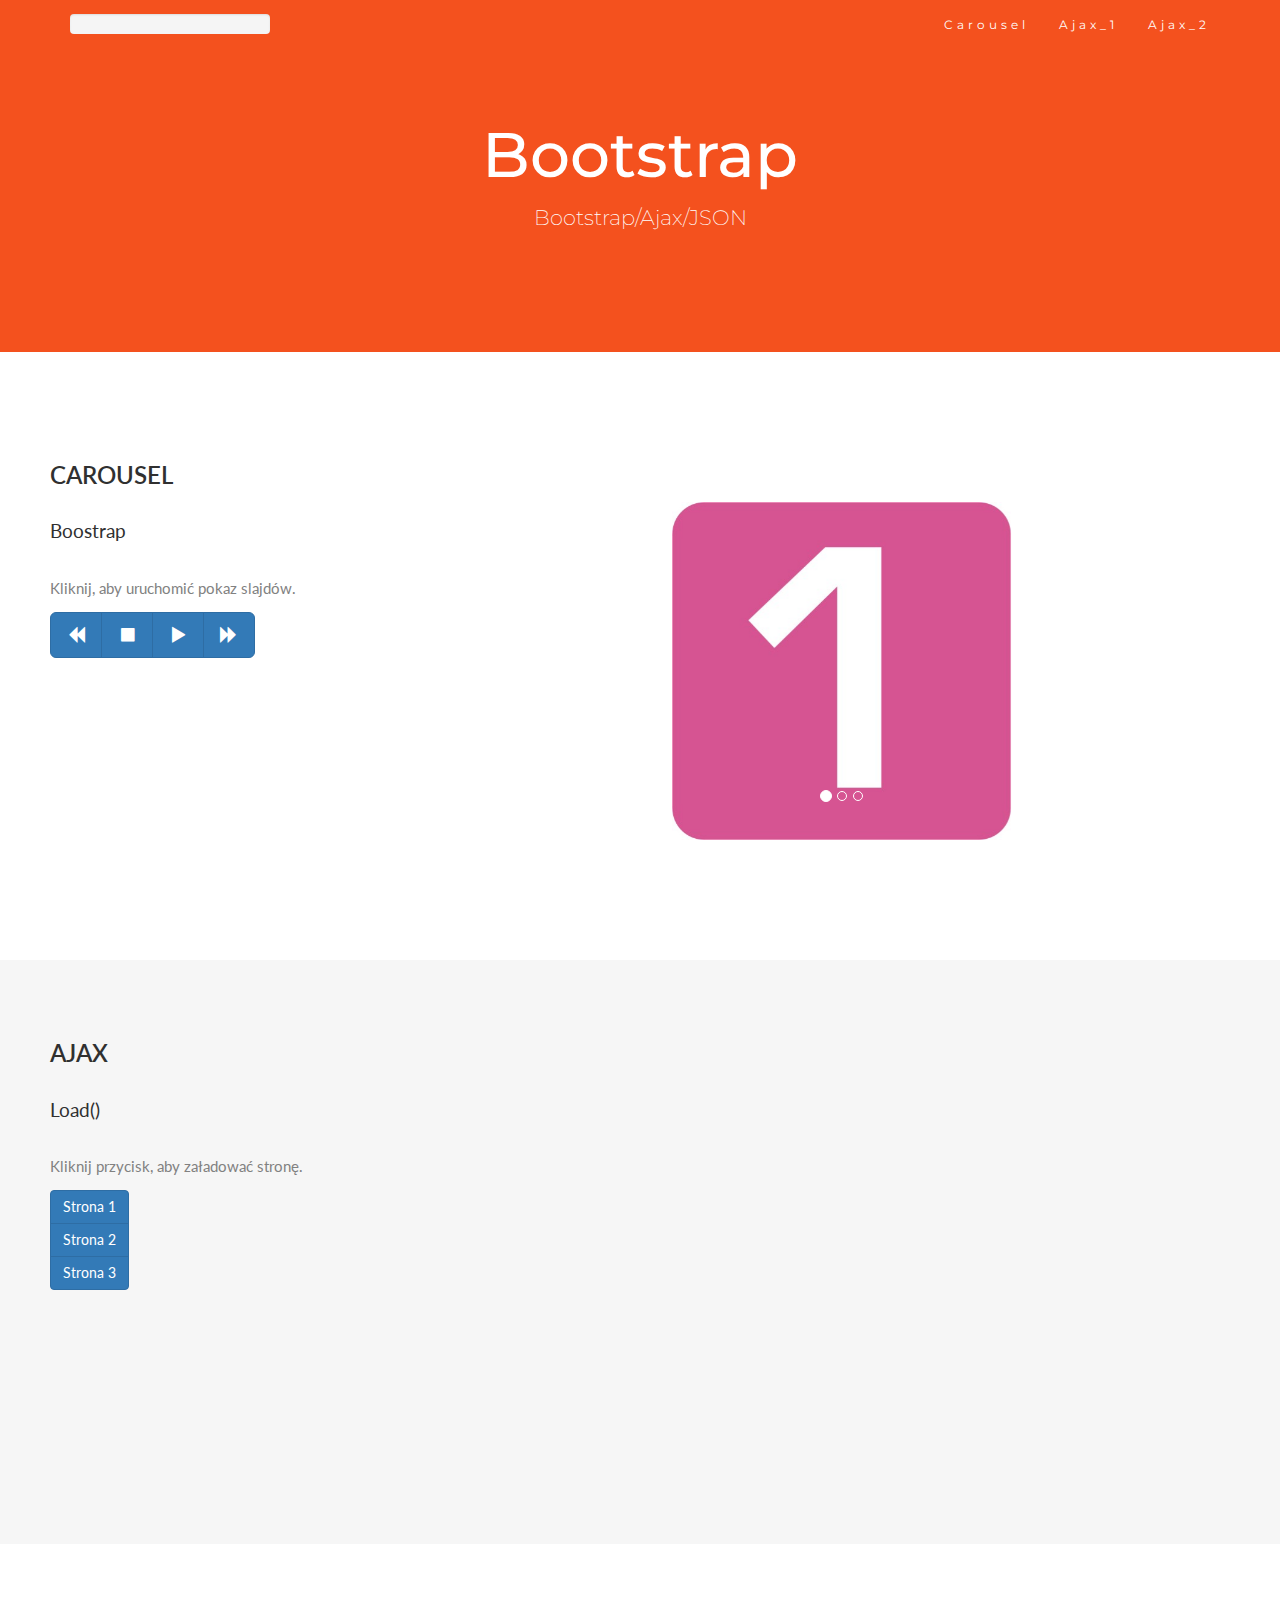
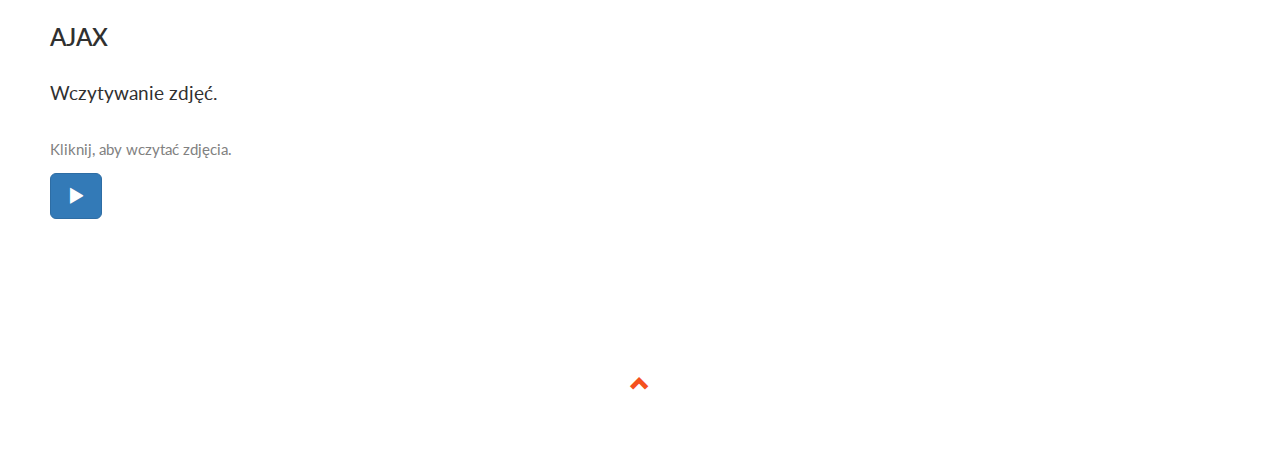
<file: src/Bootstrap Ajax Cwiczenia/index.html>
﻿<!DOCTYPE html>
<html lang="en">
<head>
  <title>Ajax</title>
  <meta charset="utf-8">
  <meta name="viewport" content="width=device-width, initial-scale=1">
  <link href="https://fonts.googleapis.com/css?family=Montserrat" rel="stylesheet" type="text/css">
  <link href="https://fonts.googleapis.com/css?family=Lato" rel="stylesheet" type="text/css">
  <link rel="stylesheet" href="https://maxcdn.bootstrapcdn.com/bootstrap/3.3.7/css/bootstrap.min.css">
  <script src="https://ajax.googleapis.com/ajax/libs/jquery/1.12.4/jquery.min.js"></script>
  <script src="https://maxcdn.bootstrapcdn.com/bootstrap/3.3.7/js/bootstrap.min.js"></script>
  <link rel="stylesheet" href="style.css"/>
</head>
<body id="myPage" data-spy="scroll" data-target=".navbar" data-offset="60">

<!-- Navbar -->
 <nav class="navbar navbar-default navbar-fixed-top">
  <div class="container">
		 <div class="navbar-header">
      <button type="button" class="navbar-toggle" data-toggle="collapse" data-target="#myNavbar">
        <span class="icon-bar"></span>
        <span class="icon-bar"></span>
        <span class="icon-bar"></span>
      </button>
			
			
			
			 <div class="progress" style="width: 200px; margin-top: 14px;">
				<div class="progress-bar progress-bar-striped progress-bar-warning active" role="progressbar"
				aria-valuenow="50" aria-valuemin="0" aria-valuemax="100" style="width: 0%; color: #f5f5f5;">
				0%
				</div>
			</div> 
			
			
			
			
			
    </div>
    <div class="collapse navbar-collapse" id="myNavbar">
      <ul class="nav navbar-nav navbar-right">
        <li><a href="#carousel">Carousel</a></li>
        <li><a href="#ajax_1">Ajax_1</a></li>
        <li><a href="#ajax_2">Ajax_2</a></li>
      </ul>
    </div>
  </div>
</nav> 
<!--End of Navbar -->
<!-- Header -->
<div class="jumbotron text-center">
  <h1>Bootstrap</h1>
  <p>Bootstrap/Ajax/JSON</p>
</div>
<!-- Karuzela -->
<div class="container-fluid" id="carousel">
  <div class="row">
    <div class="col-sm-4">
      <h2>Carousel</h2>
      <h4>Boostrap</h4>
      <p>Kliknij, aby uruchomić pokaz slajdów.</p>
	  
	
      <div class="btn-group btn-group-lg">
		<button type="button" id="myBtnPrev" class="btn btn-primary"><span class="glyphicon glyphicon-backward"></span></button>
        <button type="button" id="myBtnPause" class="btn btn-primary"><span class="glyphicon glyphicon-stop"></span></button>
		<button type="button" id="myBtnPlay" class="btn btn-primary"><span class="glyphicon glyphicon-play"></span></button>
		<button type="button" id="myBtnNext" class="btn btn-primary"><span class="glyphicon glyphicon-forward"></span></button>
	  </div> 
	
	  	  
    </div>
    <div class="col-sm-8">
		<div class="container-fluid">

  <div id="myCarousel" class="carousel slide slideanim" data-interval="1500">
    <!-- Indicators -->
    <ol class="carousel-indicators">
      <li class="item1 active"></li>
      <li class="item2"></li>
      <li class="item3"></li>
    </ol>

    <!-- Wrapper for slides -->
    <div class="carousel-inner" role="listbox">
      <div class="item active">
        <img src="img/1.jpg" alt="Error">
      </div>

      <div class="item">
        <img src="img/2.jpg" alt="Error">
      </div>
    
      <div class="item">
        <img src="img/3.jpg" alt="Error">
      </div>

     
    </div>

    
  </div>
</div>
    </div>
  </div>
</div>
<!-- End of Karuzela -->
<!-- Ajax Load -->
<div class="container-fluid bg-grey ajax-load" id="ajax_1">
  <div class="row">
    <div class="col-sm-4">
       <h2>Ajax</h2>
	   <h4>Load()</h4>
       <p>Kliknij przycisk, aby załadować stronę.</p>
	   <div class="btn-group-vertical">
			<button type="button" id="1" class="btn btn-primary load">Strona 1</button>
			<button type="button" id="2" class="btn btn-primary load">Strona 2</button>
			<button type="button" id="3" class="btn btn-primary load">Strona 3</button>
		</div> 
	  
    </div>
    <div class="col-sm-8">
      <div class="slideanim">
		<ul class="nav nav-tabs">
			<li class="active load"><a href="#">Home</a></li>
			<li class="load" id="1"><a href="#">Strona 1</a></li>
			<li class="load" id="2"><a href="#">Strona 2</a></li>
			<li class="load" id="3"><a href="#">Strona 3</a></li>
		</ul>
		
		<div id="load_content" style="min-height: 400px;">
				<div id="load_container">
					<h3>HOME</h3>
					<p>Wybierz zakładkę z menu.</p>
				</div>
		</div>
	  </div>
    </div>
  </div>
</div>
<!-- End of Ajax Load -->
<!-- Ajax img -->
<div class="container-fluid" id="ajax_2">
  <div class="row">
    <div class="col-sm-4">
      <h2>Ajax</h2>
      <h4>Wczytywanie zdjęć.</h4>
      <p>Kliknij, aby wczytać zdjęcia.</p>
	  	
		<button type="button" id="image_load" class="btn btn-primary btn-lg"><span class="glyphicon glyphicon-play"></span></button> 	  
    </div>
    <div class="col-sm-8">
	
			<div class="container-fluid no-image" style="padding: 0px;">
				<div class="row slideanim">
					<div class="col-sm-4  text-center">
						 <div class="thumbnail" id="1">
							<span class="glyphicon glyphicon-picture"></span>
						 </div>
					</div>
					<div class="col-sm-4  text-center">
						 <div class="thumbnail" id="2">
							<span class="glyphicon glyphicon-picture"></span>
						 </div>
					</div>
					<div class="col-sm-4  text-center">
						 <div class="thumbnail" id="3">
							<span class="glyphicon glyphicon-picture"></span>
						 </div>
					</div>
				</div>
				<div class="row slideanim">
					<div class="col-sm-4  text-center">
						 <div class="thumbnail" id="4">
							<span class="glyphicon glyphicon-picture"></span>
						 </div>
					</div>
					<div class="col-sm-4  text-center">
						 <div class="thumbnail" id="5">
							<span class="glyphicon glyphicon-picture"></span>
						 </div>
					</div>
					<div class="col-sm-4  text-center">
						 <div class="thumbnail" id="6">
							<span class="glyphicon glyphicon-picture"></span>
						 </div>
					</div>
				</div>
			</div>
    </div>
  </div>
</div>
<!-- End of Ajax img -->
<!-- Footer -->
<footer class="container-fluid text-center">
  <a href="#myPage" title="To Top">
    <span class="glyphicon glyphicon-chevron-up"></span>
  </a>
</footer>
<!-- End of Footer -->
<script src="js/karuzela.js"></script>
<script src="js/load.js"></script>
<script src="js/zdjecia.js"></script>
<script src="js/scroll.js"></script>
</body>
</html>
</file>
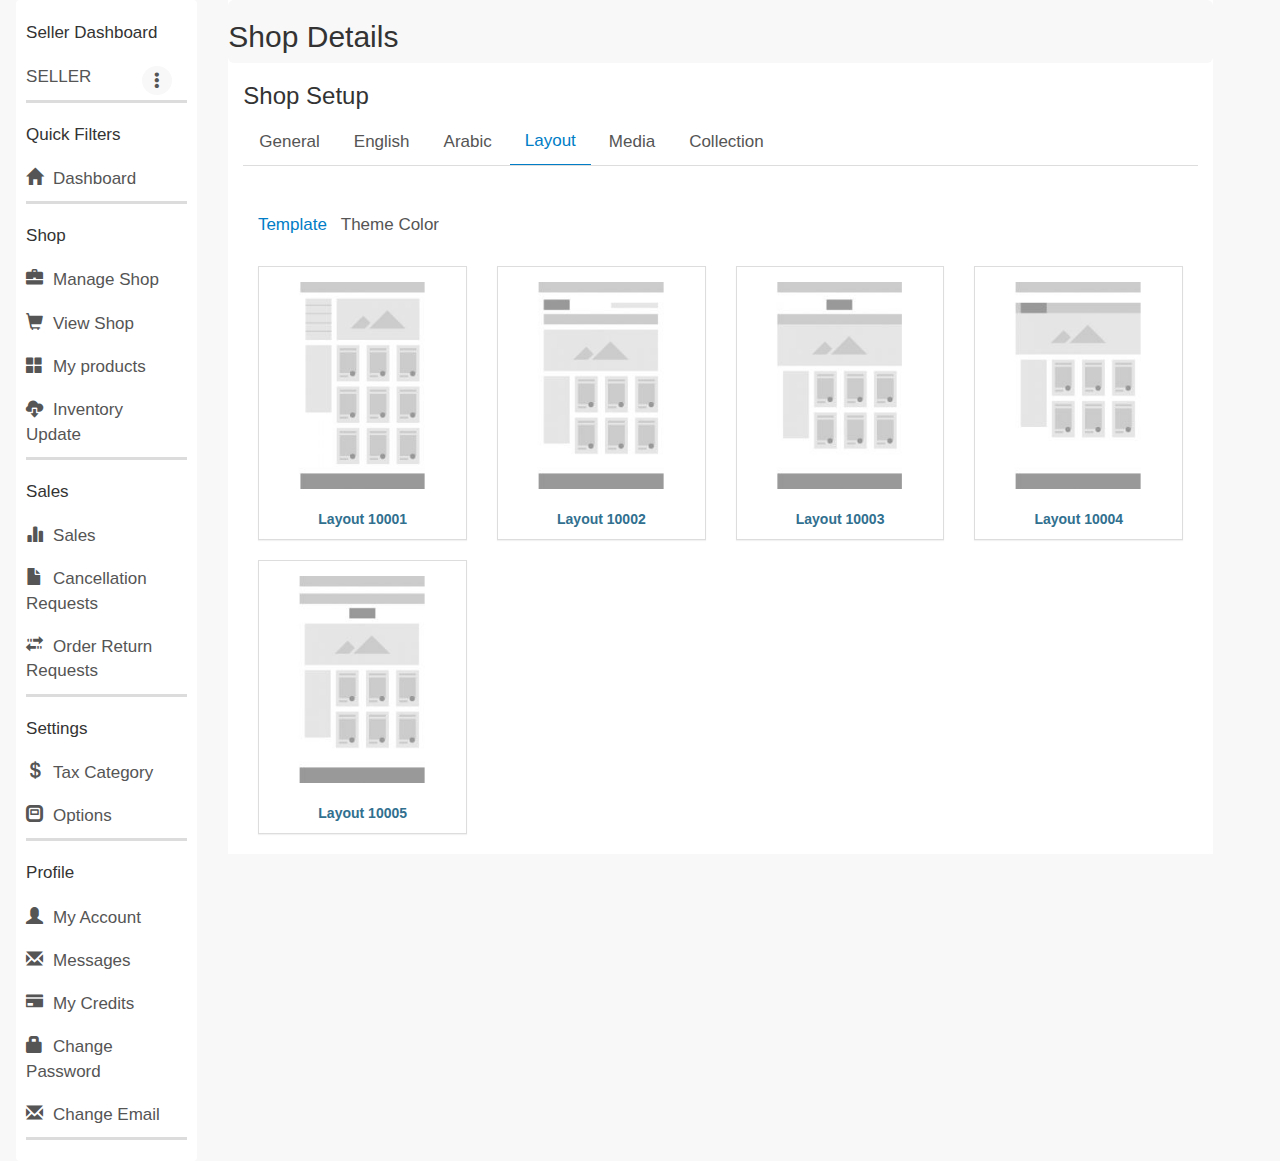
<file: src/layout/index.html>
﻿<!DOCTYPE html>
<html lang="pl">
  <head>
    <title>Main</title>
	<meta charset="utf-8">
	<meta name="viewport" content="width=device-width, initial-scale=1">
	<link rel="stylesheet" href="https://maxcdn.bootstrapcdn.com/bootstrap/3.3.7/css/bootstrap.min.css">
	<script src="https://ajax.googleapis.com/ajax/libs/jquery/3.2.1/jquery.min.js"></script>
	<script src="https://maxcdn.bootstrapcdn.com/bootstrap/3.3.7/js/bootstrap.min.js"></script>
    <link rel="stylesheet" href="css/style.css"/>
</head>
<body>
  
<div class="container-fluid">
	<div class="row">
	<!-- Navbar -->
		<div class="col-md-2">
		<div class="navbar">
		<h2>Seller Dashboard</h2>
		
			
			<div class="list-group">
				<a href="#" class="list-group-item">SELLER<span class="seller_icon glyphicon glyphicon glyphicon-option-vertical"></span></a>
			</div> 
		
		
			<h3>Quick Filters</h3>
			<div class="list-group">
				<a href="#" class="list-group-item"><span class="glyphicon glyphicon-home"></span>Dashboard</a>
			</div> 
			<h3>Shop</h3>
			<div class="list-group">
				<a href="#" class="list-group-item"><span class="glyphicon glyphicon-briefcase"></span>Manage Shop</a>
				<a href="#" class="list-group-item"><span class="glyphicon glyphicon-shopping-cart"></span>View Shop</a>
				<a href="#" class="list-group-item"><span class="glyphicon glyphicon-th-large"></span>My products</a>
				<a href="#" class="list-group-item"><span class="glyphicon glyphicon-cloud-download"></span>Inventory Update</a>
			</div>
			<h3>Sales</h3>
			<div class="list-group">
				<a href="#" class="list-group-item"><span class="glyphicon glyphicon-stats"></span>Sales</a>
				<a href="#" class="list-group-item"><span class="glyphicon glyphicon-file"></span>Cancellation Requests</a>
				<a href="#" class="list-group-item"><span class="glyphicon glyphicon-transfer"></span>Order Return Requests</a>
			</div> 	
			<h3>Settings</h3>
			<div class="list-group">
				<a href="#" class="list-group-item"><span class="glyphicon glyphicon-usd"></span>Tax Category</a>
				<a href="#" class="list-group-item"><span class="glyphicon glyphicon-modal-window"></span>Options</a>
			</div> 
			<h3>Profile</h3>
			<div class="list-group">
				<a href="#" class="list-group-item"><span class="glyphicon glyphicon-user"></span>My Account</a>
				<a href="#" class="list-group-item"><span class="glyphicon glyphicon-envelope"></span>Messages</a>
				<a href="#" class="list-group-item"><span class="glyphicon glyphicon-credit-card"></span>My Credits</a>
				<a href="#" class="list-group-item"><span class="glyphicon glyphicon-lock"></span>Change Password</a>
				<a href="#" class="list-group-item"><span class="glyphicon glyphicon-envelope"></span>Change Email</a>
			</div>
			</div>
		</div>
	<!-- End of Navbar -->
	<!-- Main content -->
		<div class="col-md-10">
			<div class="content">
			
				<div id="header" class="container-fluid">
					<div class="jumbotron">
						<h2>Shop Details</h2>
					</div>
				</div>
				
				
				
			<div class="container-fluid">
				<div class="row bg-white">
					<div class="col-md-12 bg-white">
					
					
					<h3>Shop Setup</h3>
					
					<ul class="menu nav nav-tabs">
						<li><a href="#">General</a></li>
						<li><a href="#">English</a></li>
						<li><a href="#">Arabic</a></li>
						<li class="active"><a href="#">Layout</a></li>
						<li><a href="#">Media</a></li>
						<li><a href="#">Collection</a></li>
					</ul>
					
					 <ul class="list-inline">
						<li class="active"><a href="#">Template</a></li>
						<li><a href="#">Theme Color</a></li>
					</ul>
					
					<!-- template miniatures -->
					

        <div class="col-md-3 col-sm-6">
          <div class="panel panel-primary">
            <img src="img/layout1.jpg" class="img-responsive" style="width:100%" alt="Sklep 1">
            <p class=" text-info text-center">Layout 10001</p>
          </div>
        </div>

        <div class="col-md-3 col-sm-6">
          <div class="panel panel-primary">
            <img src="img/layout2.jpg" class="img-responsive" style="width:100%" alt="Sklep 2">
            <p class=" text-info text-center">Layout 10002</p>
          </div>
        </div>

        <div class="col-md-3 col-sm-6">
          <div class="panel panel-primary">
            <img src="img/layout3.jpg" class="img-responsive" style="width:100%" alt="Sklep 3">
            <p class=" text-info text-center">Layout 10003</p>
          </div>
        </div>

        <div class="col-md-3 col-sm-6">
          <div class="panel panel-primary">
            <img src="img/layout4.jpg" class="img-responsive" style="width:100%" alt="Sklep 4">
            <p class=" text-info text-center">Layout 10004</p>
          </div>
        </div>

        <div class="col-md-3 col-sm-6">
          <div class="panel panel-primary">
            <img src="img/layout5.jpg" class="img-responsive" style="width:100%" alt="Sklep 5">
            <p class=" text-info text-center">Layout 10005</p>
          </div>
        </div>


		
					
					<!-- end of template miniatures -->
					
					</div>
				</div>
			</div>
			</div>
		</div>
	<!-- End of Main content -->
	</div>
</div>
   
</body>
</html>
</file>
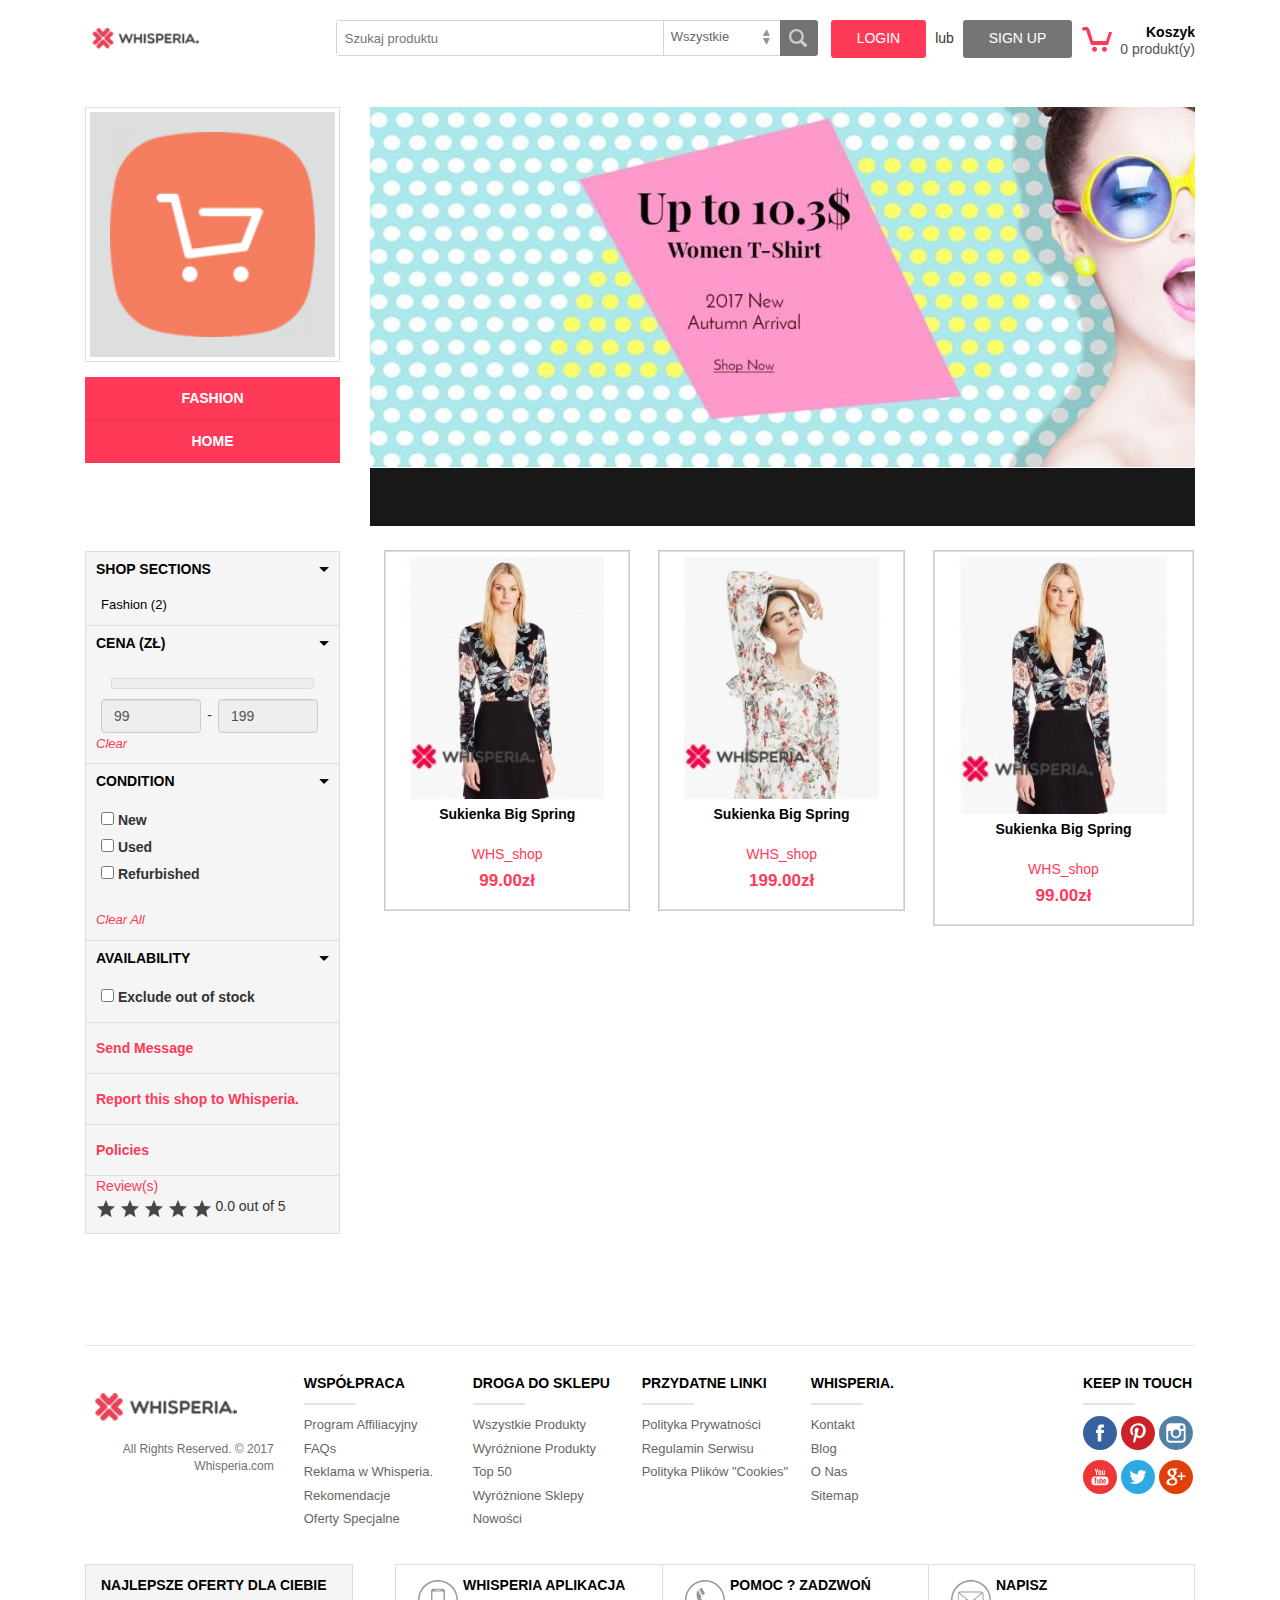
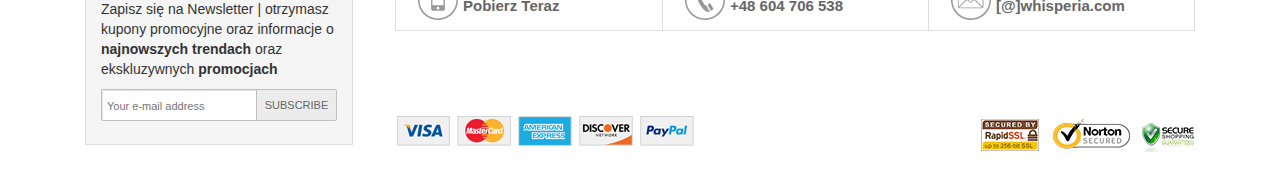
<file: src/layout1/index.html>
﻿<!DOCTYPE html>
<html lang="pl">
<head>
  <title>Layout 1</title>
  <meta charset="utf-8">
  <meta name="viewport" content="width=device-width, initial-scale=1">
  <link rel="stylesheet" href="https://maxcdn.bootstrapcdn.com/bootstrap/3.3.7/css/bootstrap.min.css">
  <script src="https://ajax.googleapis.com/ajax/libs/jquery/3.2.0/jquery.min.js"></script>
  <script src="https://maxcdn.bootstrapcdn.com/bootstrap/3.3.7/js/bootstrap.min.js"></script>
  <link rel="stylesheet" href="css/style.css"/>
</head>
<body>

<div class="container">

<!-- Small logo + Search + Login -->
<div class="col-md-12">

	  <header class="header">
		<div class="mainhead">
		<div class="top-head">
        <div class="fixed-container">
					<a href="javascript:void(0)" class="navs_toggle"><span></span></a>
                    <div id="logo">
						<a href="/">
							<span class="small-logo">
								<img src="img/whisperia_logo_color.png" alt="Whisperia."/>
							</span> 
							<span class="medium-logo">
								<img src="img/whisperia_logo_color.png" alt="Whisperia."/>
							</span> 
						</a> 
					</div>


        <!--  <div class="mobile-element"> ...  </div> -->


          <div class="right-side" id="list_ct_5">
            <div id="search">
                <div id="validationsummary_frmSiteSearch"></div>
				
				<form method="post" action="/-/products/search" name="frmSiteSearch" id="frmSiteSearch" class="frmSearch" autocomplete="off">
					<table class="tableform">
						<tr>
							<td></td>
							<td>
								<input type="text" name="keyword" id="search_keyword" value="" Placeholder="Szukaj produktu" title="" />
									<select name="category"  title="" id="" >
										<option value="">Wszystkie</option>
										<option value="26" >Electronics</option>
										<option value="251" >Cars</option>
										<option value="37" >Entertainment</option>
										<option value="38" >Fashion</option>
										<option value="39" >Home</option>
										<option value="40" >Sports</option>
										<option value="41" >Art &amp; Collectables</option>
										<option value="241" >Books &amp; Media</option>
										<option value="242" >Baby &amp; Kids</option>
									</select>
									<input type="submit" name="search_submit" id="btn_submit" title="" value="" />
							</td>
						</tr>				
					</table>
				</form>

				<!-- <script> ... </script> -->                        

				<a class="btn  primary-btn" href="/user/account">Login</a> 
				<span class="or">lub</span> 
				<a class="btn secondary-btn" href="/user/account">SIGN UP</a>
				
            </div>
			
            <div id="cart"> 
				<a href="javascript:void(0)" id="cart_summary" class="click_trigger" >
					<i class="svg-icn">
						<svg version="1.1"  xmlns="http://www.w3.org/2000/svg" xmlns:xlink="http://www.w3.org/1999/xlink" x="0px" y="0px"
							width="70px" height="70px" viewBox="0 0 70 70" enable-background="new 0 0 70 70" xml:space="preserve">
							<path fill-rule="evenodd" clip-rule="evenodd" fill="#ff3a59" d="M70.1,11.7h-7l-7,21H25.7l-7-23.3c0,0-2.8-9.2-7-9.3h-7
							c0,0-5.5,1.9-4.7,4.7c0,0,0.3,6.7,9.3,2.3l11.7,35h39.6L70.1,11.7z"/>
							<path fill-rule="evenodd" clip-rule="evenodd" fill="#ff3a59" d="M29.2,46.3c3.2,0,5.8,2.6,5.8,5.8c0,3.2-2.6,5.8-5.8,5.8
							s-5.8-2.6-5.8-5.8C23.4,49,26,46.3,29.2,46.3z"/>
							<path fill-rule="evenodd" clip-rule="evenodd" fill="#ff3a59" d="M52.4,46.3c3.2,0,5.8,2.6,5.8,5.8c0,3.2-2.6,5.8-5.8,5.8
							s-5.8-2.6-5.8-5.8C46.5,49,49.2,46.3,52.4,46.3z"/>
						</svg>
					</i>
				<span class="item_click_trigger" id="cart-total">
					<strong>Koszyk</strong> 
					<span class="count_cart_items">0</span> produkt(y) 
				</span> 
			 
				</a>
			
              <ul id="list_cart_summary" class="dropdown-menu pull-right cart-drop"></ul>
			  
            </div>
        </div>
        </div>
        </div>
        </div>
        </header>	

</div>
<!-- End of Search + Login -->



<div class="col-md-3">
<!-- Logo -->
	<div class="brand-icon">
				<div class="brand-wrap">
					<img src="img/THUMB.png" alt="WHS_shop"/>
				</div>
    </div>
<!-- End of Logo -->

<!-- Menu -->
	<div class="navpanel">
		<div class="fixed-container">
			<ul class="horizontal_links navigations">
				<li > <a href="/-/category/view/38">Fashion</a> </li>
                <li > <a href="/-/category/view/39">Home</a> </li>
            </ul>
		</div>
    </div>
<!-- End of Menu -->
</div>  





<!-- Big Picture -->
	
		<div class="col-md-9">
				 <div class="fixed-container">
					<div class="shop-header" >
						<div class="img"><img src="img/LARGE.jpeg"  alt="WHS_shop"/></div>
						
			<!-- ......................................................... -->
						
					</div>
				 </div>
		</div>
	
<!-- End of Big Picture -->

<div class="container-fluid">
<div class="row">


	<!-- Products Search -->
	<div class="col-md-3">
			<div class="left-panel gray-side" id="fixed__panel">
			    <div class="left-nav">
					<div class="boxRound">
						<div class="boxTop"><a href="javascript:void(0)" class="openToggle toggleLink"></a>
							<h4>Shop Sections</h4>
						</div>
						<div class="box_Middle toggleWrap">
							<div class="listscroll">
								<ul class="labelList">
                                    <li><a href="/whs-shop/shops/view/3/38">Fashion (2)</a></li>
                                </ul>
							</div>
						</div>
					</div>
				</div>
                        
                        <div class="panelLeft left_section">
              
            <div id="price_range_box" class="resp_price_range_filter">
              	              	<div class="boxRound box_price_range">
                <div class="boxTop"><a href="javascript:void(0)" class="openToggle toggleLink"></a>
                  <h4>Cena <span>(zł)</span></h4>
                </div>
                <div class="box_Middle toggleWrap">
                  <div class="filter-content">
                    <div class="space-lft-right-low marginTop"><div id="slider" class="price_range_slider"></div></div>
                    <div class="prices"></div>
                    <!--<div class="prices"> <span class="from-price-text">Rs 215</span> <span class="to-price-text">Rs 61203</span> </div>-->
                    <div class="clear"></div>
                    <div class="price-input">
                      <div class="price-text-box">
                        <input class="input-filter form-control" readonly="readonly" data-index="0" min="99" max="199" value="99">
                        </div>
                    </div>
                    <span class="dash"> - </span>
                    <div class="price-input">
                      <div class="price-text-box">
                        <input class="input-filter form-control" readonly="readonly" data-index="1" min="99" max="199" value="199">
                        </div>
                    </div>
                    </div>
                  <div class="clearlink"> <a href="#" class="clear_price">Clear</a> </div>
                </div>
              </div>
                            </div>
              
                	
                          <div class="boxRound">
                <div class="boxTop"><a href="javascript:void(0)" class="openToggle toggleLink"></a>
                  <h4>Condition</h4>
                </div>
                <div class="box_Middle toggleWrap">
                  <div class="listscroll">
                    <ul class="labelList">
	                                        <li>
                        <label><span class="span1">
                          <input class="condition" name="condition[]" type="checkbox" value="N" >
                          </span><span class="span2">New</span></label>
                      </li>
                                            <li>
                        <label><span class="span1">
                          <input class="condition" name="condition[]" type="checkbox" value="U" >
                          </span><span class="span2">Used</span></label>
                      </li>
                                            <li>
                        <label><span class="span1">
                          <input class="condition" name="condition[]" type="checkbox" value="R" >
                          </span><span class="span2">Refurbished</span></label>
                      </li>
                                          </ul>
                  </div>
                  <div class="clearlink"> <a href="javascript:void(0)" class="clear_all">Clear All</a> </div>
                </div>
              </div>
                            <div class="boxRound">
                <div class="boxTop"><a href="javascript:void(0)" class="openToggle toggleLink"></a>
                  <h4>Availability</h4>
                </div>
                <div class="box_Middle toggleWrap">
                  <div class="listscroll">
                    <ul class="labelList">
                      <li>
                        <label><span class="span1">
                          <input class="out_of_stock" name="out_of_stock" type="checkbox" value="1">
                          </span><span class="span2">Exclude out of stock</span></label>
                      </li>
                    </ul>
                  </div>
                </div>
              </div>
            </div>
                        
            
            
            
            
            <div class="widget">
              <ul class="left-listing">
                <li><a href="/whs-shop/shops/send_message/3">Send Message</a></li>
               
                <li><a href="/whs-shop/shops/report/3">Report this shop to Whisperia.</a></li>
                <li><a href="/whs-shop/shops/policies/3">Policies</a></li>
              </ul>
            </div>
                          <div class="review-wrapper">	
              <a href="/whs-shop/shops/reviews/3">Review(s) </a>
              <div class="reviewlist">
                <ul class="rating">
                  	
                    <li class="in-active"> 
                    <svg xml:space="preserve" enable-background="new 0 0 70 70" viewBox="0 0 70 70" height="18px" width="18px" y="0px" x="0px" xmlns:xlink="http://www.w3.org/1999/xlink" xmlns="http://www.w3.org/2000/svg" id="Layer_1" version="1.1">
                     <g>
                        <path d="M51,42l5.6,24.6L35,53.6l-21.6,13L19,42L0,25.4l25.1-2.2L35,0l9.9,23.2L70,25.4L51,42z M51,42" 
                         fill="#474747" />
                     </g>
                </svg> </li>
                	
                    <li class="in-active"> 
                    <svg xml:space="preserve" enable-background="new 0 0 70 70" viewBox="0 0 70 70" height="18px" width="18px" y="0px" x="0px" xmlns:xlink="http://www.w3.org/1999/xlink" xmlns="http://www.w3.org/2000/svg" id="Layer_1" version="1.1">
                     <g>
                        <path d="M51,42l5.6,24.6L35,53.6l-21.6,13L19,42L0,25.4l25.1-2.2L35,0l9.9,23.2L70,25.4L51,42z M51,42" 
                         fill="#474747" />
                     </g>
                </svg> </li>
                	
                    <li class="in-active"> 
                    <svg xml:space="preserve" enable-background="new 0 0 70 70" viewBox="0 0 70 70" height="18px" width="18px" y="0px" x="0px" xmlns:xlink="http://www.w3.org/1999/xlink" xmlns="http://www.w3.org/2000/svg" id="Layer_1" version="1.1">
                     <g>
                        <path d="M51,42l5.6,24.6L35,53.6l-21.6,13L19,42L0,25.4l25.1-2.2L35,0l9.9,23.2L70,25.4L51,42z M51,42" 
                         fill="#474747" />
                     </g>
                </svg> </li>
                	
                    <li class="in-active"> 
                    <svg xml:space="preserve" enable-background="new 0 0 70 70" viewBox="0 0 70 70" height="18px" width="18px" y="0px" x="0px" xmlns:xlink="http://www.w3.org/1999/xlink" xmlns="http://www.w3.org/2000/svg" id="Layer_1" version="1.1">
                     <g>
                        <path d="M51,42l5.6,24.6L35,53.6l-21.6,13L19,42L0,25.4l25.1-2.2L35,0l9.9,23.2L70,25.4L51,42z M51,42" 
                         fill="#474747" />
                     </g>
                </svg> </li>
                	
                    <li class="in-active"> 
                    <svg xml:space="preserve" enable-background="new 0 0 70 70" viewBox="0 0 70 70" height="18px" width="18px" y="0px" x="0px" xmlns:xlink="http://www.w3.org/1999/xlink" xmlns="http://www.w3.org/2000/svg" id="Layer_1" version="1.1">
                     <g>
                        <path d="M51,42l5.6,24.6L35,53.6l-21.6,13L19,42L0,25.4l25.1-2.2L35,0l9.9,23.2L70,25.4L51,42z M51,42" 
                         fill="#474747" />
                     </g>
                </svg> </li>
                  
                </ul>
                <p>0.0 out of 5</p>
              </div>
              </div>
                         </div>
	
	</div>
	<!-- End of Products Search -->		
	<!-- Products -->
	<div class="col-md-9 no-padding">
	
			<div class="right-panel">
          	            
            <div class="shop-list clearfix">
	                <span id="products-list">
					
					 
					 <!-- Product 1 -->
					 
					 <div class="col-md-4">
						
						<div data-attr-id="" class="shop-item" itemscope="" itemtype="http://schema.org/Product">

							<div class="image">
								<a itemprop="url" class="ppc_promotion_click" href="/sukienka-big-spring/products/view/3">
									<img class="img-responsive" src="img/sukienka.jpeg" alt="Sukienka Big Spring">
								</a>
							</div>

						<div class="caption"> 
							<span class="name product-name-red"> 
								<a itemprop="url" class="ppc_promotion_click" href="/sukienka-big-spring/products/view/3">
									<div itemprop="name">
										Sukienka Big Spring
									</div>
								</a>
							</span>
							<div itemprop="manufacturer" itemscope="" itemtype="http://schema.org/Organization"> 
								<span class="brand-name">
									<div itemprop="name">
										<a itemprop="url" href="/whs-shop/shops/view/3">
											WHS_shop
										</a>
									</div>
								</span>
							</div>
						</div>

						<div class="price" itemprop="offers" itemscope="" itemtype="http://schema.org/Offer">
							<span class="price-new" itemprop="price">99.00zł</span>
						</div>
						
						

					</div>
						
					</div>

					<!-- Product 2 -->
					
					<div class="col-md-4">
						
						<div data-attr-id="" class="shop-item" itemscope="" itemtype="http://schema.org/Product">

							<div class="image">
								<a itemprop="url" class="ppc_promotion_click" href="/sukienka-big-spring/products/view/3">
									<img class="img-responsive" src="img/sukienka2.jpeg" alt="Sukienka Big Spring">
								</a>
							</div>

						<div class="caption"> 
							<span class="name product-name-red"> 
								<a itemprop="url" class="ppc_promotion_click" href="/sukienka-big-spring/products/view/3">
									<div itemprop="name">
										Sukienka Big Spring
									</div>
								</a>
							</span>
							<div itemprop="manufacturer" itemscope="" itemtype="http://schema.org/Organization"> 
								<span class="brand-name">
									<div itemprop="name">
										<a itemprop="url" href="/whs-shop/shops/view/3">
											WHS_shop
										</a>
									</div>
								</span>
							</div>
						</div>

						<div class="price" itemprop="offers" itemscope="" itemtype="http://schema.org/Offer">
							<span class="price-new" itemprop="price">199.00zł</span>
						</div>
						
						

					</div>
						
					</div>
					
					<!-- Product 3 -->
					 
					 <div class="col-md-4 no-padding">
						
						<div data-attr-id="" class="shop-item" itemscope="" itemtype="http://schema.org/Product">

							<div class="image">
								<a itemprop="url" class="ppc_promotion_click" href="/sukienka-big-spring/products/view/3">
									<img class="img-responsive" src="img/sukienka.jpeg" alt="Sukienka Big Spring">
								</a>
							</div>

						<div class="caption"> 
							<span class="name product-name-red"> 
								<a itemprop="url" class="ppc_promotion_click" href="/sukienka-big-spring/products/view/3">
									<div itemprop="name">
										Sukienka Big Spring
									</div>
								</a>
							</span>
							<div itemprop="manufacturer" itemscope="" itemtype="http://schema.org/Organization"> 
								<span class="brand-name">
									<div itemprop="name">
										<a itemprop="url" href="/whs-shop/shops/view/3">
											WHS_shop
										</a>
									</div>
								</span>
							</div>
						</div>

						<div class="price" itemprop="offers" itemscope="" itemtype="http://schema.org/Offer">
							<span class="price-new" itemprop="price">99.00zł</span>
						</div>
						
						

					</div>
						
					</div>
					
					
					</span>
					
            </div>
				
		</div>
	
	</div>
	<!-- End of Products -->
	
	


	
</div>
</div>

<!-- Footer -->
		
<div class="col-md-12 ">
				
	 <footer class="footer clearfix">
      <div class="desktop-footer">
        <div class="ft-top clearfix">
          <div class="fixed-container">
            <div class="ft-section clearfix">
              <div class="f-cell first">
                
				<div class="f-logo">
                    <img src="img/whisperia_logo_color.png" alt="Whisperia."/>
                    <p class="copyright ">
						<span style="display: inline !important;">All Rights Reserved.</span> © 2017 Whisperia.com
					</p>
                </div>
              </div>
			  
              <div class="f-cell cl-effect-21 ">
                <h3>Wsp&oacute;łpraca</h3>
                <ul>
                    <li><a target="_self" href="/affiliate">Program Affiliacyjny</a></li>
                    <li><a target="_self" href="/faqs">FAQs</a></li>
                    <li><a target="_self" href="/user/advertise">Reklama w Whisperia.</a></li>
                    <li><a target="_self" href="/testimonials">Rekomendacje</a></li>
                    <li><a target="_self" href="/offers">Oferty Specjalne</a></li>
                </ul>
              </div>
			  
              <div class="f-cell cl-effect-21 ">
                <h3>Droga do Sklepu</h3>
                <ul>
					<li><a target="_self" href="/products">Wszystkie Produkty</a></li>
					<li><a target="_self" href="/products/featured">Wyr&oacute;żnione Produkty</a></li>
					<li><a target="_self" href="/products/top_50">Top 50</a></li>
					<li><a target="_self" href="/shops/featured">Wyr&oacute;żnione Sklepy</a></li>
					<li><a target="_self" href="/products/new_stuff">Nowości</a></li>
                </ul>
              </div>
                            
			  <div class="f-cell cl-effect-21 ">
                <h3>Przydatne Linki</h3>
                <ul>
                    <li><a target="_self" href="/polityka-prywatnosci-whisperia/cms/view/9">Polityka Prywatności</a></li>
                    <li><a target="_self" href="/regulamin-serwisu-whisperia/cms/view/10">Regulamin Serwisu</a></li>
                     <li><a target="_self" href="/polityka-cookies/cms/view/11">Polityka Plik&oacute;w &quot;Cookies&quot;</a></li>
                 </ul>
              </div>
			  
              <div class="f-cell cl-effect-21 ">
                <h3>Whisperia.</h3>
                <ul>
                    <li><a target="_self" href="/custom/contact_us">Kontakt</a></li>
                    <li><a target="_self" href="/blog">Blog</a></li>
                    <li><a target="_self" href="/-/cms/view/4">O Nas</a></li>
                    <li><a target="_self" href="/custom/sitemap">Sitemap</a></li>
                </ul>
              </div>
              
              <div class="f-cell social">
                <h3>Keep in Touch</h3>
                <ul>
					<li><a href="https://www.facebook.com/Whisperia-1269482979865220/" target="_blank"><img src="img/social_platform_icon/fb.svg" alt="Facebook"/></a></li>
					<li><a href="https://pl.pinterest.com/whisperia_official/" target="_blank"><img src="img/social_platform_icon/349344_pinterest.svg" alt="Facebook"/></a></li>
					<li><a href="https://www.instagram.com/whisperia_official/" target="_blank"><img src="img/social_platform_icon/386723_instagram-logo.svg" alt="Facebook"/></a></li>
					<li><a href="https://www.youtube.com/channel/UCAb1ri3dkPCBLwwHwcFg3vA" target="_blank"><img src="img/social_platform_icon/589313_yt.svg" alt="Facebook"/></a></li>
					<li><a href="https://twitter.com/whisperia_com" target="_blank"><img src="img/social_platform_icon/137590_tw.svg" alt="Facebook"/></a></li>
					<li><a href="https://aboutme.google.com/b/103417605115479333847/" target="_blank"><img src="img/social_platform_icon/495666_google.svg" alt="Facebook"/></a></li>
                </ul>
              </div>
			  
            </div>
          </div>
        </div>
        <div class="ft-bttm clearfix">
          <div class="fixed-container">

        <div class="ft-bttm-left">
            <div class="sign-up-form">
                	<h4>
						<div>
							<span style="display: inline !important;">
								<span style="display: inline !important;">Najlepsze Oferty Dla Ciebie</span>
							</span>
							<br>
						</div>
					</h4>
	                
					<p>
						<span style="display: inline !important;">
							Zapisz się na Newsletter | otrzymasz kupony promocyjne oraz informacje o  
							<strong></span><span style="display: inline !important;">najnowszych trendach</span><span style="display: inline !important;"></strong> oraz ekskluzywnych </span><span style="display: inline !important;"><strong></span><span style="display: inline !important;">promocjach</span><span style="display: inline !important;"></strong> </span><br></p>
        	      	
					<form method="post" action="/common/subscribe" name="subscribeNewsletter" id="subscribeNewsletter" class="newsletter-form" rel="newsletter" validator="newsletterFrmValidator">
					<table width="100%">
						<tr>
							<td></td>
							<td>
								<input type="text" name="email" id="email" value=""  Title="Email Address" Placeholder="Your e-mail address" title="" />
								<input type="submit" name="btn_submit" id="btn_submit" title="" value="Subscribe" />
							</td>
						</tr>
					</table>
					</form>

                    <!-- <script type="text/javascript"> .... </script>  -->   

					<span id="ajax_newsletter_message"></span>
                	    <div class="clear"></div>
               	 		<p></p>
	                </div>
	    </div>


            <div class="ft-bttm-right">
				<div class="contact-here">                
					<div class="contact"> 
						<svg version="1.1" id="Layer_1" xmlns="http://www.w3.org/2000/svg" xmlns:xlink="http://www.w3.org/1999/xlink" x="0px" y="0px" width="70px" height="70px" viewbox="-364 606 70 70" enable-background="new -364 606 70 70" xml:space="preserve">                  
						<g>                    
							<path fill="#999999" d="M-329,606c-19.4,0-35,15.6-35,35s15.6,35,35,35s35-15.6,35-35C-294.1,621.6-309.8,606-329,606L-329,606z M-329,673.3c-18,0-32.4-14.5-32.4-32.2c0-17.8,14.4-32.4,32.4-32.4c17.8,0,32.4,14.4,32.4,32.4 C-296.8,658.8-311.2,673.3-329,673.3L-329,673.3z"></path>                  
						</g>                  
						<g>                    
							<g>                      
								<path fill="#999999" d="M-320.5,621.3h-17c-2,0-3.6,1.6-3.6,3.6v31.5c0,2,1.6,3.6,3.6,3.6h17c2,0,3.6-1.6,3.6-3.6V625 C-316.9,623-318.5,621.3-320.5,621.3L-320.5,621.3z M-333.8,623.1h9.7v1.2h-9.7V623.1z M-329,657.7c-1.3,0-2.4-1.1-2.4-2.4 s1.1-2.4,2.4-2.4s2.4,1.1,2.4,2.4S-327.7,657.7-329,657.7L-329,657.7z M-319.3,650.4h-19.4v-24.2h19.4 C-319.3,626.2-319.3,650.4-319.3,650.4z"></path>                    
							</g>                  
						</g>                  
						</svg>
						WHISPERIA APLIKACJA  <span class="under-txt"><a href="#">Pobierz Teraz</a></span>
					</div> 
					
					<div class="contact"> 
						<svg version="1.1" id="Layer_1" xmlns="http://www.w3.org/2000/svg" xmlns:xlink="http://www.w3.org/1999/xlink" x="0px" y="0px" width="70px" height="70px" viewbox="-364 606 70 70" enable-background="new -364 606 70 70" xml:space="preserve">                  
						<g>                    
							<path fill="#999999" d="M-329,606c-19.4,0-35,15.6-35,35s15.6,35,35,35s35-15.6,35-35C-294.1,621.6-309.8,606-329,606L-329,606z M-329,673.3c-18,0-32.4-14.5-32.4-32.2c0-17.8,14.4-32.4,32.4-32.4c17.8,0,32.4,14.4,32.4,32.4 C-296.8,658.8-311.2,673.3-329,673.3L-329,673.3z"></path>                  
						</g>                  
							<path fill="#999999" d="M-333.4,633.3l-5.9-10.6c1.1-0.8,2.4-1.7,3.5-2.5c0.5-0.3,1.3-0.2,1.7,0.4l4.6,8.2c0.3,0.6,0.2,1.5-0.3,1.9 l-3,2.2C-333.1,633-333.3,633.2-333.4,633.3L-333.4,633.3z M-329.9,649c-1-1.5-1.9-3.1-2.9-4.8c-0.9-1.6-1.8-3.3-2.6-5 c-0.6-1.3-0.6-3.1,0.2-4.3l-6.1-10.9c-2.2,1.6-3,6.9-1.9,12c0.5,2.2,1.3,4.3,2,6.3c0.8,1.9,1.8,3.9,2.8,5.7c1,1.8,2.1,3.7,3.3,5.4 c1.3,1.7,2.6,3.3,4.1,4.8c3.6,3.4,8.2,4.8,10.4,3.2l-6.1-10.9C-327.6,650.8-329,650.2-329.9,649L-329.9,649z M-314.6,655.7l-4.6-8.2 c-0.3-0.6-1.1-0.8-1.7-0.4l-1.6,1.1l-1.5,1c-0.2,0.1-0.4,0.2-0.5,0.3l5.9,10.6c1.1-0.9,2.4-1.7,3.5-2.5 C-314.4,657.2-314.2,656.3-314.6,655.7L-314.6,655.7z"></path>                  
						</svg>  
						POMOC ? Zadzwoń<span class="under-txt"> +48 604 706 538</span>
					</div>                
					<div class="contact"> 
						<svg version="1.1" id="Layer_1" xmlns="http://www.w3.org/2000/svg" xmlns:xlink="http://www.w3.org/1999/xlink" x="0px" y="0px" viewbox="-270.3 362 70 70" style="enable-background:new -270.3 362 70 70;" xml:space="preserve"> 
						<style type="text/css"> .st0{fill:#999999;} </style> 
						<g> 
							<path class="st0" d="M-235.3,362c-19.4,0-35,15.6-35,35s15.6,35,35,35s35-15.6,35-35C-200.4,377.6-216.1,362-235.3,362L-235.3,362z M-235.3,429.3c-18,0-32.4-14.5-32.4-32.2c0-17.8,14.4-32.4,32.4-32.4c17.8,0,32.4,14.4,32.4,32.4 C-203.1,414.8-217.5,429.3-235.3,429.3L-235.3,429.3z"></path> 
						</g> 
						<g> 
							<g id="Shape_17"> 
								<g> 
								<path class="st0" d="M-213.4,386c0-1-0.4-1.8-1-2.5c0,0,0,0,0,0c0,0,0,0,0,0c-0.7-0.7-1.7-1.2-2.7-1.2h-37.5 c-1.1,0-2.1,0.5-2.7,1.2c0,0,0,0,0,0c0,0,0,0,0,0c-0.6,0.7-1,1.5-1,2.5V408c0,1,0.4,1.9,1,2.5c0,0,0,0,0,0c0,0,0,0,0,0 c0.7,0.7,1.7,1.1,2.7,1.1h37.5c1.1,0,2-0.4,2.7-1.1c0,0,0,0,0,0c0,0,0,0,0,0c0.6-0.7,1-1.6,1-2.5L-213.4,386L-213.4,386z M-228.2,395.8l13-10.8c0.1,0.3,0.2,0.6,0.2,0.9V408c0,0.3-0.1,0.6-0.2,0.8L-228.2,395.8z M-217.2,383.8c0.3,0,0.6,0.1,0.9,0.2 l-19.7,16.3l-19.7-16.3c0.3-0.1,0.6-0.2,0.9-0.2H-217.2z M-256.8,408.9c-0.1-0.3-0.2-0.5-0.2-0.8V386c0-0.3,0.1-0.6,0.2-0.9 l13,10.8L-256.8,408.9z M-254.8,410.2c-0.4,0-0.7-0.1-1-0.2l13.2-13.2l6.1,5c0.1,0.1,0.3,0.2,0.5,0.2s0.4-0.1,0.5-0.2l6.1-5 l13.2,13.2c-0.3,0.2-0.6,0.2-1,0.2H-254.8L-254.8,410.2z"></path> 
								</g> 
							</g> 
						</g> 
						</svg>
						NAPISZ  <span class="under-txt">[@]whisperia.com</span>
					</div>              
				</div>              
				
				<div class="clear"></div>
                
				<div class="ft-section payment-types clearfix">
					<div class="cell fl"> <img src="img/payment-cards.png"  alt="Payment cards"/> </div>
					<div class="cell fr"> <img src="img/secure.png"   alt="Secure Payments"/></div>
                </div>
            </div>
          </div>
        </div>
      </div>
    </footer>
				
</div>
		
<!-- End of Footer -->




</div>  

</body>
</html>
</file>
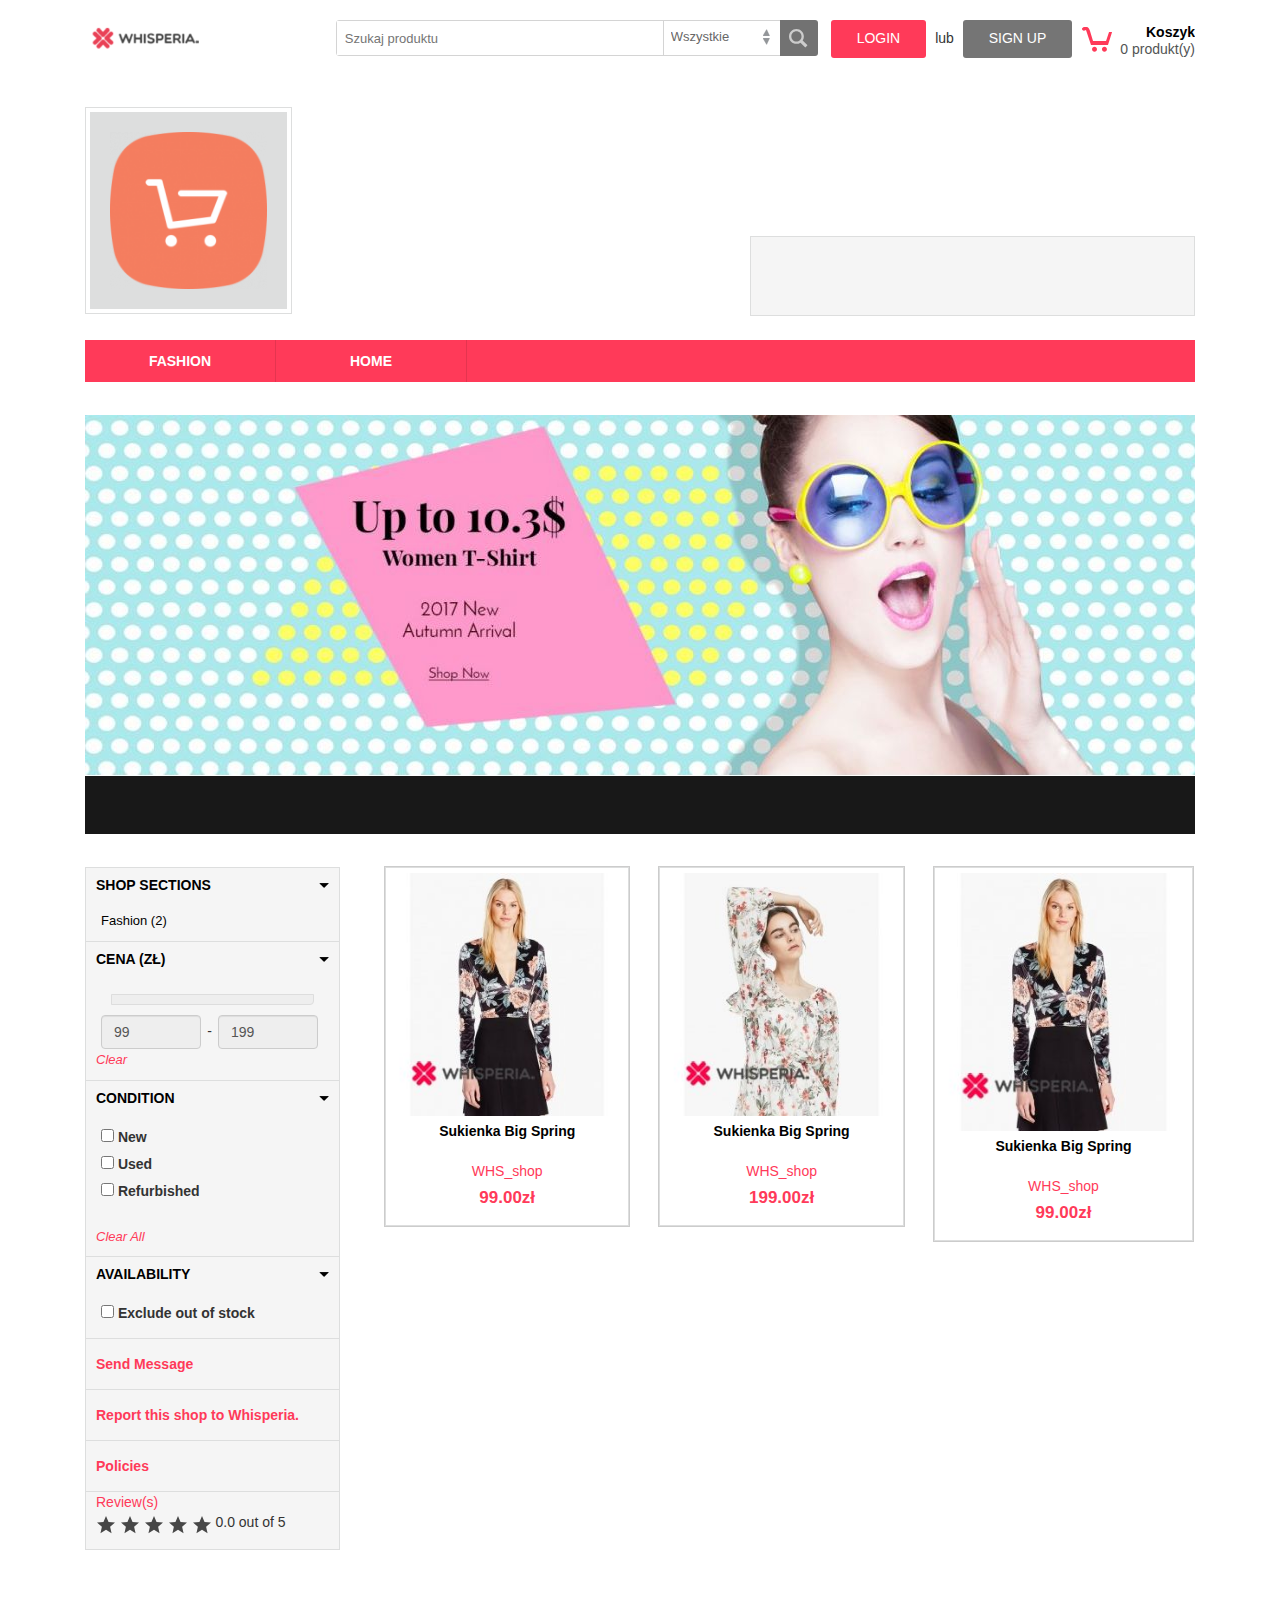
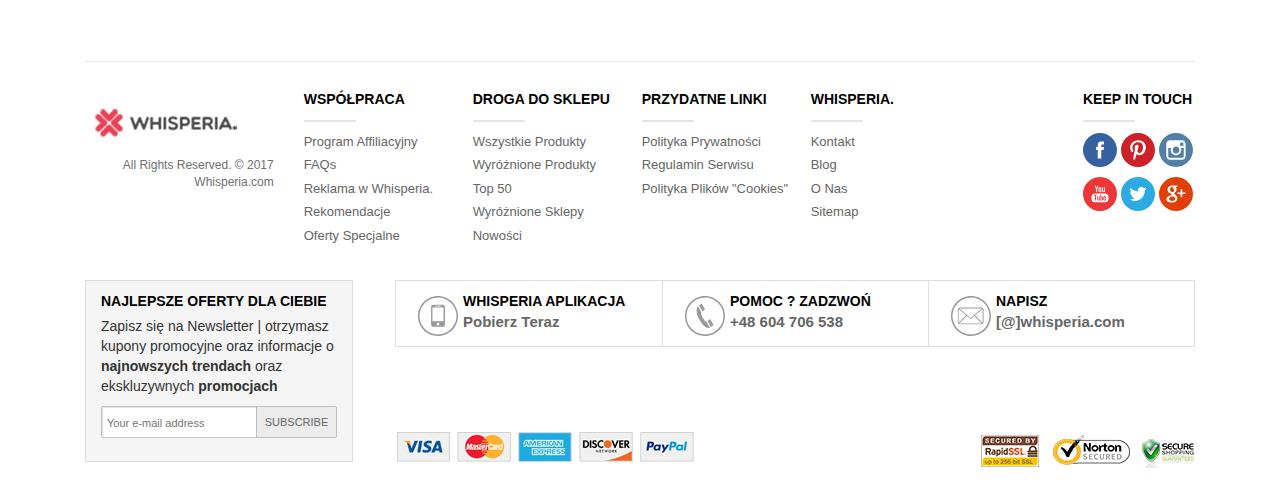
<file: src/layout2/index.html>
﻿<!DOCTYPE html>
<html lang="pl">
<head>
  <title>Layout 2</title>
  <meta charset="utf-8">
  <meta name="viewport" content="width=device-width, initial-scale=1">
  <link rel="stylesheet" href="https://maxcdn.bootstrapcdn.com/bootstrap/3.3.7/css/bootstrap.min.css">
  <script src="https://ajax.googleapis.com/ajax/libs/jquery/3.2.0/jquery.min.js"></script>
  <script src="https://maxcdn.bootstrapcdn.com/bootstrap/3.3.7/js/bootstrap.min.js"></script>
  <link rel="stylesheet" href="css/style.css"/>
</head>
<body>

<div class="container">

<!-- Small logo + Search + Login -->
<div class="col-md-12">

	  <header class="header">
		<div class="mainhead">
		<div class="top-head">
        <div class="fixed-container">
					<a href="javascript:void(0)" class="navs_toggle"><span></span></a>
                    <div id="logo">
						<a href="/">
							<span class="small-logo">
								<img src="img/whisperia_logo_color.png" alt="Whisperia."/>
							</span> 
							<span class="medium-logo">
								<img src="img/whisperia_logo_color.png" alt="Whisperia."/>
							</span> 
						</a> 
					</div>


        <!--  <div class="mobile-element"> ...  </div> -->


          <div class="right-side" id="list_ct_5">
            <div id="search">
                <div id="validationsummary_frmSiteSearch"></div>
				
				<form method="post" action="/-/products/search" name="frmSiteSearch" id="frmSiteSearch" class="frmSearch" autocomplete="off">
					<table class="tableform">
						<tr>
							<td></td>
							<td>
								<input type="text" name="keyword" id="search_keyword" value="" Placeholder="Szukaj produktu" title="" />
									<select name="category"  title="" id="" >
										<option value="">Wszystkie</option>
										<option value="26" >Electronics</option>
										<option value="251" >Cars</option>
										<option value="37" >Entertainment</option>
										<option value="38" >Fashion</option>
										<option value="39" >Home</option>
										<option value="40" >Sports</option>
										<option value="41" >Art &amp; Collectables</option>
										<option value="241" >Books &amp; Media</option>
										<option value="242" >Baby &amp; Kids</option>
									</select>
									<input type="submit" name="search_submit" id="btn_submit" title="" value="" />
							</td>
						</tr>				
					</table>
				</form>

				<!-- <script> ... </script> -->                        

				<a class="btn  primary-btn" href="/user/account">Login</a> 
				<span class="or">lub</span> 
				<a class="btn secondary-btn" href="/user/account">SIGN UP</a>
				
            </div>
			
            <div id="cart"> 
				<a href="javascript:void(0)" id="cart_summary" class="click_trigger" >
					<i class="svg-icn">
						<svg version="1.1"  xmlns="http://www.w3.org/2000/svg" xmlns:xlink="http://www.w3.org/1999/xlink" x="0px" y="0px"
							width="70px" height="70px" viewBox="0 0 70 70" enable-background="new 0 0 70 70" xml:space="preserve">
							<path fill-rule="evenodd" clip-rule="evenodd" fill="#ff3a59" d="M70.1,11.7h-7l-7,21H25.7l-7-23.3c0,0-2.8-9.2-7-9.3h-7
							c0,0-5.5,1.9-4.7,4.7c0,0,0.3,6.7,9.3,2.3l11.7,35h39.6L70.1,11.7z"/>
							<path fill-rule="evenodd" clip-rule="evenodd" fill="#ff3a59" d="M29.2,46.3c3.2,0,5.8,2.6,5.8,5.8c0,3.2-2.6,5.8-5.8,5.8
							s-5.8-2.6-5.8-5.8C23.4,49,26,46.3,29.2,46.3z"/>
							<path fill-rule="evenodd" clip-rule="evenodd" fill="#ff3a59" d="M52.4,46.3c3.2,0,5.8,2.6,5.8,5.8c0,3.2-2.6,5.8-5.8,5.8
							s-5.8-2.6-5.8-5.8C46.5,49,49.2,46.3,52.4,46.3z"/>
						</svg>
					</i>
				<span class="item_click_trigger" id="cart-total">
					<strong>Koszyk</strong> 
					<span class="count_cart_items">0</span> produkt(y) 
				</span> 
			 
				</a>
			
              <ul id="list_cart_summary" class="dropdown-menu pull-right cart-drop"></ul>
			  
            </div>
        </div>
        </div>
        </div>
        </div>
        </header>	

</div>




<!-- End of Search + Login -->



<!-- Logo -->
		<div class="col-md-3">
			 <div class="brand-icon">
				<div class="brand-wrap">
					<img src="img/THUMB.png" alt="WHS_shop"/>
				</div>
             </div>
		</div>
		
		
		
		<div class="col-md-5 col-md-offset-4">
			<div style="background: #F5F5F5; height: 80px; border: solid 1px #dddede; margin-top: 29%;">
				&nbsp;
			</div>
		</div>
		
<!-- End of Logo -->

<!-- Menu -->
<div class="col-md-12">
	<div class="navpanel">
		<div class="fixed-container">
			<ul class="horizontal_links navigations">
				<li > <a href="/-/category/view/38">Fashion</a> </li>
                <li > <a href="/-/category/view/39">Home</a> </li>
            </ul>
		</div>
    </div>
</div>  
<!-- End of Menu -->

<!-- Big Picture -->
	
		<div class="col-md-12">
				 <div class="fixed-container">
					<div class="shop-header" >
						<div class="img"><img src="img/LARGE.jpeg"  alt="WHS_shop"/></div>
						
			<!-- ......................................................... -->
						
					</div>
				 </div>
		</div>
	
<!-- End of Big Picture -->

<div class="container-fluid">
<div class="row">


	<!-- Products Search -->
	<div class="col-md-3">
			<div class="left-panel gray-side" id="fixed__panel">
			    <div class="left-nav">
					<div class="boxRound">
						<div class="boxTop"><a href="javascript:void(0)" class="openToggle toggleLink"></a>
							<h4>Shop Sections</h4>
						</div>
						<div class="box_Middle toggleWrap">
							<div class="listscroll">
								<ul class="labelList">
                                    <li><a href="/whs-shop/shops/view/3/38">Fashion (2)</a></li>
                                </ul>
							</div>
						</div>
					</div>
				</div>
                        
                        <div class="panelLeft left_section">
              
            <div id="price_range_box" class="resp_price_range_filter">
              	              	<div class="boxRound box_price_range">
                <div class="boxTop"><a href="javascript:void(0)" class="openToggle toggleLink"></a>
                  <h4>Cena <span>(zł)</span></h4>
                </div>
                <div class="box_Middle toggleWrap">
                  <div class="filter-content">
                    <div class="space-lft-right-low marginTop"><div id="slider" class="price_range_slider"></div></div>
                    <div class="prices"></div>
                    <!--<div class="prices"> <span class="from-price-text">Rs 215</span> <span class="to-price-text">Rs 61203</span> </div>-->
                    <div class="clear"></div>
                    <div class="price-input">
                      <div class="price-text-box">
                        <input class="input-filter form-control" readonly="readonly" data-index="0" min="99" max="199" value="99">
                        </div>
                    </div>
                    <span class="dash"> - </span>
                    <div class="price-input">
                      <div class="price-text-box">
                        <input class="input-filter form-control" readonly="readonly" data-index="1" min="99" max="199" value="199">
                        </div>
                    </div>
                    </div>
                  <div class="clearlink"> <a href="#" class="clear_price">Clear</a> </div>
                </div>
              </div>
                            </div>
              
                	
                          <div class="boxRound">
                <div class="boxTop"><a href="javascript:void(0)" class="openToggle toggleLink"></a>
                  <h4>Condition</h4>
                </div>
                <div class="box_Middle toggleWrap">
                  <div class="listscroll">
                    <ul class="labelList">
	                                        <li>
                        <label><span class="span1">
                          <input class="condition" name="condition[]" type="checkbox" value="N" >
                          </span><span class="span2">New</span></label>
                      </li>
                                            <li>
                        <label><span class="span1">
                          <input class="condition" name="condition[]" type="checkbox" value="U" >
                          </span><span class="span2">Used</span></label>
                      </li>
                                            <li>
                        <label><span class="span1">
                          <input class="condition" name="condition[]" type="checkbox" value="R" >
                          </span><span class="span2">Refurbished</span></label>
                      </li>
                                          </ul>
                  </div>
                  <div class="clearlink"> <a href="javascript:void(0)" class="clear_all">Clear All</a> </div>
                </div>
              </div>
                            <div class="boxRound">
                <div class="boxTop"><a href="javascript:void(0)" class="openToggle toggleLink"></a>
                  <h4>Availability</h4>
                </div>
                <div class="box_Middle toggleWrap">
                  <div class="listscroll">
                    <ul class="labelList">
                      <li>
                        <label><span class="span1">
                          <input class="out_of_stock" name="out_of_stock" type="checkbox" value="1">
                          </span><span class="span2">Exclude out of stock</span></label>
                      </li>
                    </ul>
                  </div>
                </div>
              </div>
            </div>
                        
            
            
            
            
            <div class="widget">
              <ul class="left-listing">
                <li><a href="/whs-shop/shops/send_message/3">Send Message</a></li>
               
                <li><a href="/whs-shop/shops/report/3">Report this shop to Whisperia.</a></li>
                <li><a href="/whs-shop/shops/policies/3">Policies</a></li>
              </ul>
            </div>
                          <div class="review-wrapper">	
              <a href="/whs-shop/shops/reviews/3">Review(s) </a>
              <div class="reviewlist">
                <ul class="rating">
                  	
                    <li class="in-active"> 
                    <svg xml:space="preserve" enable-background="new 0 0 70 70" viewBox="0 0 70 70" height="18px" width="18px" y="0px" x="0px" xmlns:xlink="http://www.w3.org/1999/xlink" xmlns="http://www.w3.org/2000/svg" id="Layer_1" version="1.1">
                     <g>
                        <path d="M51,42l5.6,24.6L35,53.6l-21.6,13L19,42L0,25.4l25.1-2.2L35,0l9.9,23.2L70,25.4L51,42z M51,42" 
                         fill="#474747" />
                     </g>
                </svg> </li>
                	
                    <li class="in-active"> 
                    <svg xml:space="preserve" enable-background="new 0 0 70 70" viewBox="0 0 70 70" height="18px" width="18px" y="0px" x="0px" xmlns:xlink="http://www.w3.org/1999/xlink" xmlns="http://www.w3.org/2000/svg" id="Layer_1" version="1.1">
                     <g>
                        <path d="M51,42l5.6,24.6L35,53.6l-21.6,13L19,42L0,25.4l25.1-2.2L35,0l9.9,23.2L70,25.4L51,42z M51,42" 
                         fill="#474747" />
                     </g>
                </svg> </li>
                	
                    <li class="in-active"> 
                    <svg xml:space="preserve" enable-background="new 0 0 70 70" viewBox="0 0 70 70" height="18px" width="18px" y="0px" x="0px" xmlns:xlink="http://www.w3.org/1999/xlink" xmlns="http://www.w3.org/2000/svg" id="Layer_1" version="1.1">
                     <g>
                        <path d="M51,42l5.6,24.6L35,53.6l-21.6,13L19,42L0,25.4l25.1-2.2L35,0l9.9,23.2L70,25.4L51,42z M51,42" 
                         fill="#474747" />
                     </g>
                </svg> </li>
                	
                    <li class="in-active"> 
                    <svg xml:space="preserve" enable-background="new 0 0 70 70" viewBox="0 0 70 70" height="18px" width="18px" y="0px" x="0px" xmlns:xlink="http://www.w3.org/1999/xlink" xmlns="http://www.w3.org/2000/svg" id="Layer_1" version="1.1">
                     <g>
                        <path d="M51,42l5.6,24.6L35,53.6l-21.6,13L19,42L0,25.4l25.1-2.2L35,0l9.9,23.2L70,25.4L51,42z M51,42" 
                         fill="#474747" />
                     </g>
                </svg> </li>
                	
                    <li class="in-active"> 
                    <svg xml:space="preserve" enable-background="new 0 0 70 70" viewBox="0 0 70 70" height="18px" width="18px" y="0px" x="0px" xmlns:xlink="http://www.w3.org/1999/xlink" xmlns="http://www.w3.org/2000/svg" id="Layer_1" version="1.1">
                     <g>
                        <path d="M51,42l5.6,24.6L35,53.6l-21.6,13L19,42L0,25.4l25.1-2.2L35,0l9.9,23.2L70,25.4L51,42z M51,42" 
                         fill="#474747" />
                     </g>
                </svg> </li>
                  
                </ul>
                <p>0.0 out of 5</p>
              </div>
              </div>
                         </div>
	
	</div>
	<!-- End of Products Search -->		
	<!-- Products -->
	<div class="col-md-9 no-padding">
	
			<div class="right-panel">
          	            
            <div class="shop-list clearfix">
	                <span id="products-list">
					
					 
					 <!-- Product 1 -->
					 
					 <div class="col-md-4">
						
						<div data-attr-id="" class="shop-item" itemscope="" itemtype="http://schema.org/Product">

							<div class="image">
								<a itemprop="url" class="ppc_promotion_click" href="/sukienka-big-spring/products/view/3">
									<img class="img-responsive" src="img/sukienka.jpeg" alt="Sukienka Big Spring">
								</a>
							</div>

						<div class="caption"> 
							<span class="name product-name-red"> 
								<a itemprop="url" class="ppc_promotion_click" href="/sukienka-big-spring/products/view/3">
									<div itemprop="name">
										Sukienka Big Spring
									</div>
								</a>
							</span>
							<div itemprop="manufacturer" itemscope="" itemtype="http://schema.org/Organization"> 
								<span class="brand-name">
									<div itemprop="name">
										<a itemprop="url" href="/whs-shop/shops/view/3">
											WHS_shop
										</a>
									</div>
								</span>
							</div>
						</div>

						<div class="price" itemprop="offers" itemscope="" itemtype="http://schema.org/Offer">
							<span class="price-new" itemprop="price">99.00zł</span>
						</div>
						
						

					</div>
						
					</div>

					<!-- Product 2 -->
					
					<div class="col-md-4">
						
						<div data-attr-id="" class="shop-item" itemscope="" itemtype="http://schema.org/Product">

							<div class="image">
								<a itemprop="url" class="ppc_promotion_click" href="/sukienka-big-spring/products/view/3">
									<img class="img-responsive" src="img/sukienka2.jpeg" alt="Sukienka Big Spring">
								</a>
							</div>

						<div class="caption"> 
							<span class="name product-name-red"> 
								<a itemprop="url" class="ppc_promotion_click" href="/sukienka-big-spring/products/view/3">
									<div itemprop="name">
										Sukienka Big Spring
									</div>
								</a>
							</span>
							<div itemprop="manufacturer" itemscope="" itemtype="http://schema.org/Organization"> 
								<span class="brand-name">
									<div itemprop="name">
										<a itemprop="url" href="/whs-shop/shops/view/3">
											WHS_shop
										</a>
									</div>
								</span>
							</div>
						</div>

						<div class="price" itemprop="offers" itemscope="" itemtype="http://schema.org/Offer">
							<span class="price-new" itemprop="price">199.00zł</span>
						</div>
						
						

					</div>
						
					</div>
					
					<!-- Product 3 -->
					 
					 <div class="col-md-4 no-padding">
						
						<div data-attr-id="" class="shop-item" itemscope="" itemtype="http://schema.org/Product">

							<div class="image">
								<a itemprop="url" class="ppc_promotion_click" href="/sukienka-big-spring/products/view/3">
									<img class="img-responsive" src="img/sukienka.jpeg" alt="Sukienka Big Spring">
								</a>
							</div>

						<div class="caption"> 
							<span class="name product-name-red"> 
								<a itemprop="url" class="ppc_promotion_click" href="/sukienka-big-spring/products/view/3">
									<div itemprop="name">
										Sukienka Big Spring
									</div>
								</a>
							</span>
							<div itemprop="manufacturer" itemscope="" itemtype="http://schema.org/Organization"> 
								<span class="brand-name">
									<div itemprop="name">
										<a itemprop="url" href="/whs-shop/shops/view/3">
											WHS_shop
										</a>
									</div>
								</span>
							</div>
						</div>

						<div class="price" itemprop="offers" itemscope="" itemtype="http://schema.org/Offer">
							<span class="price-new" itemprop="price">99.00zł</span>
						</div>
						
						

					</div>
						
					</div>
					
					
					</span>
					
            </div>
				
		</div>
	
	</div>
	<!-- End of Products -->
	
	


	
</div>
</div>

<!-- Footer -->
		
<div class="col-md-12 ">
				
	 <footer class="footer clearfix">
      <div class="desktop-footer">
        <div class="ft-top clearfix">
          <div class="fixed-container">
            <div class="ft-section clearfix">
              <div class="f-cell first">
                
				<div class="f-logo">
                    <img src="img/whisperia_logo_color.png" alt="Whisperia."/>
                    <p class="copyright ">
						<span style="display: inline !important;">All Rights Reserved.</span> © 2017 Whisperia.com
					</p>
                </div>
              </div>
			  
              <div class="f-cell cl-effect-21 ">
                <h3>Wsp&oacute;łpraca</h3>
                <ul>
                    <li><a target="_self" href="/affiliate">Program Affiliacyjny</a></li>
                    <li><a target="_self" href="/faqs">FAQs</a></li>
                    <li><a target="_self" href="/user/advertise">Reklama w Whisperia.</a></li>
                    <li><a target="_self" href="/testimonials">Rekomendacje</a></li>
                    <li><a target="_self" href="/offers">Oferty Specjalne</a></li>
                </ul>
              </div>
			  
              <div class="f-cell cl-effect-21 ">
                <h3>Droga do Sklepu</h3>
                <ul>
					<li><a target="_self" href="/products">Wszystkie Produkty</a></li>
					<li><a target="_self" href="/products/featured">Wyr&oacute;żnione Produkty</a></li>
					<li><a target="_self" href="/products/top_50">Top 50</a></li>
					<li><a target="_self" href="/shops/featured">Wyr&oacute;żnione Sklepy</a></li>
					<li><a target="_self" href="/products/new_stuff">Nowości</a></li>
                </ul>
              </div>
                            
			  <div class="f-cell cl-effect-21 ">
                <h3>Przydatne Linki</h3>
                <ul>
                    <li><a target="_self" href="/polityka-prywatnosci-whisperia/cms/view/9">Polityka Prywatności</a></li>
                    <li><a target="_self" href="/regulamin-serwisu-whisperia/cms/view/10">Regulamin Serwisu</a></li>
                     <li><a target="_self" href="/polityka-cookies/cms/view/11">Polityka Plik&oacute;w &quot;Cookies&quot;</a></li>
                 </ul>
              </div>
			  
              <div class="f-cell cl-effect-21 ">
                <h3>Whisperia.</h3>
                <ul>
                    <li><a target="_self" href="/custom/contact_us">Kontakt</a></li>
                    <li><a target="_self" href="/blog">Blog</a></li>
                    <li><a target="_self" href="/-/cms/view/4">O Nas</a></li>
                    <li><a target="_self" href="/custom/sitemap">Sitemap</a></li>
                </ul>
              </div>
              
              <div class="f-cell social">
                <h3>Keep in Touch</h3>
                <ul>
					<li><a href="https://www.facebook.com/Whisperia-1269482979865220/" target="_blank"><img src="img/social_platform_icon/fb.svg" alt="Facebook"/></a></li>
					<li><a href="https://pl.pinterest.com/whisperia_official/" target="_blank"><img src="img/social_platform_icon/349344_pinterest.svg" alt="Facebook"/></a></li>
					<li><a href="https://www.instagram.com/whisperia_official/" target="_blank"><img src="img/social_platform_icon/386723_instagram-logo.svg" alt="Facebook"/></a></li>
					<li><a href="https://www.youtube.com/channel/UCAb1ri3dkPCBLwwHwcFg3vA" target="_blank"><img src="img/social_platform_icon/589313_yt.svg" alt="Facebook"/></a></li>
					<li><a href="https://twitter.com/whisperia_com" target="_blank"><img src="img/social_platform_icon/137590_tw.svg" alt="Facebook"/></a></li>
					<li><a href="https://aboutme.google.com/b/103417605115479333847/" target="_blank"><img src="img/social_platform_icon/495666_google.svg" alt="Facebook"/></a></li>
                </ul>
              </div>
			  
            </div>
          </div>
        </div>
        <div class="ft-bttm clearfix">
          <div class="fixed-container">

        <div class="ft-bttm-left">
            <div class="sign-up-form">
                	<h4>
						<div>
							<span style="display: inline !important;">
								<span style="display: inline !important;">Najlepsze Oferty Dla Ciebie</span>
							</span>
							<br>
						</div>
					</h4>
	                
					<p>
						<span style="display: inline !important;">
							Zapisz się na Newsletter | otrzymasz kupony promocyjne oraz informacje o  
							<strong></span><span style="display: inline !important;">najnowszych trendach</span><span style="display: inline !important;"></strong> oraz ekskluzywnych </span><span style="display: inline !important;"><strong></span><span style="display: inline !important;">promocjach</span><span style="display: inline !important;"></strong> </span><br></p>
        	      	
					<form method="post" action="/common/subscribe" name="subscribeNewsletter" id="subscribeNewsletter" class="newsletter-form" rel="newsletter" validator="newsletterFrmValidator">
					<table width="100%">
						<tr>
							<td></td>
							<td>
								<input type="text" name="email" id="email" value=""  Title="Email Address" Placeholder="Your e-mail address" title="" />
								<input type="submit" name="btn_submit" id="btn_submit" title="" value="Subscribe" />
							</td>
						</tr>
					</table>
					</form>

                    <!-- <script type="text/javascript"> .... </script>  -->   

					<span id="ajax_newsletter_message"></span>
                	    <div class="clear"></div>
               	 		<p></p>
	                </div>
	    </div>


            <div class="ft-bttm-right">
				<div class="contact-here">                
					<div class="contact"> 
						<svg version="1.1" id="Layer_1" xmlns="http://www.w3.org/2000/svg" xmlns:xlink="http://www.w3.org/1999/xlink" x="0px" y="0px" width="70px" height="70px" viewbox="-364 606 70 70" enable-background="new -364 606 70 70" xml:space="preserve">                  
						<g>                    
							<path fill="#999999" d="M-329,606c-19.4,0-35,15.6-35,35s15.6,35,35,35s35-15.6,35-35C-294.1,621.6-309.8,606-329,606L-329,606z M-329,673.3c-18,0-32.4-14.5-32.4-32.2c0-17.8,14.4-32.4,32.4-32.4c17.8,0,32.4,14.4,32.4,32.4 C-296.8,658.8-311.2,673.3-329,673.3L-329,673.3z"></path>                  
						</g>                  
						<g>                    
							<g>                      
								<path fill="#999999" d="M-320.5,621.3h-17c-2,0-3.6,1.6-3.6,3.6v31.5c0,2,1.6,3.6,3.6,3.6h17c2,0,3.6-1.6,3.6-3.6V625 C-316.9,623-318.5,621.3-320.5,621.3L-320.5,621.3z M-333.8,623.1h9.7v1.2h-9.7V623.1z M-329,657.7c-1.3,0-2.4-1.1-2.4-2.4 s1.1-2.4,2.4-2.4s2.4,1.1,2.4,2.4S-327.7,657.7-329,657.7L-329,657.7z M-319.3,650.4h-19.4v-24.2h19.4 C-319.3,626.2-319.3,650.4-319.3,650.4z"></path>                    
							</g>                  
						</g>                  
						</svg>
						WHISPERIA APLIKACJA  <span class="under-txt"><a href="#">Pobierz Teraz</a></span>
					</div> 
					
					<div class="contact"> 
						<svg version="1.1" id="Layer_1" xmlns="http://www.w3.org/2000/svg" xmlns:xlink="http://www.w3.org/1999/xlink" x="0px" y="0px" width="70px" height="70px" viewbox="-364 606 70 70" enable-background="new -364 606 70 70" xml:space="preserve">                  
						<g>                    
							<path fill="#999999" d="M-329,606c-19.4,0-35,15.6-35,35s15.6,35,35,35s35-15.6,35-35C-294.1,621.6-309.8,606-329,606L-329,606z M-329,673.3c-18,0-32.4-14.5-32.4-32.2c0-17.8,14.4-32.4,32.4-32.4c17.8,0,32.4,14.4,32.4,32.4 C-296.8,658.8-311.2,673.3-329,673.3L-329,673.3z"></path>                  
						</g>                  
							<path fill="#999999" d="M-333.4,633.3l-5.9-10.6c1.1-0.8,2.4-1.7,3.5-2.5c0.5-0.3,1.3-0.2,1.7,0.4l4.6,8.2c0.3,0.6,0.2,1.5-0.3,1.9 l-3,2.2C-333.1,633-333.3,633.2-333.4,633.3L-333.4,633.3z M-329.9,649c-1-1.5-1.9-3.1-2.9-4.8c-0.9-1.6-1.8-3.3-2.6-5 c-0.6-1.3-0.6-3.1,0.2-4.3l-6.1-10.9c-2.2,1.6-3,6.9-1.9,12c0.5,2.2,1.3,4.3,2,6.3c0.8,1.9,1.8,3.9,2.8,5.7c1,1.8,2.1,3.7,3.3,5.4 c1.3,1.7,2.6,3.3,4.1,4.8c3.6,3.4,8.2,4.8,10.4,3.2l-6.1-10.9C-327.6,650.8-329,650.2-329.9,649L-329.9,649z M-314.6,655.7l-4.6-8.2 c-0.3-0.6-1.1-0.8-1.7-0.4l-1.6,1.1l-1.5,1c-0.2,0.1-0.4,0.2-0.5,0.3l5.9,10.6c1.1-0.9,2.4-1.7,3.5-2.5 C-314.4,657.2-314.2,656.3-314.6,655.7L-314.6,655.7z"></path>                  
						</svg>  
						POMOC ? Zadzwoń<span class="under-txt"> +48 604 706 538</span>
					</div>                
					<div class="contact"> 
						<svg version="1.1" id="Layer_1" xmlns="http://www.w3.org/2000/svg" xmlns:xlink="http://www.w3.org/1999/xlink" x="0px" y="0px" viewbox="-270.3 362 70 70" style="enable-background:new -270.3 362 70 70;" xml:space="preserve"> 
						<style type="text/css"> .st0{fill:#999999;} </style> 
						<g> 
							<path class="st0" d="M-235.3,362c-19.4,0-35,15.6-35,35s15.6,35,35,35s35-15.6,35-35C-200.4,377.6-216.1,362-235.3,362L-235.3,362z M-235.3,429.3c-18,0-32.4-14.5-32.4-32.2c0-17.8,14.4-32.4,32.4-32.4c17.8,0,32.4,14.4,32.4,32.4 C-203.1,414.8-217.5,429.3-235.3,429.3L-235.3,429.3z"></path> 
						</g> 
						<g> 
							<g id="Shape_17"> 
								<g> 
								<path class="st0" d="M-213.4,386c0-1-0.4-1.8-1-2.5c0,0,0,0,0,0c0,0,0,0,0,0c-0.7-0.7-1.7-1.2-2.7-1.2h-37.5 c-1.1,0-2.1,0.5-2.7,1.2c0,0,0,0,0,0c0,0,0,0,0,0c-0.6,0.7-1,1.5-1,2.5V408c0,1,0.4,1.9,1,2.5c0,0,0,0,0,0c0,0,0,0,0,0 c0.7,0.7,1.7,1.1,2.7,1.1h37.5c1.1,0,2-0.4,2.7-1.1c0,0,0,0,0,0c0,0,0,0,0,0c0.6-0.7,1-1.6,1-2.5L-213.4,386L-213.4,386z M-228.2,395.8l13-10.8c0.1,0.3,0.2,0.6,0.2,0.9V408c0,0.3-0.1,0.6-0.2,0.8L-228.2,395.8z M-217.2,383.8c0.3,0,0.6,0.1,0.9,0.2 l-19.7,16.3l-19.7-16.3c0.3-0.1,0.6-0.2,0.9-0.2H-217.2z M-256.8,408.9c-0.1-0.3-0.2-0.5-0.2-0.8V386c0-0.3,0.1-0.6,0.2-0.9 l13,10.8L-256.8,408.9z M-254.8,410.2c-0.4,0-0.7-0.1-1-0.2l13.2-13.2l6.1,5c0.1,0.1,0.3,0.2,0.5,0.2s0.4-0.1,0.5-0.2l6.1-5 l13.2,13.2c-0.3,0.2-0.6,0.2-1,0.2H-254.8L-254.8,410.2z"></path> 
								</g> 
							</g> 
						</g> 
						</svg>
						NAPISZ  <span class="under-txt">[@]whisperia.com</span>
					</div>              
				</div>              
				
				<div class="clear"></div>
                
				<div class="ft-section payment-types clearfix">
					<div class="cell fl"> <img src="img/payment-cards.png"  alt="Payment cards"/> </div>
					<div class="cell fr"> <img src="img/secure.png"   alt="Secure Payments"/></div>
                </div>
            </div>
          </div>
        </div>
      </div>
    </footer>
				
</div>
		
<!-- End of Footer -->




</div>  

</body>
</html>
</file>
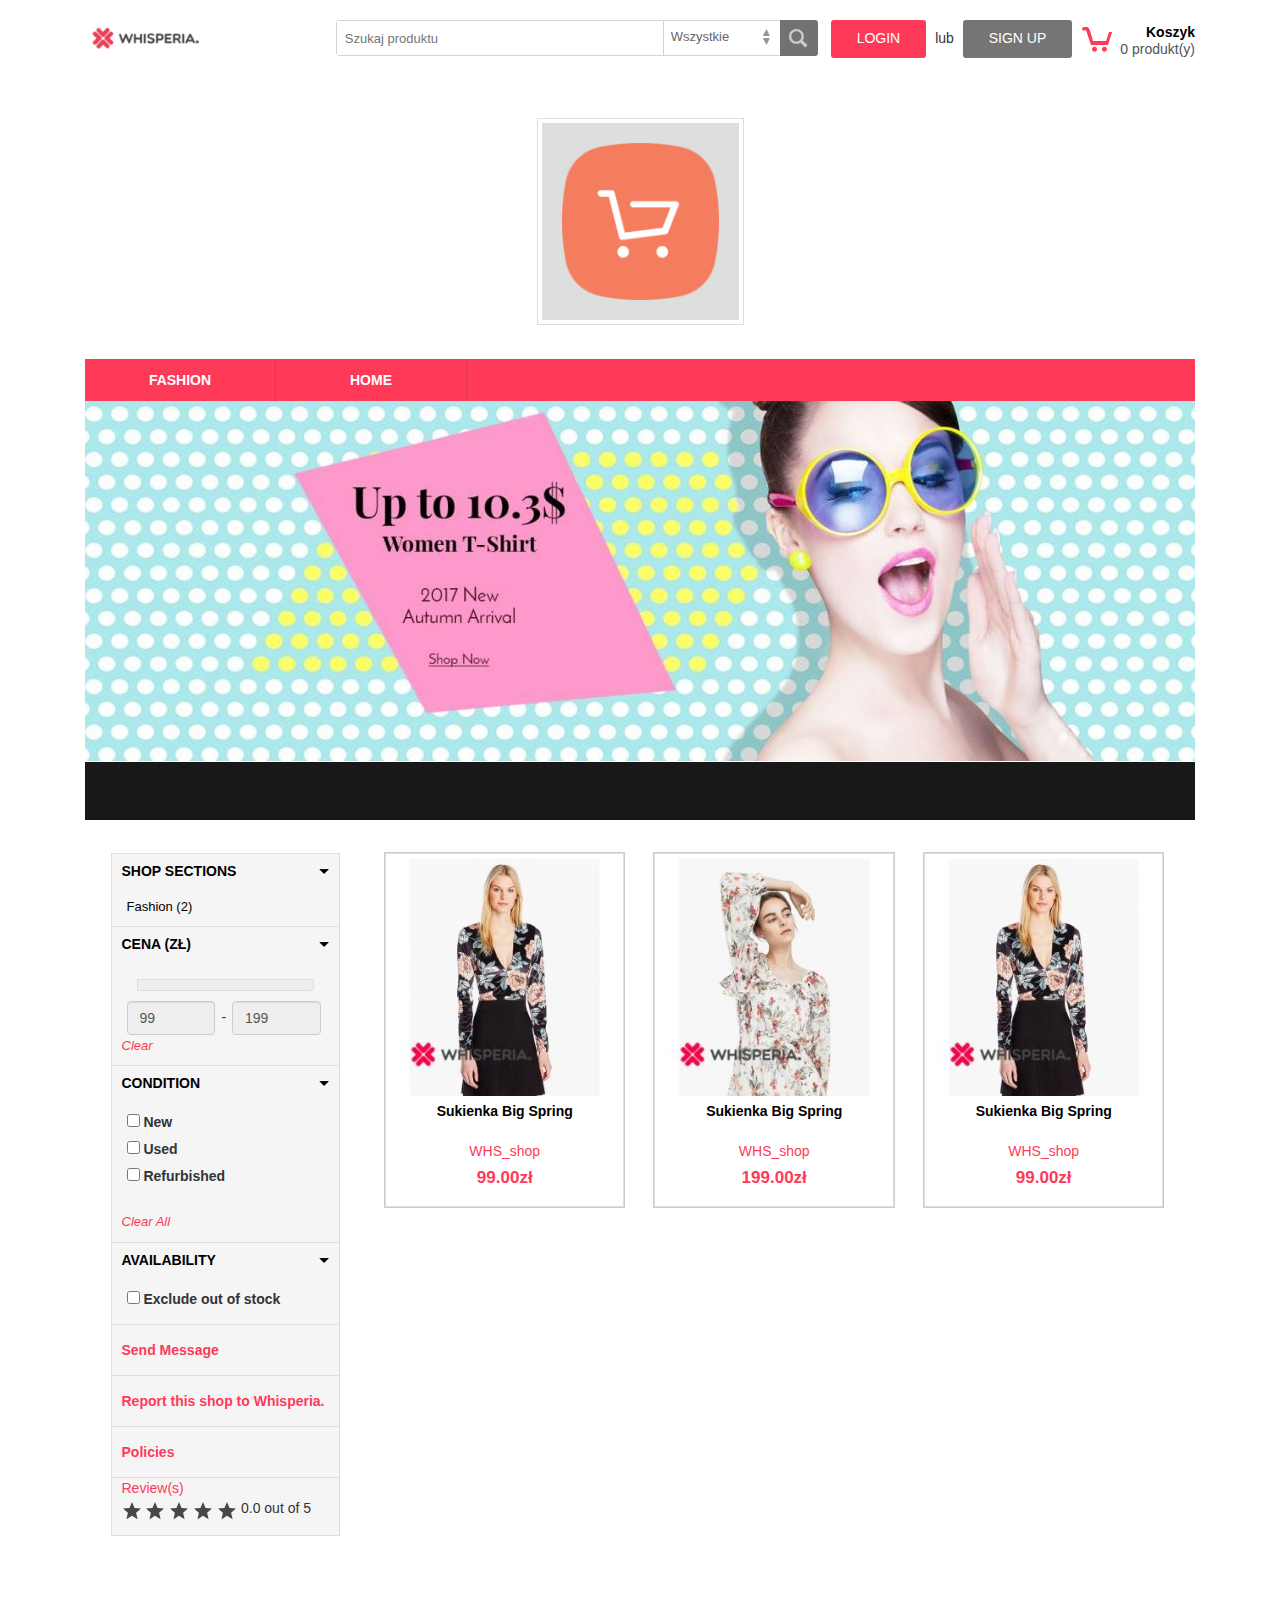
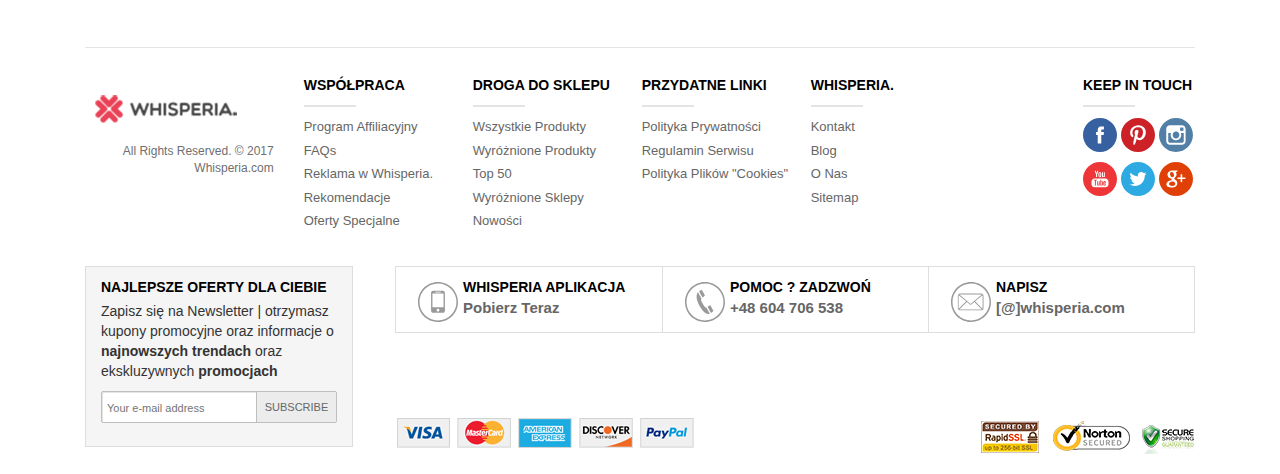
<file: src/layout3/index.html>
﻿<!DOCTYPE html>
<html lang="pl">
<head>
  <title>Layout 3</title>
  <meta charset="utf-8">
  <meta name="viewport" content="width=device-width, initial-scale=1">
  <link rel="stylesheet" href="https://maxcdn.bootstrapcdn.com/bootstrap/3.3.7/css/bootstrap.min.css">
  <script src="https://ajax.googleapis.com/ajax/libs/jquery/3.2.0/jquery.min.js"></script>
  <script src="https://maxcdn.bootstrapcdn.com/bootstrap/3.3.7/js/bootstrap.min.js"></script>
  <link rel="stylesheet" href="css/style.css"/>
</head>
<body>

<div class="container">

<!-- Small logo + Search + Login -->
<div class="col-md-12">

	  <header class="header">
		<div class="mainhead">
		<div class="top-head">
        <div class="fixed-container">
					<a href="javascript:void(0)" class="navs_toggle"><span></span></a>
                    <div id="logo">
						<a href="/">
							<span class="small-logo">
								<img src="img/whisperia_logo_color.png" alt="Whisperia."/>
							</span> 
							<span class="medium-logo">
								<img src="img/whisperia_logo_color.png" alt="Whisperia."/>
							</span> 
						</a> 
					</div>


        <!--  <div class="mobile-element"> ...  </div> -->


          <div class="right-side" id="list_ct_5">
            <div id="search">
                <div id="validationsummary_frmSiteSearch"></div>
				
				<form method="post" action="/-/products/search" name="frmSiteSearch" id="frmSiteSearch" class="frmSearch" autocomplete="off">
					<table class="tableform">
						<tr>
							<td></td>
							<td>
								<input type="text" name="keyword" id="search_keyword" value="" Placeholder="Szukaj produktu" title="" />
									<select name="category"  title="" id="" >
										<option value="">Wszystkie</option>
										<option value="26" >Electronics</option>
										<option value="251" >Cars</option>
										<option value="37" >Entertainment</option>
										<option value="38" >Fashion</option>
										<option value="39" >Home</option>
										<option value="40" >Sports</option>
										<option value="41" >Art &amp; Collectables</option>
										<option value="241" >Books &amp; Media</option>
										<option value="242" >Baby &amp; Kids</option>
									</select>
									<input type="submit" name="search_submit" id="btn_submit" title="" value="" />
							</td>
						</tr>				
					</table>
				</form>

				<!-- <script> ... </script> -->                        

				<a class="btn  primary-btn" href="/user/account">Login</a> 
				<span class="or">lub</span> 
				<a class="btn secondary-btn" href="/user/account">SIGN UP</a>
				
            </div>
			
            <div id="cart"> 
				<a href="javascript:void(0)" id="cart_summary" class="click_trigger" >
					<i class="svg-icn">
						<svg version="1.1"  xmlns="http://www.w3.org/2000/svg" xmlns:xlink="http://www.w3.org/1999/xlink" x="0px" y="0px"
							width="70px" height="70px" viewBox="0 0 70 70" enable-background="new 0 0 70 70" xml:space="preserve">
							<path fill-rule="evenodd" clip-rule="evenodd" fill="#ff3a59" d="M70.1,11.7h-7l-7,21H25.7l-7-23.3c0,0-2.8-9.2-7-9.3h-7
							c0,0-5.5,1.9-4.7,4.7c0,0,0.3,6.7,9.3,2.3l11.7,35h39.6L70.1,11.7z"/>
							<path fill-rule="evenodd" clip-rule="evenodd" fill="#ff3a59" d="M29.2,46.3c3.2,0,5.8,2.6,5.8,5.8c0,3.2-2.6,5.8-5.8,5.8
							s-5.8-2.6-5.8-5.8C23.4,49,26,46.3,29.2,46.3z"/>
							<path fill-rule="evenodd" clip-rule="evenodd" fill="#ff3a59" d="M52.4,46.3c3.2,0,5.8,2.6,5.8,5.8c0,3.2-2.6,5.8-5.8,5.8
							s-5.8-2.6-5.8-5.8C46.5,49,49.2,46.3,52.4,46.3z"/>
						</svg>
					</i>
				<span class="item_click_trigger" id="cart-total">
					<strong>Koszyk</strong> 
					<span class="count_cart_items">0</span> produkt(y) 
				</span> 
			 
				</a>
			
              <ul id="list_cart_summary" class="dropdown-menu pull-right cart-drop"></ul>
			  
            </div>
        </div>
        </div>
        </div>
        </div>
        </header>	

</div>
<!-- End of Search + Login -->

<!-- Logo -->
		<div class="col-md-12">
			 <div class="brand-icon">
				<div class="brand-wrap">
					<img src="img/THUMB.png" alt="WHS_shop"/>
				</div>
             </div>
		</div>
<!-- End of Logo -->

<!-- Menu -->
<div class="col-md-12">
	<div class="navpanel">
		<div class="fixed-container">
			<ul class="horizontal_links navigations">
				<li > <a href="/-/category/view/38">Fashion</a> </li>
                <li > <a href="/-/category/view/39">Home</a> </li>
            </ul>
		</div>
    </div>
</div>  
<!-- End of Menu -->
<!-- Big Picture -->
	
		<div class="col-md-12">
				 <div class="fixed-container">
					<div class="shop-header" >
						<div class="img"><img src="img/LARGE.jpeg"  alt="WHS_shop"/></div>
						
			<!-- ......................................................... -->
						
					</div>
				 </div>
		</div>
	
<!-- End of Big Picture -->

<div class="container-fluid">
<div class="row">


	<!-- Products Search -->
	<div class="col-md-3">
			<div class="left-panel gray-side" id="fixed__panel">
			    <div class="left-nav">
					<div class="boxRound">
						<div class="boxTop"><a href="javascript:void(0)" class="openToggle toggleLink"></a>
							<h4>Shop Sections</h4>
						</div>
						<div class="box_Middle toggleWrap">
							<div class="listscroll">
								<ul class="labelList">
                                    <li><a href="/whs-shop/shops/view/3/38">Fashion (2)</a></li>
                                </ul>
							</div>
						</div>
					</div>
				</div>
                        
                        <div class="panelLeft left_section">
              
            <div id="price_range_box" class="resp_price_range_filter">
              	              	<div class="boxRound box_price_range">
                <div class="boxTop"><a href="javascript:void(0)" class="openToggle toggleLink"></a>
                  <h4>Cena <span>(zł)</span></h4>
                </div>
                <div class="box_Middle toggleWrap">
                  <div class="filter-content">
                    <div class="space-lft-right-low marginTop"><div id="slider" class="price_range_slider"></div></div>
                    <div class="prices"></div>
                    <!--<div class="prices"> <span class="from-price-text">Rs 215</span> <span class="to-price-text">Rs 61203</span> </div>-->
                    <div class="clear"></div>
                    <div class="price-input">
                      <div class="price-text-box">
                        <input class="input-filter form-control" readonly="readonly" data-index="0" min="99" max="199" value="99">
                        </div>
                    </div>
                    <span class="dash"> - </span>
                    <div class="price-input">
                      <div class="price-text-box">
                        <input class="input-filter form-control" readonly="readonly" data-index="1" min="99" max="199" value="199">
                        </div>
                    </div>
                    </div>
                  <div class="clearlink"> <a href="#" class="clear_price">Clear</a> </div>
                </div>
              </div>
                            </div>
              
                	
                          <div class="boxRound">
                <div class="boxTop"><a href="javascript:void(0)" class="openToggle toggleLink"></a>
                  <h4>Condition</h4>
                </div>
                <div class="box_Middle toggleWrap">
                  <div class="listscroll">
                    <ul class="labelList">
	                                        <li>
                        <label><span class="span1">
                          <input class="condition" name="condition[]" type="checkbox" value="N" >
                          </span><span class="span2">New</span></label>
                      </li>
                                            <li>
                        <label><span class="span1">
                          <input class="condition" name="condition[]" type="checkbox" value="U" >
                          </span><span class="span2">Used</span></label>
                      </li>
                                            <li>
                        <label><span class="span1">
                          <input class="condition" name="condition[]" type="checkbox" value="R" >
                          </span><span class="span2">Refurbished</span></label>
                      </li>
                                          </ul>
                  </div>
                  <div class="clearlink"> <a href="javascript:void(0)" class="clear_all">Clear All</a> </div>
                </div>
              </div>
                            <div class="boxRound">
                <div class="boxTop"><a href="javascript:void(0)" class="openToggle toggleLink"></a>
                  <h4>Availability</h4>
                </div>
                <div class="box_Middle toggleWrap">
                  <div class="listscroll">
                    <ul class="labelList">
                      <li>
                        <label><span class="span1">
                          <input class="out_of_stock" name="out_of_stock" type="checkbox" value="1">
                          </span><span class="span2">Exclude out of stock</span></label>
                      </li>
                    </ul>
                  </div>
                </div>
              </div>
            </div>
                        
            
            
            
            
            <div class="widget">
              <ul class="left-listing">
                <li><a href="/whs-shop/shops/send_message/3">Send Message</a></li>
               
                <li><a href="/whs-shop/shops/report/3">Report this shop to Whisperia.</a></li>
                <li><a href="/whs-shop/shops/policies/3">Policies</a></li>
              </ul>
            </div>
                          <div class="review-wrapper">	
              <a href="/whs-shop/shops/reviews/3">Review(s) </a>
              <div class="reviewlist">
                <ul class="rating">
                  	
                    <li class="in-active"> 
                    <svg xml:space="preserve" enable-background="new 0 0 70 70" viewBox="0 0 70 70" height="18px" width="18px" y="0px" x="0px" xmlns:xlink="http://www.w3.org/1999/xlink" xmlns="http://www.w3.org/2000/svg" id="Layer_1" version="1.1">
                     <g>
                        <path d="M51,42l5.6,24.6L35,53.6l-21.6,13L19,42L0,25.4l25.1-2.2L35,0l9.9,23.2L70,25.4L51,42z M51,42" 
                         fill="#474747" />
                     </g>
                </svg> </li>
                	
                    <li class="in-active"> 
                    <svg xml:space="preserve" enable-background="new 0 0 70 70" viewBox="0 0 70 70" height="18px" width="18px" y="0px" x="0px" xmlns:xlink="http://www.w3.org/1999/xlink" xmlns="http://www.w3.org/2000/svg" id="Layer_1" version="1.1">
                     <g>
                        <path d="M51,42l5.6,24.6L35,53.6l-21.6,13L19,42L0,25.4l25.1-2.2L35,0l9.9,23.2L70,25.4L51,42z M51,42" 
                         fill="#474747" />
                     </g>
                </svg> </li>
                	
                    <li class="in-active"> 
                    <svg xml:space="preserve" enable-background="new 0 0 70 70" viewBox="0 0 70 70" height="18px" width="18px" y="0px" x="0px" xmlns:xlink="http://www.w3.org/1999/xlink" xmlns="http://www.w3.org/2000/svg" id="Layer_1" version="1.1">
                     <g>
                        <path d="M51,42l5.6,24.6L35,53.6l-21.6,13L19,42L0,25.4l25.1-2.2L35,0l9.9,23.2L70,25.4L51,42z M51,42" 
                         fill="#474747" />
                     </g>
                </svg> </li>
                	
                    <li class="in-active"> 
                    <svg xml:space="preserve" enable-background="new 0 0 70 70" viewBox="0 0 70 70" height="18px" width="18px" y="0px" x="0px" xmlns:xlink="http://www.w3.org/1999/xlink" xmlns="http://www.w3.org/2000/svg" id="Layer_1" version="1.1">
                     <g>
                        <path d="M51,42l5.6,24.6L35,53.6l-21.6,13L19,42L0,25.4l25.1-2.2L35,0l9.9,23.2L70,25.4L51,42z M51,42" 
                         fill="#474747" />
                     </g>
                </svg> </li>
                	
                    <li class="in-active"> 
                    <svg xml:space="preserve" enable-background="new 0 0 70 70" viewBox="0 0 70 70" height="18px" width="18px" y="0px" x="0px" xmlns:xlink="http://www.w3.org/1999/xlink" xmlns="http://www.w3.org/2000/svg" id="Layer_1" version="1.1">
                     <g>
                        <path d="M51,42l5.6,24.6L35,53.6l-21.6,13L19,42L0,25.4l25.1-2.2L35,0l9.9,23.2L70,25.4L51,42z M51,42" 
                         fill="#474747" />
                     </g>
                </svg> </li>
                  
                </ul>
                <p>0.0 out of 5</p>
              </div>
              </div>
                         </div>
	
	</div>
	<!-- End of Products Search -->		
	<!-- Products -->
	<div class="col-md-9">
	
			<div class="right-panel">
          	            
            <div class="shop-list clearfix">
	                <span id="products-list">
					
					 
					 <!-- Product 1 -->
					 
					 <div class="col-md-4">
						
						<div data-attr-id="" class="shop-item" itemscope="" itemtype="http://schema.org/Product">

							<div class="image">
								<a itemprop="url" class="ppc_promotion_click" href="/sukienka-big-spring/products/view/3">
									<img class="img-responsive" src="img/sukienka.jpeg" alt="Sukienka Big Spring">
								</a>
							</div>

						<div class="caption"> 
							<span class="name product-name-red"> 
								<a itemprop="url" class="ppc_promotion_click" href="/sukienka-big-spring/products/view/3">
									<div itemprop="name">
										Sukienka Big Spring
									</div>
								</a>
							</span>
							<div itemprop="manufacturer" itemscope="" itemtype="http://schema.org/Organization"> 
								<span class="brand-name">
									<div itemprop="name">
										<a itemprop="url" href="/whs-shop/shops/view/3">
											WHS_shop
										</a>
									</div>
								</span>
							</div>
						</div>

						<div class="price" itemprop="offers" itemscope="" itemtype="http://schema.org/Offer">
							<span class="price-new" itemprop="price">99.00zł</span>
						</div>
						
						

					</div>
						
					</div>

					<!-- Product 2 -->
					
					<div class="col-md-4">
						
						<div data-attr-id="" class="shop-item" itemscope="" itemtype="http://schema.org/Product">

							<div class="image">
								<a itemprop="url" class="ppc_promotion_click" href="/sukienka-big-spring/products/view/3">
									<img class="img-responsive" src="img/sukienka2.jpeg" alt="Sukienka Big Spring">
								</a>
							</div>

						<div class="caption"> 
							<span class="name product-name-red"> 
								<a itemprop="url" class="ppc_promotion_click" href="/sukienka-big-spring/products/view/3">
									<div itemprop="name">
										Sukienka Big Spring
									</div>
								</a>
							</span>
							<div itemprop="manufacturer" itemscope="" itemtype="http://schema.org/Organization"> 
								<span class="brand-name">
									<div itemprop="name">
										<a itemprop="url" href="/whs-shop/shops/view/3">
											WHS_shop
										</a>
									</div>
								</span>
							</div>
						</div>

						<div class="price" itemprop="offers" itemscope="" itemtype="http://schema.org/Offer">
							<span class="price-new" itemprop="price">199.00zł</span>
						</div>
						
						

					</div>
						
					</div>
					
					<!-- Product 3 -->
					 
					 <div class="col-md-4">
						
						<div data-attr-id="" class="shop-item" itemscope="" itemtype="http://schema.org/Product">

							<div class="image">
								<a itemprop="url" class="ppc_promotion_click" href="/sukienka-big-spring/products/view/3">
									<img class="img-responsive" src="img/sukienka.jpeg" alt="Sukienka Big Spring">
								</a>
							</div>

						<div class="caption"> 
							<span class="name product-name-red"> 
								<a itemprop="url" class="ppc_promotion_click" href="/sukienka-big-spring/products/view/3">
									<div itemprop="name">
										Sukienka Big Spring
									</div>
								</a>
							</span>
							<div itemprop="manufacturer" itemscope="" itemtype="http://schema.org/Organization"> 
								<span class="brand-name">
									<div itemprop="name">
										<a itemprop="url" href="/whs-shop/shops/view/3">
											WHS_shop
										</a>
									</div>
								</span>
							</div>
						</div>

						<div class="price" itemprop="offers" itemscope="" itemtype="http://schema.org/Offer">
							<span class="price-new" itemprop="price">99.00zł</span>
						</div>
						
						

					</div>
						
					</div>
					
					
					</span>
					
            </div>
				
		</div>
	
	</div>
	<!-- End of Products -->
	
	


	
</div>
</div>

<!-- Footer -->
		
<div class="col-md-12 ">
				
	 <footer class="footer clearfix">
      <div class="desktop-footer">
        <div class="ft-top clearfix">
          <div class="fixed-container">
            <div class="ft-section clearfix">
              <div class="f-cell first">
                
				<div class="f-logo">
                    <img src="img/whisperia_logo_color.png" alt="Whisperia."/>
                    <p class="copyright ">
						<span style="display: inline !important;">All Rights Reserved.</span> © 2017 Whisperia.com
					</p>
                </div>
              </div>
			  
              <div class="f-cell cl-effect-21 ">
                <h3>Wsp&oacute;łpraca</h3>
                <ul>
                    <li><a target="_self" href="/affiliate">Program Affiliacyjny</a></li>
                    <li><a target="_self" href="/faqs">FAQs</a></li>
                    <li><a target="_self" href="/user/advertise">Reklama w Whisperia.</a></li>
                    <li><a target="_self" href="/testimonials">Rekomendacje</a></li>
                    <li><a target="_self" href="/offers">Oferty Specjalne</a></li>
                </ul>
              </div>
			  
              <div class="f-cell cl-effect-21 ">
                <h3>Droga do Sklepu</h3>
                <ul>
					<li><a target="_self" href="/products">Wszystkie Produkty</a></li>
					<li><a target="_self" href="/products/featured">Wyr&oacute;żnione Produkty</a></li>
					<li><a target="_self" href="/products/top_50">Top 50</a></li>
					<li><a target="_self" href="/shops/featured">Wyr&oacute;żnione Sklepy</a></li>
					<li><a target="_self" href="/products/new_stuff">Nowości</a></li>
                </ul>
              </div>
                            
			  <div class="f-cell cl-effect-21 ">
                <h3>Przydatne Linki</h3>
                <ul>
                    <li><a target="_self" href="/polityka-prywatnosci-whisperia/cms/view/9">Polityka Prywatności</a></li>
                    <li><a target="_self" href="/regulamin-serwisu-whisperia/cms/view/10">Regulamin Serwisu</a></li>
                     <li><a target="_self" href="/polityka-cookies/cms/view/11">Polityka Plik&oacute;w &quot;Cookies&quot;</a></li>
                 </ul>
              </div>
			  
              <div class="f-cell cl-effect-21 ">
                <h3>Whisperia.</h3>
                <ul>
                    <li><a target="_self" href="/custom/contact_us">Kontakt</a></li>
                    <li><a target="_self" href="/blog">Blog</a></li>
                    <li><a target="_self" href="/-/cms/view/4">O Nas</a></li>
                    <li><a target="_self" href="/custom/sitemap">Sitemap</a></li>
                </ul>
              </div>
              
              <div class="f-cell social">
                <h3>Keep in Touch</h3>
                <ul>
					<li><a href="https://www.facebook.com/Whisperia-1269482979865220/" target="_blank"><img src="img/social_platform_icon/fb.svg" alt="Facebook"/></a></li>
					<li><a href="https://pl.pinterest.com/whisperia_official/" target="_blank"><img src="img/social_platform_icon/349344_pinterest.svg" alt="Facebook"/></a></li>
					<li><a href="https://www.instagram.com/whisperia_official/" target="_blank"><img src="img/social_platform_icon/386723_instagram-logo.svg" alt="Facebook"/></a></li>
					<li><a href="https://www.youtube.com/channel/UCAb1ri3dkPCBLwwHwcFg3vA" target="_blank"><img src="img/social_platform_icon/589313_yt.svg" alt="Facebook"/></a></li>
					<li><a href="https://twitter.com/whisperia_com" target="_blank"><img src="img/social_platform_icon/137590_tw.svg" alt="Facebook"/></a></li>
					<li><a href="https://aboutme.google.com/b/103417605115479333847/" target="_blank"><img src="img/social_platform_icon/495666_google.svg" alt="Facebook"/></a></li>
                </ul>
              </div>
			  
            </div>
          </div>
        </div>
        <div class="ft-bttm clearfix">
          <div class="fixed-container">

        <div class="ft-bttm-left">
            <div class="sign-up-form">
                	<h4>
						<div>
							<span style="display: inline !important;">
								<span style="display: inline !important;">Najlepsze Oferty Dla Ciebie</span>
							</span>
							<br>
						</div>
					</h4>
	                
					<p>
						<span style="display: inline !important;">
							Zapisz się na Newsletter | otrzymasz kupony promocyjne oraz informacje o  
							<strong></span><span style="display: inline !important;">najnowszych trendach</span><span style="display: inline !important;"></strong> oraz ekskluzywnych </span><span style="display: inline !important;"><strong></span><span style="display: inline !important;">promocjach</span><span style="display: inline !important;"></strong> </span><br></p>
        	      	
					<form method="post" action="/common/subscribe" name="subscribeNewsletter" id="subscribeNewsletter" class="newsletter-form" rel="newsletter" validator="newsletterFrmValidator">
					<table width="100%">
						<tr>
							<td></td>
							<td>
								<input type="text" name="email" id="email" value=""  Title="Email Address" Placeholder="Your e-mail address" title="" />
								<input type="submit" name="btn_submit" id="btn_submit" title="" value="Subscribe" />
							</td>
						</tr>
					</table>
					</form>

                    <!-- <script type="text/javascript"> .... </script>  -->   

					<span id="ajax_newsletter_message"></span>
                	    <div class="clear"></div>
               	 		<p></p>
	                </div>
	    </div>


            <div class="ft-bttm-right">
				<div class="contact-here">                
					<div class="contact"> 
						<svg version="1.1" id="Layer_1" xmlns="http://www.w3.org/2000/svg" xmlns:xlink="http://www.w3.org/1999/xlink" x="0px" y="0px" width="70px" height="70px" viewbox="-364 606 70 70" enable-background="new -364 606 70 70" xml:space="preserve">                  
						<g>                    
							<path fill="#999999" d="M-329,606c-19.4,0-35,15.6-35,35s15.6,35,35,35s35-15.6,35-35C-294.1,621.6-309.8,606-329,606L-329,606z M-329,673.3c-18,0-32.4-14.5-32.4-32.2c0-17.8,14.4-32.4,32.4-32.4c17.8,0,32.4,14.4,32.4,32.4 C-296.8,658.8-311.2,673.3-329,673.3L-329,673.3z"></path>                  
						</g>                  
						<g>                    
							<g>                      
								<path fill="#999999" d="M-320.5,621.3h-17c-2,0-3.6,1.6-3.6,3.6v31.5c0,2,1.6,3.6,3.6,3.6h17c2,0,3.6-1.6,3.6-3.6V625 C-316.9,623-318.5,621.3-320.5,621.3L-320.5,621.3z M-333.8,623.1h9.7v1.2h-9.7V623.1z M-329,657.7c-1.3,0-2.4-1.1-2.4-2.4 s1.1-2.4,2.4-2.4s2.4,1.1,2.4,2.4S-327.7,657.7-329,657.7L-329,657.7z M-319.3,650.4h-19.4v-24.2h19.4 C-319.3,626.2-319.3,650.4-319.3,650.4z"></path>                    
							</g>                  
						</g>                  
						</svg>
						WHISPERIA APLIKACJA  <span class="under-txt"><a href="#">Pobierz Teraz</a></span>
					</div> 
					
					<div class="contact"> 
						<svg version="1.1" id="Layer_1" xmlns="http://www.w3.org/2000/svg" xmlns:xlink="http://www.w3.org/1999/xlink" x="0px" y="0px" width="70px" height="70px" viewbox="-364 606 70 70" enable-background="new -364 606 70 70" xml:space="preserve">                  
						<g>                    
							<path fill="#999999" d="M-329,606c-19.4,0-35,15.6-35,35s15.6,35,35,35s35-15.6,35-35C-294.1,621.6-309.8,606-329,606L-329,606z M-329,673.3c-18,0-32.4-14.5-32.4-32.2c0-17.8,14.4-32.4,32.4-32.4c17.8,0,32.4,14.4,32.4,32.4 C-296.8,658.8-311.2,673.3-329,673.3L-329,673.3z"></path>                  
						</g>                  
							<path fill="#999999" d="M-333.4,633.3l-5.9-10.6c1.1-0.8,2.4-1.7,3.5-2.5c0.5-0.3,1.3-0.2,1.7,0.4l4.6,8.2c0.3,0.6,0.2,1.5-0.3,1.9 l-3,2.2C-333.1,633-333.3,633.2-333.4,633.3L-333.4,633.3z M-329.9,649c-1-1.5-1.9-3.1-2.9-4.8c-0.9-1.6-1.8-3.3-2.6-5 c-0.6-1.3-0.6-3.1,0.2-4.3l-6.1-10.9c-2.2,1.6-3,6.9-1.9,12c0.5,2.2,1.3,4.3,2,6.3c0.8,1.9,1.8,3.9,2.8,5.7c1,1.8,2.1,3.7,3.3,5.4 c1.3,1.7,2.6,3.3,4.1,4.8c3.6,3.4,8.2,4.8,10.4,3.2l-6.1-10.9C-327.6,650.8-329,650.2-329.9,649L-329.9,649z M-314.6,655.7l-4.6-8.2 c-0.3-0.6-1.1-0.8-1.7-0.4l-1.6,1.1l-1.5,1c-0.2,0.1-0.4,0.2-0.5,0.3l5.9,10.6c1.1-0.9,2.4-1.7,3.5-2.5 C-314.4,657.2-314.2,656.3-314.6,655.7L-314.6,655.7z"></path>                  
						</svg>  
						POMOC ? Zadzwoń<span class="under-txt"> +48 604 706 538</span>
					</div>                
					<div class="contact"> 
						<svg version="1.1" id="Layer_1" xmlns="http://www.w3.org/2000/svg" xmlns:xlink="http://www.w3.org/1999/xlink" x="0px" y="0px" viewbox="-270.3 362 70 70" style="enable-background:new -270.3 362 70 70;" xml:space="preserve"> 
						<style type="text/css"> .st0{fill:#999999;} </style> 
						<g> 
							<path class="st0" d="M-235.3,362c-19.4,0-35,15.6-35,35s15.6,35,35,35s35-15.6,35-35C-200.4,377.6-216.1,362-235.3,362L-235.3,362z M-235.3,429.3c-18,0-32.4-14.5-32.4-32.2c0-17.8,14.4-32.4,32.4-32.4c17.8,0,32.4,14.4,32.4,32.4 C-203.1,414.8-217.5,429.3-235.3,429.3L-235.3,429.3z"></path> 
						</g> 
						<g> 
							<g id="Shape_17"> 
								<g> 
								<path class="st0" d="M-213.4,386c0-1-0.4-1.8-1-2.5c0,0,0,0,0,0c0,0,0,0,0,0c-0.7-0.7-1.7-1.2-2.7-1.2h-37.5 c-1.1,0-2.1,0.5-2.7,1.2c0,0,0,0,0,0c0,0,0,0,0,0c-0.6,0.7-1,1.5-1,2.5V408c0,1,0.4,1.9,1,2.5c0,0,0,0,0,0c0,0,0,0,0,0 c0.7,0.7,1.7,1.1,2.7,1.1h37.5c1.1,0,2-0.4,2.7-1.1c0,0,0,0,0,0c0,0,0,0,0,0c0.6-0.7,1-1.6,1-2.5L-213.4,386L-213.4,386z M-228.2,395.8l13-10.8c0.1,0.3,0.2,0.6,0.2,0.9V408c0,0.3-0.1,0.6-0.2,0.8L-228.2,395.8z M-217.2,383.8c0.3,0,0.6,0.1,0.9,0.2 l-19.7,16.3l-19.7-16.3c0.3-0.1,0.6-0.2,0.9-0.2H-217.2z M-256.8,408.9c-0.1-0.3-0.2-0.5-0.2-0.8V386c0-0.3,0.1-0.6,0.2-0.9 l13,10.8L-256.8,408.9z M-254.8,410.2c-0.4,0-0.7-0.1-1-0.2l13.2-13.2l6.1,5c0.1,0.1,0.3,0.2,0.5,0.2s0.4-0.1,0.5-0.2l6.1-5 l13.2,13.2c-0.3,0.2-0.6,0.2-1,0.2H-254.8L-254.8,410.2z"></path> 
								</g> 
							</g> 
						</g> 
						</svg>
						NAPISZ  <span class="under-txt">[@]whisperia.com</span>
					</div>              
				</div>              
				
				<div class="clear"></div>
                
				<div class="ft-section payment-types clearfix">
					<div class="cell fl"> <img src="img/payment-cards.png"  alt="Payment cards"/> </div>
					<div class="cell fr"> <img src="img/secure.png"   alt="Secure Payments"/></div>
                </div>
            </div>
          </div>
        </div>
      </div>
    </footer>
				
</div>
		
<!-- End of Footer -->




</div>  

</body>
</html>
</file>
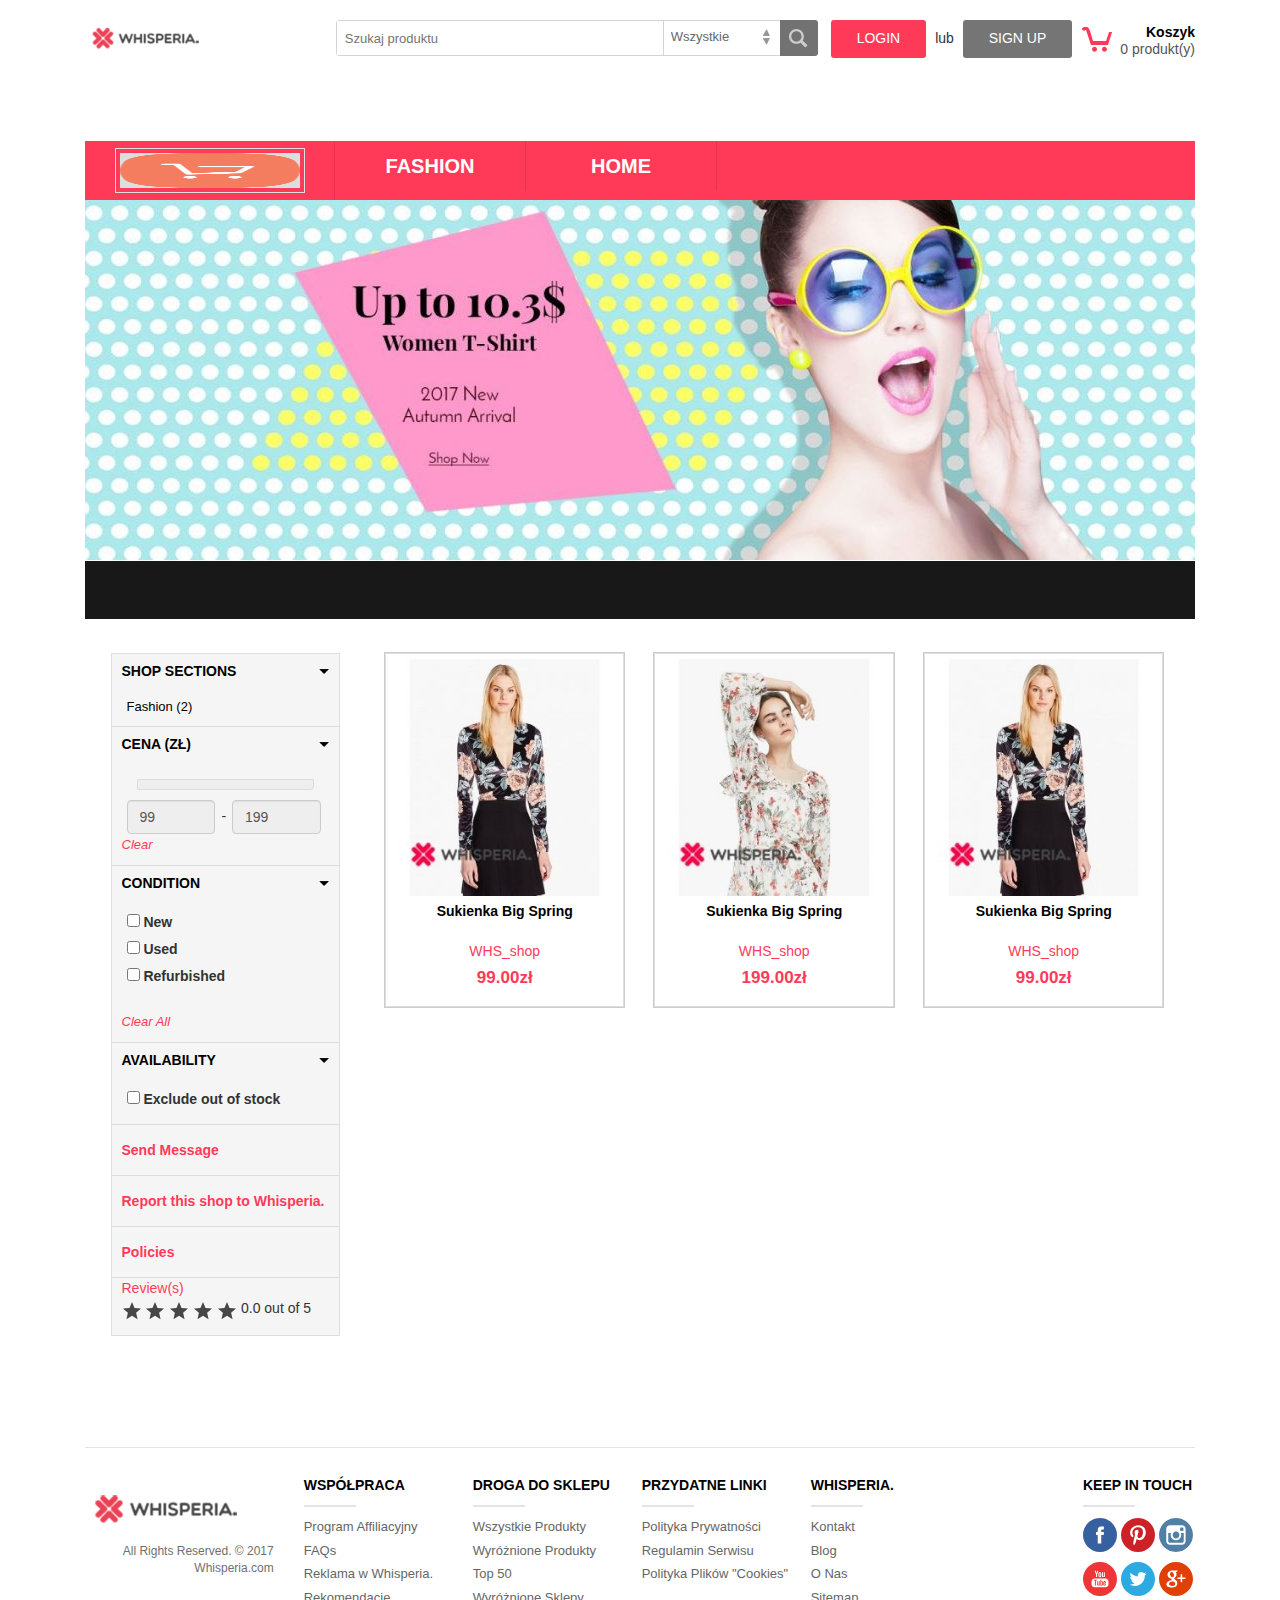
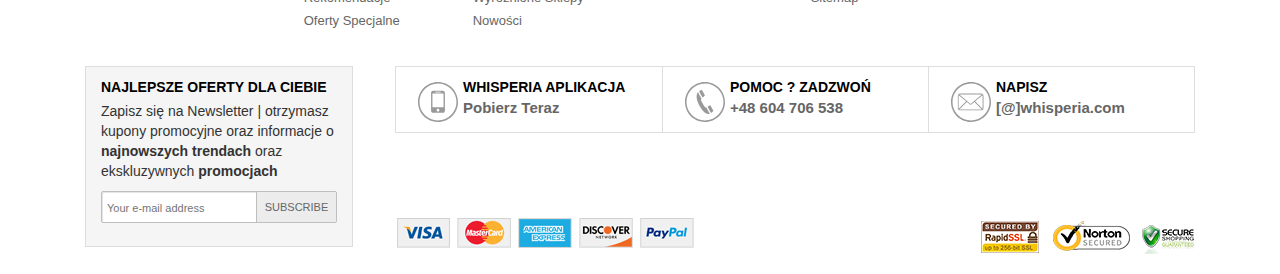
<file: src/layout4/index.html>
﻿<!DOCTYPE html>
<html lang="pl">
<head>
  <title>Layout 4</title>
  <meta charset="utf-8">
  <meta name="viewport" content="width=device-width, initial-scale=1">
  <link rel="stylesheet" href="https://maxcdn.bootstrapcdn.com/bootstrap/3.3.7/css/bootstrap.min.css">
  <script src="https://ajax.googleapis.com/ajax/libs/jquery/3.2.0/jquery.min.js"></script>
  <script src="https://maxcdn.bootstrapcdn.com/bootstrap/3.3.7/js/bootstrap.min.js"></script>
  <link rel="stylesheet" href="css/style.css"/>
</head>
<body>

<div class="container">

<!-- Small logo + Search + Login -->
<div class="col-md-12">

	  <header class="header">
		<div class="mainhead">
		<div class="top-head">
        <div class="fixed-container">
					<a href="javascript:void(0)" class="navs_toggle"><span></span></a>
                    <div id="logo">
						<a href="/">
							<span class="small-logo">
								<img src="img/whisperia_logo_color.png" alt="Whisperia."/>
							</span> 
							<span class="medium-logo">
								<img src="img/whisperia_logo_color.png" alt="Whisperia."/>
							</span> 
						</a> 
					</div>


        <!--  <div class="mobile-element"> ...  </div> -->


          <div class="right-side" id="list_ct_5">
            <div id="search">
                <div id="validationsummary_frmSiteSearch"></div>
				
				<form method="post" action="/-/products/search" name="frmSiteSearch" id="frmSiteSearch" class="frmSearch" autocomplete="off">
					<table class="tableform">
						<tr>
							<td></td>
							<td>
								<input type="text" name="keyword" id="search_keyword" value="" Placeholder="Szukaj produktu" title="" />
									<select name="category"  title="" id="" >
										<option value="">Wszystkie</option>
										<option value="26" >Electronics</option>
										<option value="251" >Cars</option>
										<option value="37" >Entertainment</option>
										<option value="38" >Fashion</option>
										<option value="39" >Home</option>
										<option value="40" >Sports</option>
										<option value="41" >Art &amp; Collectables</option>
										<option value="241" >Books &amp; Media</option>
										<option value="242" >Baby &amp; Kids</option>
									</select>
									<input type="submit" name="search_submit" id="btn_submit" title="" value="" />
							</td>
						</tr>				
					</table>
				</form>

				<!-- <script> ... </script> -->                        

				<a class="btn  primary-btn" href="/user/account">Login</a> 
				<span class="or">lub</span> 
				<a class="btn secondary-btn" href="/user/account">SIGN UP</a>
				
            </div>
			
            <div id="cart"> 
				<a href="javascript:void(0)" id="cart_summary" class="click_trigger" >
					<i class="svg-icn">
						<svg version="1.1"  xmlns="http://www.w3.org/2000/svg" xmlns:xlink="http://www.w3.org/1999/xlink" x="0px" y="0px"
							width="70px" height="70px" viewBox="0 0 70 70" enable-background="new 0 0 70 70" xml:space="preserve">
							<path fill-rule="evenodd" clip-rule="evenodd" fill="#ff3a59" d="M70.1,11.7h-7l-7,21H25.7l-7-23.3c0,0-2.8-9.2-7-9.3h-7
							c0,0-5.5,1.9-4.7,4.7c0,0,0.3,6.7,9.3,2.3l11.7,35h39.6L70.1,11.7z"/>
							<path fill-rule="evenodd" clip-rule="evenodd" fill="#ff3a59" d="M29.2,46.3c3.2,0,5.8,2.6,5.8,5.8c0,3.2-2.6,5.8-5.8,5.8
							s-5.8-2.6-5.8-5.8C23.4,49,26,46.3,29.2,46.3z"/>
							<path fill-rule="evenodd" clip-rule="evenodd" fill="#ff3a59" d="M52.4,46.3c3.2,0,5.8,2.6,5.8,5.8c0,3.2-2.6,5.8-5.8,5.8
							s-5.8-2.6-5.8-5.8C46.5,49,49.2,46.3,52.4,46.3z"/>
						</svg>
					</i>
				<span class="item_click_trigger" id="cart-total">
					<strong>Koszyk</strong> 
					<span class="count_cart_items">0</span> produkt(y) 
				</span> 
			 
				</a>
			
              <ul id="list_cart_summary" class="dropdown-menu pull-right cart-drop"></ul>
			  
            </div>
        </div>
        </div>
        </div>
        </div>
        </header>	

</div>
<!-- End of Search + Login -->



<!-- Menu -->
<div class="col-md-12">
	<div class="navpanel">
		<div class="fixed-container">
		
		
			<ul class="horizontal_links navigations">
				<li style="width: 250px; overflow: auto;"> 
							<div class="brand-icon">
								<div class="brand-wrap">
									<img src="img/THUMB.png" alt="WHS_shop"/>
								</div>
							</div>
					  
				</li>
				<li > <a href="/-/category/view/38">Fashion</a> </li>
                <li > <a href="/-/category/view/39">Home</a> </li>
            </ul>
		</div>
    </div>
</div>  
<!-- End of Menu -->
<!-- Big Picture -->
	
		<div class="col-md-12">
				 <div class="fixed-container">
					<div class="shop-header" >
						<div class="img"><img src="img/LARGE.jpeg"  alt="WHS_shop"/></div>
						
			<!-- ......................................................... -->
						
					</div>
				 </div>
		</div>
	
<!-- End of Big Picture -->

<div class="container-fluid">
<div class="row">


	<!-- Products Search -->
	<div class="col-md-3">
			<div class="left-panel gray-side" id="fixed__panel">
			    <div class="left-nav">
					<div class="boxRound">
						<div class="boxTop"><a href="javascript:void(0)" class="openToggle toggleLink"></a>
							<h4>Shop Sections</h4>
						</div>
						<div class="box_Middle toggleWrap">
							<div class="listscroll">
								<ul class="labelList">
                                    <li><a href="/whs-shop/shops/view/3/38">Fashion (2)</a></li>
                                </ul>
							</div>
						</div>
					</div>
				</div>
                        
                        <div class="panelLeft left_section">
              
            <div id="price_range_box" class="resp_price_range_filter">
              	              	<div class="boxRound box_price_range">
                <div class="boxTop"><a href="javascript:void(0)" class="openToggle toggleLink"></a>
                  <h4>Cena <span>(zł)</span></h4>
                </div>
                <div class="box_Middle toggleWrap">
                  <div class="filter-content">
                    <div class="space-lft-right-low marginTop"><div id="slider" class="price_range_slider"></div></div>
                    <div class="prices"></div>
                    <!--<div class="prices"> <span class="from-price-text">Rs 215</span> <span class="to-price-text">Rs 61203</span> </div>-->
                    <div class="clear"></div>
                    <div class="price-input">
                      <div class="price-text-box">
                        <input class="input-filter form-control" readonly="readonly" data-index="0" min="99" max="199" value="99">
                        </div>
                    </div>
                    <span class="dash"> - </span>
                    <div class="price-input">
                      <div class="price-text-box">
                        <input class="input-filter form-control" readonly="readonly" data-index="1" min="99" max="199" value="199">
                        </div>
                    </div>
                    </div>
                  <div class="clearlink"> <a href="#" class="clear_price">Clear</a> </div>
                </div>
              </div>
                            </div>
              
                	
                          <div class="boxRound">
                <div class="boxTop"><a href="javascript:void(0)" class="openToggle toggleLink"></a>
                  <h4>Condition</h4>
                </div>
                <div class="box_Middle toggleWrap">
                  <div class="listscroll">
                    <ul class="labelList">
	                                        <li>
                        <label><span class="span1">
                          <input class="condition" name="condition[]" type="checkbox" value="N" >
                          </span><span class="span2">New</span></label>
                      </li>
                                            <li>
                        <label><span class="span1">
                          <input class="condition" name="condition[]" type="checkbox" value="U" >
                          </span><span class="span2">Used</span></label>
                      </li>
                                            <li>
                        <label><span class="span1">
                          <input class="condition" name="condition[]" type="checkbox" value="R" >
                          </span><span class="span2">Refurbished</span></label>
                      </li>
                                          </ul>
                  </div>
                  <div class="clearlink"> <a href="javascript:void(0)" class="clear_all">Clear All</a> </div>
                </div>
              </div>
                            <div class="boxRound">
                <div class="boxTop"><a href="javascript:void(0)" class="openToggle toggleLink"></a>
                  <h4>Availability</h4>
                </div>
                <div class="box_Middle toggleWrap">
                  <div class="listscroll">
                    <ul class="labelList">
                      <li>
                        <label><span class="span1">
                          <input class="out_of_stock" name="out_of_stock" type="checkbox" value="1">
                          </span><span class="span2">Exclude out of stock</span></label>
                      </li>
                    </ul>
                  </div>
                </div>
              </div>
            </div>
                        
            
            
            
            
            <div class="widget">
              <ul class="left-listing">
                <li><a href="/whs-shop/shops/send_message/3">Send Message</a></li>
               
                <li><a href="/whs-shop/shops/report/3">Report this shop to Whisperia.</a></li>
                <li><a href="/whs-shop/shops/policies/3">Policies</a></li>
              </ul>
            </div>
                          <div class="review-wrapper">	
              <a href="/whs-shop/shops/reviews/3">Review(s) </a>
              <div class="reviewlist">
                <ul class="rating">
                  	
                    <li class="in-active"> 
                    <svg xml:space="preserve" enable-background="new 0 0 70 70" viewBox="0 0 70 70" height="18px" width="18px" y="0px" x="0px" xmlns:xlink="http://www.w3.org/1999/xlink" xmlns="http://www.w3.org/2000/svg" id="Layer_1" version="1.1">
                     <g>
                        <path d="M51,42l5.6,24.6L35,53.6l-21.6,13L19,42L0,25.4l25.1-2.2L35,0l9.9,23.2L70,25.4L51,42z M51,42" 
                         fill="#474747" />
                     </g>
                </svg> </li>
                	
                    <li class="in-active"> 
                    <svg xml:space="preserve" enable-background="new 0 0 70 70" viewBox="0 0 70 70" height="18px" width="18px" y="0px" x="0px" xmlns:xlink="http://www.w3.org/1999/xlink" xmlns="http://www.w3.org/2000/svg" id="Layer_1" version="1.1">
                     <g>
                        <path d="M51,42l5.6,24.6L35,53.6l-21.6,13L19,42L0,25.4l25.1-2.2L35,0l9.9,23.2L70,25.4L51,42z M51,42" 
                         fill="#474747" />
                     </g>
                </svg> </li>
                	
                    <li class="in-active"> 
                    <svg xml:space="preserve" enable-background="new 0 0 70 70" viewBox="0 0 70 70" height="18px" width="18px" y="0px" x="0px" xmlns:xlink="http://www.w3.org/1999/xlink" xmlns="http://www.w3.org/2000/svg" id="Layer_1" version="1.1">
                     <g>
                        <path d="M51,42l5.6,24.6L35,53.6l-21.6,13L19,42L0,25.4l25.1-2.2L35,0l9.9,23.2L70,25.4L51,42z M51,42" 
                         fill="#474747" />
                     </g>
                </svg> </li>
                	
                    <li class="in-active"> 
                    <svg xml:space="preserve" enable-background="new 0 0 70 70" viewBox="0 0 70 70" height="18px" width="18px" y="0px" x="0px" xmlns:xlink="http://www.w3.org/1999/xlink" xmlns="http://www.w3.org/2000/svg" id="Layer_1" version="1.1">
                     <g>
                        <path d="M51,42l5.6,24.6L35,53.6l-21.6,13L19,42L0,25.4l25.1-2.2L35,0l9.9,23.2L70,25.4L51,42z M51,42" 
                         fill="#474747" />
                     </g>
                </svg> </li>
                	
                    <li class="in-active"> 
                    <svg xml:space="preserve" enable-background="new 0 0 70 70" viewBox="0 0 70 70" height="18px" width="18px" y="0px" x="0px" xmlns:xlink="http://www.w3.org/1999/xlink" xmlns="http://www.w3.org/2000/svg" id="Layer_1" version="1.1">
                     <g>
                        <path d="M51,42l5.6,24.6L35,53.6l-21.6,13L19,42L0,25.4l25.1-2.2L35,0l9.9,23.2L70,25.4L51,42z M51,42" 
                         fill="#474747" />
                     </g>
                </svg> </li>
                  
                </ul>
                <p>0.0 out of 5</p>
              </div>
              </div>
                         </div>
	
	</div>
	<!-- End of Products Search -->		
	<!-- Products -->
	<div class="col-md-9">
	
			<div class="right-panel">
          	            
            <div class="shop-list clearfix">
	                <span id="products-list">
					
					 
					 <!-- Product 1 -->
					 
					 <div class="col-md-4">
						
						<div data-attr-id="" class="shop-item" itemscope="" itemtype="http://schema.org/Product">

							<div class="image">
								<a itemprop="url" class="ppc_promotion_click" href="/sukienka-big-spring/products/view/3">
									<img class="img-responsive" src="img/sukienka.jpeg" alt="Sukienka Big Spring">
								</a>
							</div>

						<div class="caption"> 
							<span class="name product-name-red"> 
								<a itemprop="url" class="ppc_promotion_click" href="/sukienka-big-spring/products/view/3">
									<div itemprop="name">
										Sukienka Big Spring
									</div>
								</a>
							</span>
							<div itemprop="manufacturer" itemscope="" itemtype="http://schema.org/Organization"> 
								<span class="brand-name">
									<div itemprop="name">
										<a itemprop="url" href="/whs-shop/shops/view/3">
											WHS_shop
										</a>
									</div>
								</span>
							</div>
						</div>

						<div class="price" itemprop="offers" itemscope="" itemtype="http://schema.org/Offer">
							<span class="price-new" itemprop="price">99.00zł</span>
						</div>
						
						

					</div>
						
					</div>

					<!-- Product 2 -->
					
					<div class="col-md-4">
						
						<div data-attr-id="" class="shop-item" itemscope="" itemtype="http://schema.org/Product">

							<div class="image">
								<a itemprop="url" class="ppc_promotion_click" href="/sukienka-big-spring/products/view/3">
									<img class="img-responsive" src="img/sukienka2.jpeg" alt="Sukienka Big Spring">
								</a>
							</div>

						<div class="caption"> 
							<span class="name product-name-red"> 
								<a itemprop="url" class="ppc_promotion_click" href="/sukienka-big-spring/products/view/3">
									<div itemprop="name">
										Sukienka Big Spring
									</div>
								</a>
							</span>
							<div itemprop="manufacturer" itemscope="" itemtype="http://schema.org/Organization"> 
								<span class="brand-name">
									<div itemprop="name">
										<a itemprop="url" href="/whs-shop/shops/view/3">
											WHS_shop
										</a>
									</div>
								</span>
							</div>
						</div>

						<div class="price" itemprop="offers" itemscope="" itemtype="http://schema.org/Offer">
							<span class="price-new" itemprop="price">199.00zł</span>
						</div>
						
						

					</div>
						
					</div>
					
					<!-- Product 3 -->
					 
					 <div class="col-md-4">
						
						<div data-attr-id="" class="shop-item" itemscope="" itemtype="http://schema.org/Product">

							<div class="image">
								<a itemprop="url" class="ppc_promotion_click" href="/sukienka-big-spring/products/view/3">
									<img class="img-responsive" src="img/sukienka.jpeg" alt="Sukienka Big Spring">
								</a>
							</div>

						<div class="caption"> 
							<span class="name product-name-red"> 
								<a itemprop="url" class="ppc_promotion_click" href="/sukienka-big-spring/products/view/3">
									<div itemprop="name">
										Sukienka Big Spring
									</div>
								</a>
							</span>
							<div itemprop="manufacturer" itemscope="" itemtype="http://schema.org/Organization"> 
								<span class="brand-name">
									<div itemprop="name">
										<a itemprop="url" href="/whs-shop/shops/view/3">
											WHS_shop
										</a>
									</div>
								</span>
							</div>
						</div>

						<div class="price" itemprop="offers" itemscope="" itemtype="http://schema.org/Offer">
							<span class="price-new" itemprop="price">99.00zł</span>
						</div>
						
						

					</div>
						
					</div>
					
					
					</span>
					
            </div>
				
		</div>
	
	</div>
	<!-- End of Products -->
	
	


	
</div>
</div>

<!-- Footer -->
		
<div class="col-md-12 ">
				
	 <footer class="footer clearfix">
      <div class="desktop-footer">
        <div class="ft-top clearfix">
          <div class="fixed-container">
            <div class="ft-section clearfix">
              <div class="f-cell first">
                
				<div class="f-logo">
                    <img src="img/whisperia_logo_color.png" alt="Whisperia."/>
                    <p class="copyright ">
						<span style="display: inline !important;">All Rights Reserved.</span> © 2017 Whisperia.com
					</p>
                </div>
              </div>
			  
              <div class="f-cell cl-effect-21 ">
                <h3>Wsp&oacute;łpraca</h3>
                <ul>
                    <li><a target="_self" href="/affiliate">Program Affiliacyjny</a></li>
                    <li><a target="_self" href="/faqs">FAQs</a></li>
                    <li><a target="_self" href="/user/advertise">Reklama w Whisperia.</a></li>
                    <li><a target="_self" href="/testimonials">Rekomendacje</a></li>
                    <li><a target="_self" href="/offers">Oferty Specjalne</a></li>
                </ul>
              </div>
			  
              <div class="f-cell cl-effect-21 ">
                <h3>Droga do Sklepu</h3>
                <ul>
					<li><a target="_self" href="/products">Wszystkie Produkty</a></li>
					<li><a target="_self" href="/products/featured">Wyr&oacute;żnione Produkty</a></li>
					<li><a target="_self" href="/products/top_50">Top 50</a></li>
					<li><a target="_self" href="/shops/featured">Wyr&oacute;żnione Sklepy</a></li>
					<li><a target="_self" href="/products/new_stuff">Nowości</a></li>
                </ul>
              </div>
                            
			  <div class="f-cell cl-effect-21 ">
                <h3>Przydatne Linki</h3>
                <ul>
                    <li><a target="_self" href="/polityka-prywatnosci-whisperia/cms/view/9">Polityka Prywatności</a></li>
                    <li><a target="_self" href="/regulamin-serwisu-whisperia/cms/view/10">Regulamin Serwisu</a></li>
                     <li><a target="_self" href="/polityka-cookies/cms/view/11">Polityka Plik&oacute;w &quot;Cookies&quot;</a></li>
                 </ul>
              </div>
			  
              <div class="f-cell cl-effect-21 ">
                <h3>Whisperia.</h3>
                <ul>
                    <li><a target="_self" href="/custom/contact_us">Kontakt</a></li>
                    <li><a target="_self" href="/blog">Blog</a></li>
                    <li><a target="_self" href="/-/cms/view/4">O Nas</a></li>
                    <li><a target="_self" href="/custom/sitemap">Sitemap</a></li>
                </ul>
              </div>
              
              <div class="f-cell social">
                <h3>Keep in Touch</h3>
                <ul>
					<li><a href="https://www.facebook.com/Whisperia-1269482979865220/" target="_blank"><img src="img/social_platform_icon/fb.svg" alt="Facebook"/></a></li>
					<li><a href="https://pl.pinterest.com/whisperia_official/" target="_blank"><img src="img/social_platform_icon/349344_pinterest.svg" alt="Facebook"/></a></li>
					<li><a href="https://www.instagram.com/whisperia_official/" target="_blank"><img src="img/social_platform_icon/386723_instagram-logo.svg" alt="Facebook"/></a></li>
					<li><a href="https://www.youtube.com/channel/UCAb1ri3dkPCBLwwHwcFg3vA" target="_blank"><img src="img/social_platform_icon/589313_yt.svg" alt="Facebook"/></a></li>
					<li><a href="https://twitter.com/whisperia_com" target="_blank"><img src="img/social_platform_icon/137590_tw.svg" alt="Facebook"/></a></li>
					<li><a href="https://aboutme.google.com/b/103417605115479333847/" target="_blank"><img src="img/social_platform_icon/495666_google.svg" alt="Facebook"/></a></li>
                </ul>
              </div>
			  
            </div>
          </div>
        </div>
        <div class="ft-bttm clearfix">
          <div class="fixed-container">

        <div class="ft-bttm-left">
            <div class="sign-up-form">
                	<h4>
						<div>
							<span style="display: inline !important;">
								<span style="display: inline !important;">Najlepsze Oferty Dla Ciebie</span>
							</span>
							<br>
						</div>
					</h4>
	                
					<p>
						<span style="display: inline !important;">
							Zapisz się na Newsletter | otrzymasz kupony promocyjne oraz informacje o  
							<strong></span><span style="display: inline !important;">najnowszych trendach</span><span style="display: inline !important;"></strong> oraz ekskluzywnych </span><span style="display: inline !important;"><strong></span><span style="display: inline !important;">promocjach</span><span style="display: inline !important;"></strong> </span><br></p>
        	      	
					<form method="post" action="/common/subscribe" name="subscribeNewsletter" id="subscribeNewsletter" class="newsletter-form" rel="newsletter" validator="newsletterFrmValidator">
					<table width="100%">
						<tr>
							<td></td>
							<td>
								<input type="text" name="email" id="email" value=""  Title="Email Address" Placeholder="Your e-mail address" title="" />
								<input type="submit" name="btn_submit" id="btn_submit" title="" value="Subscribe" />
							</td>
						</tr>
					</table>
					</form>

                    <!-- <script type="text/javascript"> .... </script>  -->   

					<span id="ajax_newsletter_message"></span>
                	    <div class="clear"></div>
               	 		<p></p>
	                </div>
	    </div>


            <div class="ft-bttm-right">
				<div class="contact-here">                
					<div class="contact"> 
						<svg version="1.1" id="Layer_1" xmlns="http://www.w3.org/2000/svg" xmlns:xlink="http://www.w3.org/1999/xlink" x="0px" y="0px" width="70px" height="70px" viewbox="-364 606 70 70" enable-background="new -364 606 70 70" xml:space="preserve">                  
						<g>                    
							<path fill="#999999" d="M-329,606c-19.4,0-35,15.6-35,35s15.6,35,35,35s35-15.6,35-35C-294.1,621.6-309.8,606-329,606L-329,606z M-329,673.3c-18,0-32.4-14.5-32.4-32.2c0-17.8,14.4-32.4,32.4-32.4c17.8,0,32.4,14.4,32.4,32.4 C-296.8,658.8-311.2,673.3-329,673.3L-329,673.3z"></path>                  
						</g>                  
						<g>                    
							<g>                      
								<path fill="#999999" d="M-320.5,621.3h-17c-2,0-3.6,1.6-3.6,3.6v31.5c0,2,1.6,3.6,3.6,3.6h17c2,0,3.6-1.6,3.6-3.6V625 C-316.9,623-318.5,621.3-320.5,621.3L-320.5,621.3z M-333.8,623.1h9.7v1.2h-9.7V623.1z M-329,657.7c-1.3,0-2.4-1.1-2.4-2.4 s1.1-2.4,2.4-2.4s2.4,1.1,2.4,2.4S-327.7,657.7-329,657.7L-329,657.7z M-319.3,650.4h-19.4v-24.2h19.4 C-319.3,626.2-319.3,650.4-319.3,650.4z"></path>                    
							</g>                  
						</g>                  
						</svg>
						WHISPERIA APLIKACJA  <span class="under-txt"><a href="#">Pobierz Teraz</a></span>
					</div> 
					
					<div class="contact"> 
						<svg version="1.1" id="Layer_1" xmlns="http://www.w3.org/2000/svg" xmlns:xlink="http://www.w3.org/1999/xlink" x="0px" y="0px" width="70px" height="70px" viewbox="-364 606 70 70" enable-background="new -364 606 70 70" xml:space="preserve">                  
						<g>                    
							<path fill="#999999" d="M-329,606c-19.4,0-35,15.6-35,35s15.6,35,35,35s35-15.6,35-35C-294.1,621.6-309.8,606-329,606L-329,606z M-329,673.3c-18,0-32.4-14.5-32.4-32.2c0-17.8,14.4-32.4,32.4-32.4c17.8,0,32.4,14.4,32.4,32.4 C-296.8,658.8-311.2,673.3-329,673.3L-329,673.3z"></path>                  
						</g>                  
							<path fill="#999999" d="M-333.4,633.3l-5.9-10.6c1.1-0.8,2.4-1.7,3.5-2.5c0.5-0.3,1.3-0.2,1.7,0.4l4.6,8.2c0.3,0.6,0.2,1.5-0.3,1.9 l-3,2.2C-333.1,633-333.3,633.2-333.4,633.3L-333.4,633.3z M-329.9,649c-1-1.5-1.9-3.1-2.9-4.8c-0.9-1.6-1.8-3.3-2.6-5 c-0.6-1.3-0.6-3.1,0.2-4.3l-6.1-10.9c-2.2,1.6-3,6.9-1.9,12c0.5,2.2,1.3,4.3,2,6.3c0.8,1.9,1.8,3.9,2.8,5.7c1,1.8,2.1,3.7,3.3,5.4 c1.3,1.7,2.6,3.3,4.1,4.8c3.6,3.4,8.2,4.8,10.4,3.2l-6.1-10.9C-327.6,650.8-329,650.2-329.9,649L-329.9,649z M-314.6,655.7l-4.6-8.2 c-0.3-0.6-1.1-0.8-1.7-0.4l-1.6,1.1l-1.5,1c-0.2,0.1-0.4,0.2-0.5,0.3l5.9,10.6c1.1-0.9,2.4-1.7,3.5-2.5 C-314.4,657.2-314.2,656.3-314.6,655.7L-314.6,655.7z"></path>                  
						</svg>  
						POMOC ? Zadzwoń<span class="under-txt"> +48 604 706 538</span>
					</div>                
					<div class="contact"> 
						<svg version="1.1" id="Layer_1" xmlns="http://www.w3.org/2000/svg" xmlns:xlink="http://www.w3.org/1999/xlink" x="0px" y="0px" viewbox="-270.3 362 70 70" style="enable-background:new -270.3 362 70 70;" xml:space="preserve"> 
						<style type="text/css"> .st0{fill:#999999;} </style> 
						<g> 
							<path class="st0" d="M-235.3,362c-19.4,0-35,15.6-35,35s15.6,35,35,35s35-15.6,35-35C-200.4,377.6-216.1,362-235.3,362L-235.3,362z M-235.3,429.3c-18,0-32.4-14.5-32.4-32.2c0-17.8,14.4-32.4,32.4-32.4c17.8,0,32.4,14.4,32.4,32.4 C-203.1,414.8-217.5,429.3-235.3,429.3L-235.3,429.3z"></path> 
						</g> 
						<g> 
							<g id="Shape_17"> 
								<g> 
								<path class="st0" d="M-213.4,386c0-1-0.4-1.8-1-2.5c0,0,0,0,0,0c0,0,0,0,0,0c-0.7-0.7-1.7-1.2-2.7-1.2h-37.5 c-1.1,0-2.1,0.5-2.7,1.2c0,0,0,0,0,0c0,0,0,0,0,0c-0.6,0.7-1,1.5-1,2.5V408c0,1,0.4,1.9,1,2.5c0,0,0,0,0,0c0,0,0,0,0,0 c0.7,0.7,1.7,1.1,2.7,1.1h37.5c1.1,0,2-0.4,2.7-1.1c0,0,0,0,0,0c0,0,0,0,0,0c0.6-0.7,1-1.6,1-2.5L-213.4,386L-213.4,386z M-228.2,395.8l13-10.8c0.1,0.3,0.2,0.6,0.2,0.9V408c0,0.3-0.1,0.6-0.2,0.8L-228.2,395.8z M-217.2,383.8c0.3,0,0.6,0.1,0.9,0.2 l-19.7,16.3l-19.7-16.3c0.3-0.1,0.6-0.2,0.9-0.2H-217.2z M-256.8,408.9c-0.1-0.3-0.2-0.5-0.2-0.8V386c0-0.3,0.1-0.6,0.2-0.9 l13,10.8L-256.8,408.9z M-254.8,410.2c-0.4,0-0.7-0.1-1-0.2l13.2-13.2l6.1,5c0.1,0.1,0.3,0.2,0.5,0.2s0.4-0.1,0.5-0.2l6.1-5 l13.2,13.2c-0.3,0.2-0.6,0.2-1,0.2H-254.8L-254.8,410.2z"></path> 
								</g> 
							</g> 
						</g> 
						</svg>
						NAPISZ  <span class="under-txt">[@]whisperia.com</span>
					</div>              
				</div>              
				
				<div class="clear"></div>
                
				<div class="ft-section payment-types clearfix">
					<div class="cell fl"> <img src="img/payment-cards.png"  alt="Payment cards"/> </div>
					<div class="cell fr"> <img src="img/secure.png"   alt="Secure Payments"/></div>
                </div>
            </div>
          </div>
        </div>
      </div>
    </footer>
				
</div>
		
<!-- End of Footer -->




</div>  

</body>
</html>
</file>
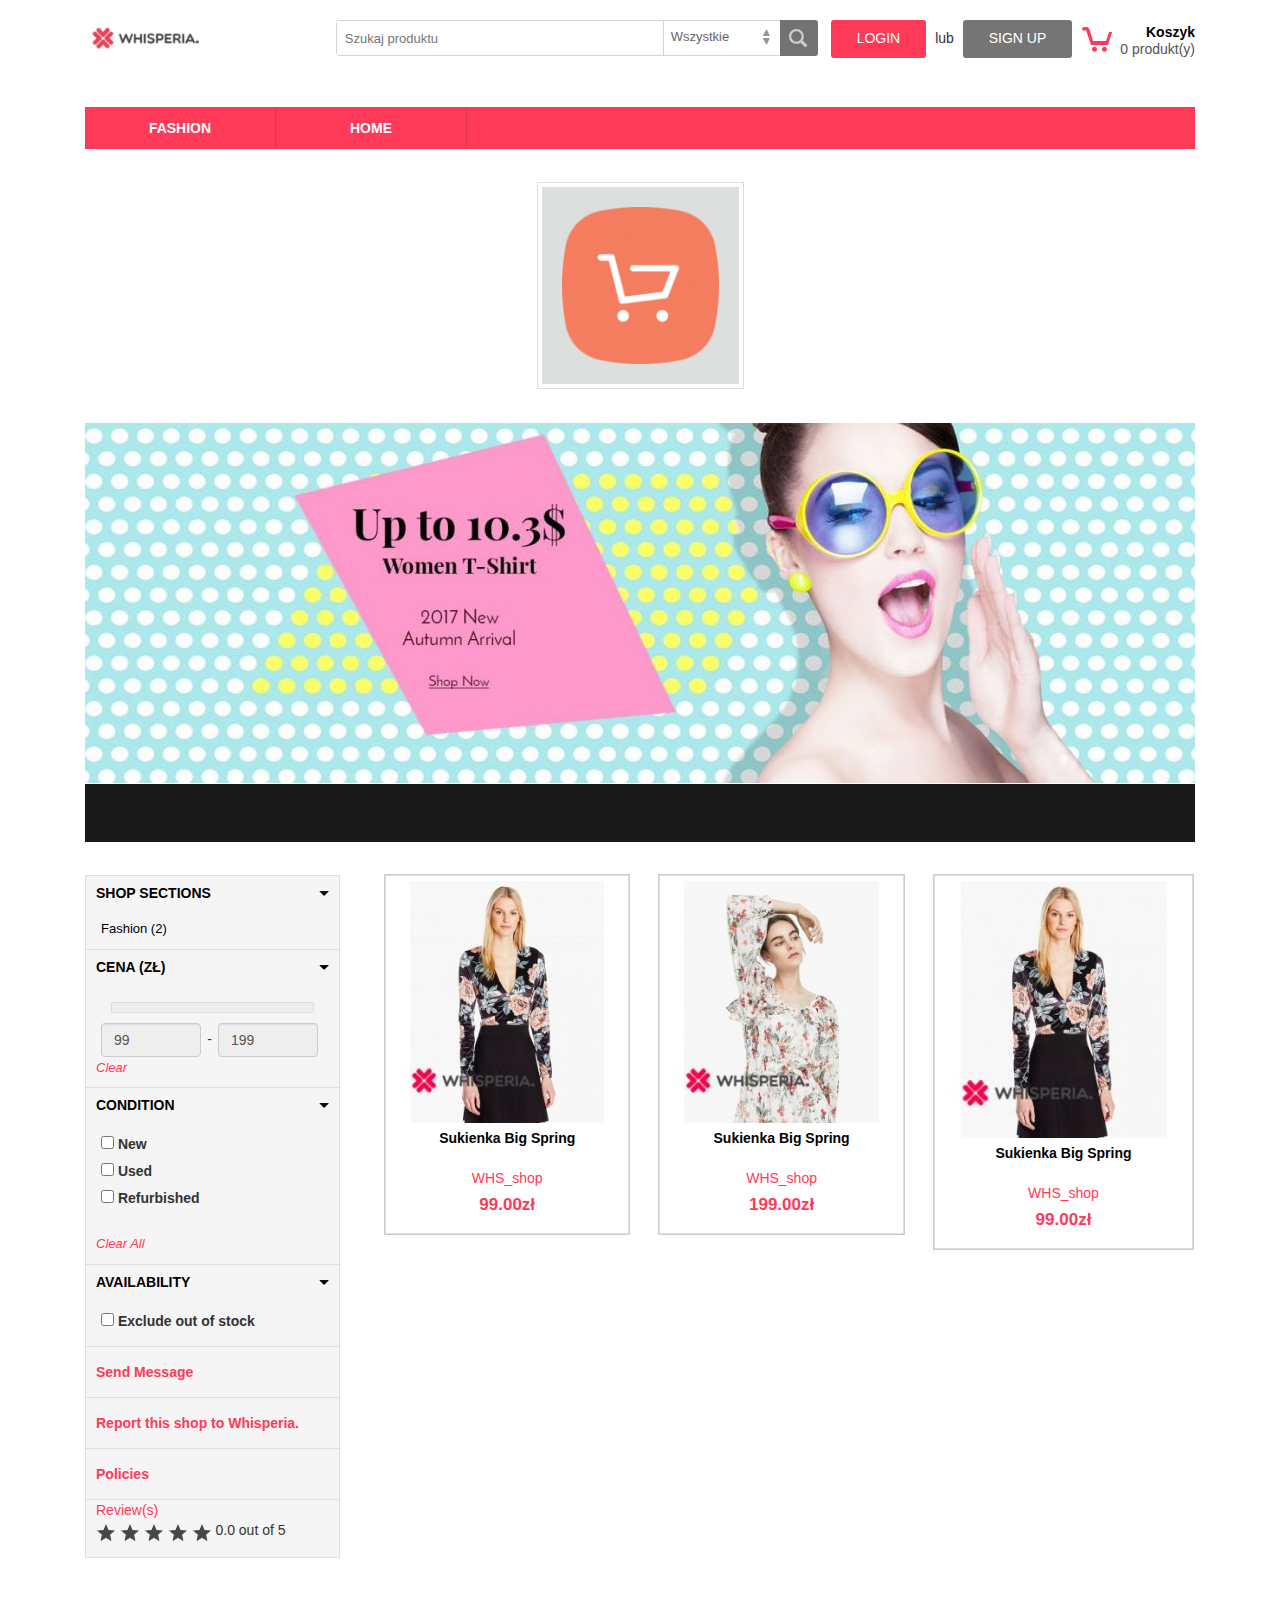
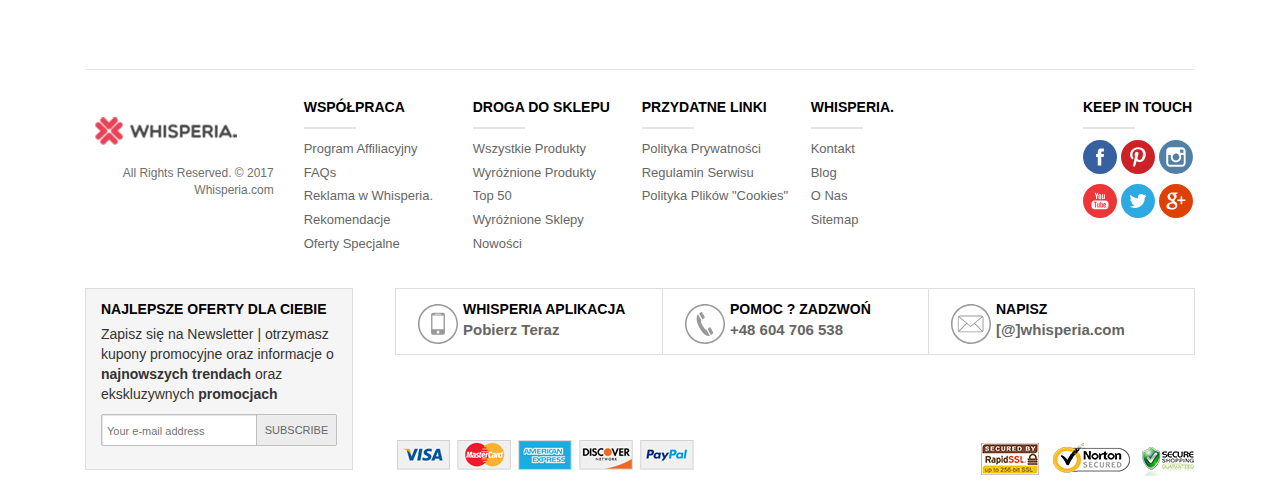
<file: src/layout5/index.html>
﻿<!DOCTYPE html>
<html lang="pl">
<head>
  <title>Layout 5</title>
  <meta charset="utf-8">
  <meta name="viewport" content="width=device-width, initial-scale=1">
  <link rel="stylesheet" href="https://maxcdn.bootstrapcdn.com/bootstrap/3.3.7/css/bootstrap.min.css">
  <script src="https://ajax.googleapis.com/ajax/libs/jquery/3.2.0/jquery.min.js"></script>
  <script src="https://maxcdn.bootstrapcdn.com/bootstrap/3.3.7/js/bootstrap.min.js"></script>
  <link rel="stylesheet" href="css/style.css"/>
</head>
<body>

<div class="container">

<!-- Small logo + Search + Login -->
<div class="col-md-12">

	  <header class="header">
		<div class="mainhead">
		<div class="top-head">
        <div class="fixed-container">
					<a href="javascript:void(0)" class="navs_toggle"><span></span></a>
                    <div id="logo">
						<a href="/">
							<span class="small-logo">
								<img src="img/whisperia_logo_color.png" alt="Whisperia."/>
							</span> 
							<span class="medium-logo">
								<img src="img/whisperia_logo_color.png" alt="Whisperia."/>
							</span> 
						</a> 
					</div>


        <!--  <div class="mobile-element"> ...  </div> -->


          <div class="right-side" id="list_ct_5">
            <div id="search">
                <div id="validationsummary_frmSiteSearch"></div>
				
				<form method="post" action="/-/products/search" name="frmSiteSearch" id="frmSiteSearch" class="frmSearch" autocomplete="off">
					<table class="tableform">
						<tr>
							<td></td>
							<td>
								<input type="text" name="keyword" id="search_keyword" value="" Placeholder="Szukaj produktu" title="" />
									<select name="category"  title="" id="" >
										<option value="">Wszystkie</option>
										<option value="26" >Electronics</option>
										<option value="251" >Cars</option>
										<option value="37" >Entertainment</option>
										<option value="38" >Fashion</option>
										<option value="39" >Home</option>
										<option value="40" >Sports</option>
										<option value="41" >Art &amp; Collectables</option>
										<option value="241" >Books &amp; Media</option>
										<option value="242" >Baby &amp; Kids</option>
									</select>
									<input type="submit" name="search_submit" id="btn_submit" title="" value="" />
							</td>
						</tr>				
					</table>
				</form>

				<!-- <script> ... </script> -->                        

				<a class="btn  primary-btn" href="/user/account">Login</a> 
				<span class="or">lub</span> 
				<a class="btn secondary-btn" href="/user/account">SIGN UP</a>
				
            </div>
			
            <div id="cart"> 
				<a href="javascript:void(0)" id="cart_summary" class="click_trigger" >
					<i class="svg-icn">
						<svg version="1.1"  xmlns="http://www.w3.org/2000/svg" xmlns:xlink="http://www.w3.org/1999/xlink" x="0px" y="0px"
							width="70px" height="70px" viewBox="0 0 70 70" enable-background="new 0 0 70 70" xml:space="preserve">
							<path fill-rule="evenodd" clip-rule="evenodd" fill="#ff3a59" d="M70.1,11.7h-7l-7,21H25.7l-7-23.3c0,0-2.8-9.2-7-9.3h-7
							c0,0-5.5,1.9-4.7,4.7c0,0,0.3,6.7,9.3,2.3l11.7,35h39.6L70.1,11.7z"/>
							<path fill-rule="evenodd" clip-rule="evenodd" fill="#ff3a59" d="M29.2,46.3c3.2,0,5.8,2.6,5.8,5.8c0,3.2-2.6,5.8-5.8,5.8
							s-5.8-2.6-5.8-5.8C23.4,49,26,46.3,29.2,46.3z"/>
							<path fill-rule="evenodd" clip-rule="evenodd" fill="#ff3a59" d="M52.4,46.3c3.2,0,5.8,2.6,5.8,5.8c0,3.2-2.6,5.8-5.8,5.8
							s-5.8-2.6-5.8-5.8C46.5,49,49.2,46.3,52.4,46.3z"/>
						</svg>
					</i>
				<span class="item_click_trigger" id="cart-total">
					<strong>Koszyk</strong> 
					<span class="count_cart_items">0</span> produkt(y) 
				</span> 
			 
				</a>
			
              <ul id="list_cart_summary" class="dropdown-menu pull-right cart-drop"></ul>
			  
            </div>
        </div>
        </div>
        </div>
        </div>
        </header>	

</div>
<!-- End of Search + Login -->

<!-- Menu -->
<div class="col-md-12">
	<div class="navpanel">
		<div class="fixed-container">
			<ul class="horizontal_links navigations">
				<li > <a href="/-/category/view/38">Fashion</a> </li>
                <li > <a href="/-/category/view/39">Home</a> </li>
            </ul>
		</div>
    </div>
</div>  
<!-- End of Menu -->

<!-- Logo -->
		<div class="col-md-12">
			 <div class="brand-icon">
				<div class="brand-wrap">
					<img src="img/THUMB.png" alt="WHS_shop"/>
				</div>
             </div>
		</div>
<!-- End of Logo -->


<!-- Big Picture -->
	
		<div class="col-md-12">
				 <div class="fixed-container">
					<div class="shop-header" >
						<div class="img"><img src="img/LARGE.jpeg"  alt="WHS_shop"/></div>
						
			<!-- ......................................................... -->
						
					</div>
				 </div>
		</div>
	
<!-- End of Big Picture -->

<div class="container-fluid">
<div class="row">


	<!-- Products Search -->
	<div class="col-md-3">
			<div class="left-panel gray-side" id="fixed__panel">
			    <div class="left-nav">
					<div class="boxRound">
						<div class="boxTop"><a href="javascript:void(0)" class="openToggle toggleLink"></a>
							<h4>Shop Sections</h4>
						</div>
						<div class="box_Middle toggleWrap">
							<div class="listscroll">
								<ul class="labelList">
                                    <li><a href="/whs-shop/shops/view/3/38">Fashion (2)</a></li>
                                </ul>
							</div>
						</div>
					</div>
				</div>
                        
                        <div class="panelLeft left_section">
              
            <div id="price_range_box" class="resp_price_range_filter">
              	              	<div class="boxRound box_price_range">
                <div class="boxTop"><a href="javascript:void(0)" class="openToggle toggleLink"></a>
                  <h4>Cena <span>(zł)</span></h4>
                </div>
                <div class="box_Middle toggleWrap">
                  <div class="filter-content">
                    <div class="space-lft-right-low marginTop"><div id="slider" class="price_range_slider"></div></div>
                    <div class="prices"></div>
                    <!--<div class="prices"> <span class="from-price-text">Rs 215</span> <span class="to-price-text">Rs 61203</span> </div>-->
                    <div class="clear"></div>
                    <div class="price-input">
                      <div class="price-text-box">
                        <input class="input-filter form-control" readonly="readonly" data-index="0" min="99" max="199" value="99">
                        </div>
                    </div>
                    <span class="dash"> - </span>
                    <div class="price-input">
                      <div class="price-text-box">
                        <input class="input-filter form-control" readonly="readonly" data-index="1" min="99" max="199" value="199">
                        </div>
                    </div>
                    </div>
                  <div class="clearlink"> <a href="#" class="clear_price">Clear</a> </div>
                </div>
              </div>
                            </div>
              
                	
                          <div class="boxRound">
                <div class="boxTop"><a href="javascript:void(0)" class="openToggle toggleLink"></a>
                  <h4>Condition</h4>
                </div>
                <div class="box_Middle toggleWrap">
                  <div class="listscroll">
                    <ul class="labelList">
	                                        <li>
                        <label><span class="span1">
                          <input class="condition" name="condition[]" type="checkbox" value="N" >
                          </span><span class="span2">New</span></label>
                      </li>
                                            <li>
                        <label><span class="span1">
                          <input class="condition" name="condition[]" type="checkbox" value="U" >
                          </span><span class="span2">Used</span></label>
                      </li>
                                            <li>
                        <label><span class="span1">
                          <input class="condition" name="condition[]" type="checkbox" value="R" >
                          </span><span class="span2">Refurbished</span></label>
                      </li>
                                          </ul>
                  </div>
                  <div class="clearlink"> <a href="javascript:void(0)" class="clear_all">Clear All</a> </div>
                </div>
              </div>
                            <div class="boxRound">
                <div class="boxTop"><a href="javascript:void(0)" class="openToggle toggleLink"></a>
                  <h4>Availability</h4>
                </div>
                <div class="box_Middle toggleWrap">
                  <div class="listscroll">
                    <ul class="labelList">
                      <li>
                        <label><span class="span1">
                          <input class="out_of_stock" name="out_of_stock" type="checkbox" value="1">
                          </span><span class="span2">Exclude out of stock</span></label>
                      </li>
                    </ul>
                  </div>
                </div>
              </div>
            </div>
                        
            
            
            
            
            <div class="widget">
              <ul class="left-listing">
                <li><a href="/whs-shop/shops/send_message/3">Send Message</a></li>
               
                <li><a href="/whs-shop/shops/report/3">Report this shop to Whisperia.</a></li>
                <li><a href="/whs-shop/shops/policies/3">Policies</a></li>
              </ul>
            </div>
                          <div class="review-wrapper">	
              <a href="/whs-shop/shops/reviews/3">Review(s) </a>
              <div class="reviewlist">
                <ul class="rating">
                  	
                    <li class="in-active"> 
                    <svg xml:space="preserve" enable-background="new 0 0 70 70" viewBox="0 0 70 70" height="18px" width="18px" y="0px" x="0px" xmlns:xlink="http://www.w3.org/1999/xlink" xmlns="http://www.w3.org/2000/svg" id="Layer_1" version="1.1">
                     <g>
                        <path d="M51,42l5.6,24.6L35,53.6l-21.6,13L19,42L0,25.4l25.1-2.2L35,0l9.9,23.2L70,25.4L51,42z M51,42" 
                         fill="#474747" />
                     </g>
                </svg> </li>
                	
                    <li class="in-active"> 
                    <svg xml:space="preserve" enable-background="new 0 0 70 70" viewBox="0 0 70 70" height="18px" width="18px" y="0px" x="0px" xmlns:xlink="http://www.w3.org/1999/xlink" xmlns="http://www.w3.org/2000/svg" id="Layer_1" version="1.1">
                     <g>
                        <path d="M51,42l5.6,24.6L35,53.6l-21.6,13L19,42L0,25.4l25.1-2.2L35,0l9.9,23.2L70,25.4L51,42z M51,42" 
                         fill="#474747" />
                     </g>
                </svg> </li>
                	
                    <li class="in-active"> 
                    <svg xml:space="preserve" enable-background="new 0 0 70 70" viewBox="0 0 70 70" height="18px" width="18px" y="0px" x="0px" xmlns:xlink="http://www.w3.org/1999/xlink" xmlns="http://www.w3.org/2000/svg" id="Layer_1" version="1.1">
                     <g>
                        <path d="M51,42l5.6,24.6L35,53.6l-21.6,13L19,42L0,25.4l25.1-2.2L35,0l9.9,23.2L70,25.4L51,42z M51,42" 
                         fill="#474747" />
                     </g>
                </svg> </li>
                	
                    <li class="in-active"> 
                    <svg xml:space="preserve" enable-background="new 0 0 70 70" viewBox="0 0 70 70" height="18px" width="18px" y="0px" x="0px" xmlns:xlink="http://www.w3.org/1999/xlink" xmlns="http://www.w3.org/2000/svg" id="Layer_1" version="1.1">
                     <g>
                        <path d="M51,42l5.6,24.6L35,53.6l-21.6,13L19,42L0,25.4l25.1-2.2L35,0l9.9,23.2L70,25.4L51,42z M51,42" 
                         fill="#474747" />
                     </g>
                </svg> </li>
                	
                    <li class="in-active"> 
                    <svg xml:space="preserve" enable-background="new 0 0 70 70" viewBox="0 0 70 70" height="18px" width="18px" y="0px" x="0px" xmlns:xlink="http://www.w3.org/1999/xlink" xmlns="http://www.w3.org/2000/svg" id="Layer_1" version="1.1">
                     <g>
                        <path d="M51,42l5.6,24.6L35,53.6l-21.6,13L19,42L0,25.4l25.1-2.2L35,0l9.9,23.2L70,25.4L51,42z M51,42" 
                         fill="#474747" />
                     </g>
                </svg> </li>
                  
                </ul>
                <p>0.0 out of 5</p>
              </div>
              </div>
                         </div>
	
	</div>
	<!-- End of Products Search -->		
	<!-- Products -->
	<div class="col-md-9 no-padding">
	
			<div class="right-panel">
          	            
            <div class="shop-list clearfix">
	                <span id="products-list">
					
					 
					 <!-- Product 1 -->
					 
					 <div class="col-md-4">
						
						<div data-attr-id="" class="shop-item" itemscope="" itemtype="http://schema.org/Product">

							<div class="image">
								<a itemprop="url" class="ppc_promotion_click" href="/sukienka-big-spring/products/view/3">
									<img class="img-responsive" src="img/sukienka.jpeg" alt="Sukienka Big Spring">
								</a>
							</div>

						<div class="caption"> 
							<span class="name product-name-red"> 
								<a itemprop="url" class="ppc_promotion_click" href="/sukienka-big-spring/products/view/3">
									<div itemprop="name">
										Sukienka Big Spring
									</div>
								</a>
							</span>
							<div itemprop="manufacturer" itemscope="" itemtype="http://schema.org/Organization"> 
								<span class="brand-name">
									<div itemprop="name">
										<a itemprop="url" href="/whs-shop/shops/view/3">
											WHS_shop
										</a>
									</div>
								</span>
							</div>
						</div>

						<div class="price" itemprop="offers" itemscope="" itemtype="http://schema.org/Offer">
							<span class="price-new" itemprop="price">99.00zł</span>
						</div>
						
						

					</div>
						
					</div>

					<!-- Product 2 -->
					
					<div class="col-md-4">
						
						<div data-attr-id="" class="shop-item" itemscope="" itemtype="http://schema.org/Product">

							<div class="image">
								<a itemprop="url" class="ppc_promotion_click" href="/sukienka-big-spring/products/view/3">
									<img class="img-responsive" src="img/sukienka2.jpeg" alt="Sukienka Big Spring">
								</a>
							</div>

						<div class="caption"> 
							<span class="name product-name-red"> 
								<a itemprop="url" class="ppc_promotion_click" href="/sukienka-big-spring/products/view/3">
									<div itemprop="name">
										Sukienka Big Spring
									</div>
								</a>
							</span>
							<div itemprop="manufacturer" itemscope="" itemtype="http://schema.org/Organization"> 
								<span class="brand-name">
									<div itemprop="name">
										<a itemprop="url" href="/whs-shop/shops/view/3">
											WHS_shop
										</a>
									</div>
								</span>
							</div>
						</div>

						<div class="price" itemprop="offers" itemscope="" itemtype="http://schema.org/Offer">
							<span class="price-new" itemprop="price">199.00zł</span>
						</div>
						
						

					</div>
						
					</div>
					
					<!-- Product 3 -->
					 
					 <div class="col-md-4 no-padding">
						
						<div data-attr-id="" class="shop-item" itemscope="" itemtype="http://schema.org/Product">

							<div class="image">
								<a itemprop="url" class="ppc_promotion_click" href="/sukienka-big-spring/products/view/3">
									<img class="img-responsive" src="img/sukienka.jpeg" alt="Sukienka Big Spring">
								</a>
							</div>

						<div class="caption"> 
							<span class="name product-name-red"> 
								<a itemprop="url" class="ppc_promotion_click" href="/sukienka-big-spring/products/view/3">
									<div itemprop="name">
										Sukienka Big Spring
									</div>
								</a>
							</span>
							<div itemprop="manufacturer" itemscope="" itemtype="http://schema.org/Organization"> 
								<span class="brand-name">
									<div itemprop="name">
										<a itemprop="url" href="/whs-shop/shops/view/3">
											WHS_shop
										</a>
									</div>
								</span>
							</div>
						</div>

						<div class="price" itemprop="offers" itemscope="" itemtype="http://schema.org/Offer">
							<span class="price-new" itemprop="price">99.00zł</span>
						</div>
						
						

					</div>
						
					</div>
					
					
					</span>
					
            </div>
				
		</div>
	
	</div>
	<!-- End of Products -->
	
	


	
</div>
</div>

<!-- Footer -->
		
<div class="col-md-12 ">
				
	 <footer class="footer clearfix">
      <div class="desktop-footer">
        <div class="ft-top clearfix">
          <div class="fixed-container">
            <div class="ft-section clearfix">
              <div class="f-cell first">
                
				<div class="f-logo">
                    <img src="img/whisperia_logo_color.png" alt="Whisperia."/>
                    <p class="copyright ">
						<span style="display: inline !important;">All Rights Reserved.</span> © 2017 Whisperia.com
					</p>
                </div>
              </div>
			  
              <div class="f-cell cl-effect-21 ">
                <h3>Wsp&oacute;łpraca</h3>
                <ul>
                    <li><a target="_self" href="/affiliate">Program Affiliacyjny</a></li>
                    <li><a target="_self" href="/faqs">FAQs</a></li>
                    <li><a target="_self" href="/user/advertise">Reklama w Whisperia.</a></li>
                    <li><a target="_self" href="/testimonials">Rekomendacje</a></li>
                    <li><a target="_self" href="/offers">Oferty Specjalne</a></li>
                </ul>
              </div>
			  
              <div class="f-cell cl-effect-21 ">
                <h3>Droga do Sklepu</h3>
                <ul>
					<li><a target="_self" href="/products">Wszystkie Produkty</a></li>
					<li><a target="_self" href="/products/featured">Wyr&oacute;żnione Produkty</a></li>
					<li><a target="_self" href="/products/top_50">Top 50</a></li>
					<li><a target="_self" href="/shops/featured">Wyr&oacute;żnione Sklepy</a></li>
					<li><a target="_self" href="/products/new_stuff">Nowości</a></li>
                </ul>
              </div>
                            
			  <div class="f-cell cl-effect-21 ">
                <h3>Przydatne Linki</h3>
                <ul>
                    <li><a target="_self" href="/polityka-prywatnosci-whisperia/cms/view/9">Polityka Prywatności</a></li>
                    <li><a target="_self" href="/regulamin-serwisu-whisperia/cms/view/10">Regulamin Serwisu</a></li>
                     <li><a target="_self" href="/polityka-cookies/cms/view/11">Polityka Plik&oacute;w &quot;Cookies&quot;</a></li>
                 </ul>
              </div>
			  
              <div class="f-cell cl-effect-21 ">
                <h3>Whisperia.</h3>
                <ul>
                    <li><a target="_self" href="/custom/contact_us">Kontakt</a></li>
                    <li><a target="_self" href="/blog">Blog</a></li>
                    <li><a target="_self" href="/-/cms/view/4">O Nas</a></li>
                    <li><a target="_self" href="/custom/sitemap">Sitemap</a></li>
                </ul>
              </div>
              
              <div class="f-cell social">
                <h3>Keep in Touch</h3>
                <ul>
					<li><a href="https://www.facebook.com/Whisperia-1269482979865220/" target="_blank"><img src="img/social_platform_icon/fb.svg" alt="Facebook"/></a></li>
					<li><a href="https://pl.pinterest.com/whisperia_official/" target="_blank"><img src="img/social_platform_icon/349344_pinterest.svg" alt="Facebook"/></a></li>
					<li><a href="https://www.instagram.com/whisperia_official/" target="_blank"><img src="img/social_platform_icon/386723_instagram-logo.svg" alt="Facebook"/></a></li>
					<li><a href="https://www.youtube.com/channel/UCAb1ri3dkPCBLwwHwcFg3vA" target="_blank"><img src="img/social_platform_icon/589313_yt.svg" alt="Facebook"/></a></li>
					<li><a href="https://twitter.com/whisperia_com" target="_blank"><img src="img/social_platform_icon/137590_tw.svg" alt="Facebook"/></a></li>
					<li><a href="https://aboutme.google.com/b/103417605115479333847/" target="_blank"><img src="img/social_platform_icon/495666_google.svg" alt="Facebook"/></a></li>
                </ul>
              </div>
			  
            </div>
          </div>
        </div>
        <div class="ft-bttm clearfix">
          <div class="fixed-container">

        <div class="ft-bttm-left">
            <div class="sign-up-form">
                	<h4>
						<div>
							<span style="display: inline !important;">
								<span style="display: inline !important;">Najlepsze Oferty Dla Ciebie</span>
							</span>
							<br>
						</div>
					</h4>
	                
					<p>
						<span style="display: inline !important;">
							Zapisz się na Newsletter | otrzymasz kupony promocyjne oraz informacje o  
							<strong></span><span style="display: inline !important;">najnowszych trendach</span><span style="display: inline !important;"></strong> oraz ekskluzywnych </span><span style="display: inline !important;"><strong></span><span style="display: inline !important;">promocjach</span><span style="display: inline !important;"></strong> </span><br></p>
        	      	
					<form method="post" action="/common/subscribe" name="subscribeNewsletter" id="subscribeNewsletter" class="newsletter-form" rel="newsletter" validator="newsletterFrmValidator">
					<table width="100%">
						<tr>
							<td></td>
							<td>
								<input type="text" name="email" id="email" value=""  Title="Email Address" Placeholder="Your e-mail address" title="" />
								<input type="submit" name="btn_submit" id="btn_submit" title="" value="Subscribe" />
							</td>
						</tr>
					</table>
					</form>

                    <!-- <script type="text/javascript"> .... </script>  -->   

					<span id="ajax_newsletter_message"></span>
                	    <div class="clear"></div>
               	 		<p></p>
	                </div>
	    </div>


            <div class="ft-bttm-right">
				<div class="contact-here">                
					<div class="contact"> 
						<svg version="1.1" id="Layer_1" xmlns="http://www.w3.org/2000/svg" xmlns:xlink="http://www.w3.org/1999/xlink" x="0px" y="0px" width="70px" height="70px" viewbox="-364 606 70 70" enable-background="new -364 606 70 70" xml:space="preserve">                  
						<g>                    
							<path fill="#999999" d="M-329,606c-19.4,0-35,15.6-35,35s15.6,35,35,35s35-15.6,35-35C-294.1,621.6-309.8,606-329,606L-329,606z M-329,673.3c-18,0-32.4-14.5-32.4-32.2c0-17.8,14.4-32.4,32.4-32.4c17.8,0,32.4,14.4,32.4,32.4 C-296.8,658.8-311.2,673.3-329,673.3L-329,673.3z"></path>                  
						</g>                  
						<g>                    
							<g>                      
								<path fill="#999999" d="M-320.5,621.3h-17c-2,0-3.6,1.6-3.6,3.6v31.5c0,2,1.6,3.6,3.6,3.6h17c2,0,3.6-1.6,3.6-3.6V625 C-316.9,623-318.5,621.3-320.5,621.3L-320.5,621.3z M-333.8,623.1h9.7v1.2h-9.7V623.1z M-329,657.7c-1.3,0-2.4-1.1-2.4-2.4 s1.1-2.4,2.4-2.4s2.4,1.1,2.4,2.4S-327.7,657.7-329,657.7L-329,657.7z M-319.3,650.4h-19.4v-24.2h19.4 C-319.3,626.2-319.3,650.4-319.3,650.4z"></path>                    
							</g>                  
						</g>                  
						</svg>
						WHISPERIA APLIKACJA  <span class="under-txt"><a href="#">Pobierz Teraz</a></span>
					</div> 
					
					<div class="contact"> 
						<svg version="1.1" id="Layer_1" xmlns="http://www.w3.org/2000/svg" xmlns:xlink="http://www.w3.org/1999/xlink" x="0px" y="0px" width="70px" height="70px" viewbox="-364 606 70 70" enable-background="new -364 606 70 70" xml:space="preserve">                  
						<g>                    
							<path fill="#999999" d="M-329,606c-19.4,0-35,15.6-35,35s15.6,35,35,35s35-15.6,35-35C-294.1,621.6-309.8,606-329,606L-329,606z M-329,673.3c-18,0-32.4-14.5-32.4-32.2c0-17.8,14.4-32.4,32.4-32.4c17.8,0,32.4,14.4,32.4,32.4 C-296.8,658.8-311.2,673.3-329,673.3L-329,673.3z"></path>                  
						</g>                  
							<path fill="#999999" d="M-333.4,633.3l-5.9-10.6c1.1-0.8,2.4-1.7,3.5-2.5c0.5-0.3,1.3-0.2,1.7,0.4l4.6,8.2c0.3,0.6,0.2,1.5-0.3,1.9 l-3,2.2C-333.1,633-333.3,633.2-333.4,633.3L-333.4,633.3z M-329.9,649c-1-1.5-1.9-3.1-2.9-4.8c-0.9-1.6-1.8-3.3-2.6-5 c-0.6-1.3-0.6-3.1,0.2-4.3l-6.1-10.9c-2.2,1.6-3,6.9-1.9,12c0.5,2.2,1.3,4.3,2,6.3c0.8,1.9,1.8,3.9,2.8,5.7c1,1.8,2.1,3.7,3.3,5.4 c1.3,1.7,2.6,3.3,4.1,4.8c3.6,3.4,8.2,4.8,10.4,3.2l-6.1-10.9C-327.6,650.8-329,650.2-329.9,649L-329.9,649z M-314.6,655.7l-4.6-8.2 c-0.3-0.6-1.1-0.8-1.7-0.4l-1.6,1.1l-1.5,1c-0.2,0.1-0.4,0.2-0.5,0.3l5.9,10.6c1.1-0.9,2.4-1.7,3.5-2.5 C-314.4,657.2-314.2,656.3-314.6,655.7L-314.6,655.7z"></path>                  
						</svg>  
						POMOC ? Zadzwoń<span class="under-txt"> +48 604 706 538</span>
					</div>                
					<div class="contact"> 
						<svg version="1.1" id="Layer_1" xmlns="http://www.w3.org/2000/svg" xmlns:xlink="http://www.w3.org/1999/xlink" x="0px" y="0px" viewbox="-270.3 362 70 70" style="enable-background:new -270.3 362 70 70;" xml:space="preserve"> 
						<style type="text/css"> .st0{fill:#999999;} </style> 
						<g> 
							<path class="st0" d="M-235.3,362c-19.4,0-35,15.6-35,35s15.6,35,35,35s35-15.6,35-35C-200.4,377.6-216.1,362-235.3,362L-235.3,362z M-235.3,429.3c-18,0-32.4-14.5-32.4-32.2c0-17.8,14.4-32.4,32.4-32.4c17.8,0,32.4,14.4,32.4,32.4 C-203.1,414.8-217.5,429.3-235.3,429.3L-235.3,429.3z"></path> 
						</g> 
						<g> 
							<g id="Shape_17"> 
								<g> 
								<path class="st0" d="M-213.4,386c0-1-0.4-1.8-1-2.5c0,0,0,0,0,0c0,0,0,0,0,0c-0.7-0.7-1.7-1.2-2.7-1.2h-37.5 c-1.1,0-2.1,0.5-2.7,1.2c0,0,0,0,0,0c0,0,0,0,0,0c-0.6,0.7-1,1.5-1,2.5V408c0,1,0.4,1.9,1,2.5c0,0,0,0,0,0c0,0,0,0,0,0 c0.7,0.7,1.7,1.1,2.7,1.1h37.5c1.1,0,2-0.4,2.7-1.1c0,0,0,0,0,0c0,0,0,0,0,0c0.6-0.7,1-1.6,1-2.5L-213.4,386L-213.4,386z M-228.2,395.8l13-10.8c0.1,0.3,0.2,0.6,0.2,0.9V408c0,0.3-0.1,0.6-0.2,0.8L-228.2,395.8z M-217.2,383.8c0.3,0,0.6,0.1,0.9,0.2 l-19.7,16.3l-19.7-16.3c0.3-0.1,0.6-0.2,0.9-0.2H-217.2z M-256.8,408.9c-0.1-0.3-0.2-0.5-0.2-0.8V386c0-0.3,0.1-0.6,0.2-0.9 l13,10.8L-256.8,408.9z M-254.8,410.2c-0.4,0-0.7-0.1-1-0.2l13.2-13.2l6.1,5c0.1,0.1,0.3,0.2,0.5,0.2s0.4-0.1,0.5-0.2l6.1-5 l13.2,13.2c-0.3,0.2-0.6,0.2-1,0.2H-254.8L-254.8,410.2z"></path> 
								</g> 
							</g> 
						</g> 
						</svg>
						NAPISZ  <span class="under-txt">[@]whisperia.com</span>
					</div>              
				</div>              
				
				<div class="clear"></div>
                
				<div class="ft-section payment-types clearfix">
					<div class="cell fl"> <img src="img/payment-cards.png"  alt="Payment cards"/> </div>
					<div class="cell fr"> <img src="img/secure.png"   alt="Secure Payments"/></div>
                </div>
            </div>
          </div>
        </div>
      </div>
    </footer>
				
</div>
		
<!-- End of Footer -->




</div>  

</body>
</html>
</file>
<file: src/Bootstrap Ajax Cwiczenia/style.css>
﻿body {
    font: 400 15px Lato, sans-serif;
    line-height: 1.8;
    color: #818181;
}
.jumbotron {
    background-color: #f4511e;
    color: #fff;
    padding: 100px 25px;
	 font-family: Montserrat, sans-serif;
}
.container-fluid {
    padding: 60px 50px;
}
.bg-grey {
    background-color: #f6f6f6;
}
h2 {
    font-size: 24px;
    text-transform: uppercase;
    color: #303030;
    font-weight: 600;
    margin-bottom: 30px;
}

h4 {
    font-size: 19px;
    line-height: 1.375em;
    color: #303030;
    font-weight: 400;
    margin-bottom: 30px;
}

/* Menu */

.navbar {
    margin-bottom: 0;
    background-color: #f4511e;
    z-index: 9999;
    border: 0;
    font-size: 12px !important;
    line-height: 1.42857143 !important;
    letter-spacing: 4px;
    border-radius: 0;
	 font-family: Montserrat, sans-serif;
}

.navbar li a, .navbar .navbar-brand {
    color: #fff !important;
}

.navbar-nav li a:hover, .navbar-nav li.active a {
    color: #f4511e !important;
    background-color: #fff !important;
}

.navbar-default .navbar-toggle {
    border-color: transparent;
    color: #fff !important;
}







/* Karuzela */
.carousel-inner > .item > img {
      width: 50%;
      height: auto;
	  margin: auto;
}
.carousel-indicators li:hover ,
.carousel-indicators li.active:hover {
    border-color: #f4511e;
	background-color: #f4511e;
}

/* wczytywanie zdjec */

.no-image {
	font-size: 6.5vw;
	color: #f4511e;
}
.no-image .thumbnail {
	border: none;
	height: 104px;
	width: 128px;
	
}
  
/* Bottom arrow */
footer .glyphicon {
    font-size: 20px;
    margin-bottom: 20px;
    color: #f4511e;
}
  
  
/* Slide animation */

.slideanim {visibility:hidden;}
.slide {
   
    animation-name: slide;
    -webkit-animation-name: slide;
   
    animation-duration: 1s;
    -webkit-animation-duration: 1s;
   
    visibility: visible;
}


@keyframes slide {
    0% {
        opacity: 0;
        transform: translateY(70%);
    }
    100% {
        opacity: 1;
        transform: translateY(0%);
    }
}
@-webkit-keyframes slide {
    0% {
        opacity: 0;
        -webkit-transform: translateY(70%);
    }
    100% {
        opacity: 1;
        -webkit-transform: translateY(0%);
    }
}
</file>
<file: src/layout/css/style.css>
﻿* {
	box-sizing: border-box;
}
body {
	background: #f8f8f8;
}


/* Navbar */




.navbar {
	overflow: auto;
	margin: 0 0.5%;
	padding: 0 5%;
	background: #ffffff;
}
.navbar h2, .navbar h3, .navbar .list-group {
	font-weight: normal;
	font-size: 17px;
	line-height: 1.42857143; 
}
.navbar .list-group-item {
	padding-left: 0px;
	border: none;
	border-radius: 0px;
}
.navbar .list-group-item:last-child {
	border-bottom: 3px solid #dcdcdc;
	paddin-bottom: 60px !important;
}
.navbar .glyphicon {
	margin-right: 10px;
}
.navbar .seller_icon{
	margin-right: 0px;
	float: right;
	background: #f8f8f8;
	text-align: center;
	width: 30px;
	height: 30px
	font-size: 30px;
	line-height: 1.7em;
	border-radius: 50%;
}



/* Main Contetn Wrap */
.content {
	overflow: auto;
	background: #ffffff;
	margin: 0 5% 0 0;
}
.content #header {
	margin: 0px;
	padding: 0px;
}
.content .jumbotron {
	background: #f8f8f8;
	margin: 0px;
	padding: 0px;
	overflow: auto;
}

/* navbar tab */
.content .nav li a{
	color: #555;
	font-size: 17px;
}
.content .nav li a:hover{
	color: #007dc6;
}
.content .nav li.active > a {
	border: none;
	border-bottom: 1px solid #007dc6;
	color: #007dc6;
}
.content .nav li.active > a:hover {
	border: none;
	border-bottom: 1px solid #007dc6;
	color: #007dc6;
	background-color: #eee;
}

.content .list-inline {
	margin-top: 5%;
	margin-bottom: 3%;
	margin-left: 1%;
}
.content .list-inline a{
	color: #555;
	font-size: 17px;
}
.content .list-inline li.active a{
	color: #007dc6;
}

/* template miniatures */

.content div.panel.panel-primary {
	border: 1px solid #ddd;
	border-radius: 0px;
	padding-top: 15px;
}
.content div.panel.panel-primary p{
	margin-top: 20px;
	font-weight: bold;
}
</file>
<file: src/layout1/css/style.css>
﻿* {
    box-sizing: border-box;
}
body {
	font-family: 'Open Sans', sans-serif;
	line-height: 1.42857143;
	color: #333;
	font-size: 14px;
}

/* Small logo + Search + Login */
.header {
	overflow: auto;
	margin-bottom: 2%;
}
.header #logo {	
	float: left;
	margin: 15px 0 25px 0;
}
.header #logo .medium-logo img {
	height: 45px;
}
.header #logo .small-logo {
    display: none;
}
.header .right-side {
    float: right;
    margin: 20px 0;
}
.header .right-side #search {
    margin: 0px 0px 0 0;
    float: left;
}
.header .right-side #search form {
	display: inline-block;
	border: solid 1px #d4d4d4;
	border-radius: 3px;
	height: 36px;
	width: 481px;
	margin-right: 10px;
}
.header .right-side #search form .tableform {
	width: 100%;
	border: 0;
    border-spacing: 0;
    border-collapse: collapse;
}
.header #search form input[type="text"] {
    border: none;
    color: #686767;
    font-size: 13px;
    padding: 0 8px;
    border-right: solid 1px #d4d4d4;
    vertical-align: top;
    height: 34px;
    width: 327px;
}
.header #search form select {
	appearance:none;
    -moz-appearance:none; /* Firefox */
    -webkit-appearance:none; /* Safari and Chrome */ 
	border: none;
	color: #686767;
	font-size: 13px;
	height: 32px;
	width: 112px;
	padding-left: 3px;
	padding-right: 25px;
	
	background: rgba(0, 0, 0, 0) url("../img/select-bg.png") no-repeat right center;
}
.header #search form input[type="submit"] {
    float: right;
    margin: -1px -2px 0 0;
    background: #727272 url(../img/search-white.svg) no-repeat center center;
    background-size: 19px auto;
    cursor: pointer;
    width: 38px;
    height: 36px;
    border-radius: 0px 3px 3px 0;
    border: none;
    padding: 0px;
}
.header a.btn {
    text-transform: uppercase;
    border-radius: 3px;
    color: #fff;
    padding: 7px 25px;
    margin: 0px;
    display: inline-block;
    vertical-align: top;
    background: #757575;
    min-height: 38px;
    line-height: 1.5;
}
.header a.btn.primary-btn {
	background: #FF3A59;
}
.header .right-side span.or {
    margin: 8px 5px 0 5px;
    display: inline-block;
    vertical-align: top;
}
.header #cart {
    margin-top: 0px;
    margin-left: 10px;
    float: right;
    text-align: right;
}
.header #cart .svg-icn {
    float: left;
    margin: 7px 8px 0 0;
}
.header #cart .svg-icn svg {
    width: 30px;
    height: 30px;
}
.header #cart-total {
    text-align: right;
    display: block;
	float: left;
	color: #525454;
	margin-top: 5px;
}
.header #cart-total strong {
    color: #000;
    font-weight: 600;
    display: block;
    line-height: 1;
}

/* Logo */
.brand-icon {
	margin: 0 0 6% 0;
}
.brand-icon .brand-wrap {
	width: 100%;
	display: table;
	margin: auto;
	border: solid 1px #dddede;
	padding: 4px;
}
.brand-icon .brand-wrap img {
	width: 100%; 
	height: auto;
	background-color: #dddede;
	padding: 20px;
}

/* Menu */
.navpanel {
	background: #FF3A59; 
}
.navpanel ul {
    padding: 0px;
    margin: 0;
    list-style-type: none;
	display: table;
	width: 100%;
}
.navpanel ul li {
	display: block;
	font-weight: 600;
	border-bottom: 1px solid rgba(0,0,0,0.1);
}
.navpanel ul li a {
	display: block;
	overflow: hidden;
	color: #FFFFFF;
	padding: 11px 10px;
	text-decoration: none;
	text-align: center;
	text-overflow: ellipsis;
	white-space: nowrap;
	text-transform: uppercase;
}
.navpanel ul li a:hover {
	background: rgba(0,0,0,0.1);
}

/* Big picture */
.shop-header {
    width: 100%;
    height: 419px;
    background: #181818;
	margin-bottom: 3%;
}
.shop-header .img {
    overflow: hidden;
}

/* Products Search */
.left-panel {
	background: #F5F5F5;
	border: solid 1px #dddede;
}
.left-panel .boxRound {
	border-bottom: solid 1px #dddede !important;
	width: 100%;	
	margin: 0;
	display: block;
}
.left-panel .boxRound .boxTop {
	height: 44px;
	padding: 10px 10px 10px 10px;
	width: 100%;
}
.left-panel .boxRound .boxTop .openToggle {
	float: right;
	display: block;
	width: 10px;
	height: 10px;
	border-radius: 100%;
	background: url("../img/plus_minus_black.png") no-repeat 0px -97px;
}
.left-panel .boxRound .boxTop h4 {
	color: #000;
	font-size: 14px;
	font-weight: 600;
	padding: 0;
	margin: 0px;
	text-transform: uppercase;
}
.left-panel .labelList {
	margin: 0;
	list-style-type: none;
	padding-bottom: 10px;
	padding-left: 15px;
}
.left-panel .left-nav li a {
    display: block;
    color: #000;
	text-decoration: none;
	font-size: 13px;
}
.left-panel .filter-content {
    margin: 0 15px 15px 15px;
}
.left-panel .marginTop {
    margin-top: 8px !important;
	padding: 0px 10px;
}
.left-panel #slider {
    height: 0.8em;
	position: relative;
	text-align: left;
	border-bottom-right-radius: 4px;
	border: 1px solid #dddddd;
	background: #eeeeee;
	color: #333333;
}
.left-panel .prices {
    padding-bottom: 10px;
}
.left-panel .price-input {
    float: left;
    padding: 0;
    text-align: center;
    width: 45%;
}
.left-panel .filter-content .dash {
    display: inline-block;
    float: left;
    padding: 6px;
}
.left-panel .clearlink {
    width: 100%;
    display: block;
    padding: 10px;
}
.left-panel .clearlink a {
    font-size: 13px;
    font-style: italic;
    font-weight: 400;
	color: #FF3A59;
}
.left-panel .left-listing {
	list-style-type: none;
	padding: 0px;
    margin: 0px;
}
.left-panel .left-listing li {
	padding: 0;
	margin: 0;
	border-bottom: solid 1px #dddede;
}
.left-panel .left-listing li a {
	padding: 15px 10px;
	margin: 0;
	display: block;
	font-size: 14px;
	font-weight: 600;
	color: #FF3A59;
	text-decoration: none;
}
.left-panel .review-wrapper {
    padding: 0 10px;
}
.left-panel .review-wrapper a {
    color: #FF3A59;
	text-decoration: none;
}
.left-panel .reviewlist ul {
	list-style-type: none;
    display: inline-block;
    vertical-align: super;
	padding-left: 0px;
}
.left-panel .reviewlist ul li {
	display: inline-block;
	vertical-align: top;
	margin: 4px 1px 0 1px;
}
.left-panel .reviewlist p {
    vertical-align: top;
    display: inline-block;
	margin: 0;
}

/* Product List */
.right-panel {
	margin-right: 2%;
}
.right-panel .shop-list .shop-item {
	border: 1px solid #dddede;
	box-shadow: 0 0px 0px 1px rgba(0, 0, 0, 0.20);
	margin: 0px;
	background: #fff;
}
.right-panel .shop-list .shop-item .image {
    text-align: center;
    display: block;
    width: auto;
    vertical-align: middle;
    overflow: hidden;
}
.right-panel .shop-list .shop-item .image img {
    margin: 5px auto;
    display: block;
    max-width: -moz-fit-content;
    max-width: -webkit-fit-content;
    width: 100%;
    height: auto;
}
.right-panel .shop-list .shop-item .caption {
    display: block;
    text-align: center;
}
.right-panel .shop-list .shop-item .caption .name {
    display: block;
    color: #000;
    font-weight: 600;
    font-size: 14px;
    min-height: 40px;
    padding: 0 10px;
}
.right-panel .shop-list .shop-item .caption .name a {
    color: #000;
}
.shop-list .shop-item .caption .brand-name a {
    color: #FF3A59;
}
.right-panel .shop-list .shop-item .price {
    color: #000;
    font-size: 20px;
    font-size: 17px;
    font-weight: 600;
    text-align: center;
    margin: 5px 0 15px 0;
}
.right-panel .shop-list .shop-item .price {
    color: #000;
    font-size: 20px;
    font-size: 17px;
    font-weight: 600;
    text-align: center;
    margin: 5px 0 15px 0;
	color: #FF3A59;
}



/* Footer */
footer {
	margin-top: 10%;
}
footer .ft-top {
    padding: 30px 0;
    border-top: solid 1px #e5e4e4;
}
footer .fixed-container {
    margin: 0 auto;
    position: relative;
}
footer .f-cell {
    float: left;
    width: 169px;
}
footer .f-cell.first {
    width: 17%;
    margin-right: 30px;
}
footer .f-cell.social {
	float: right;
	width: 112px;
}
footer .social ul li {
    display: inline-block;
    margin: 2px 0;
}
footer .social ul li img {
    width: 34px;
    height: 34px;
}
footer .f-logo {
    margin: 0;
}
footer .f-logo > img {
    max-width: 100%;
	vertical-align: middle;
	border: 0;
}
footer .copyright {
    padding: 5px 0;
    color: #6f6f6f;
    font-size: 12px;
    text-align: right;
	margin: 0;
}
footer  h3 {
    color: #000;
    font-weight: 600;
    font-size: 14px;
    padding-bottom: 6px;
    text-transform: uppercase;
    position: relative;
	margin: 0;
}
footer.footer h3::after {
    content: "";
    width: 52px;
    height: 2px;
    background: #e5e4e4;
    display: block;
    margin-top: 12px;
}
footer .f-cell ul {
	padding: 0px;
	margin: 0;
	list-style-type: none;
}
footer .f-cell ul li {
	color: #666666;
	font-size: 13px;
	padding: 0px;
	margin: 5px 0;
}
footer .f-cell ul li a {
	position: relative;
	color: #666666;
	text-decoration: none;
}

/* second row */

footer .ft-bttm-left {
    width: 268px;
    float: left;
    margin-right: 20px;
}
footer .sign-up-form {
    background: #F5F5F5;
	padding: 13px 15px;
	border: solid 1px #dedddd;
}
footer .sign-up-form h4 {
    color: #000000;
    font-size: 14px;
    font-weight: 600;
    padding-bottom: 6px;
    position: relative;
    text-transform: uppercase;
    margin: 0;
}
footer .newsletter-form {
    background: #fff;
    height: 32px;
    width: 100%;
    border: solid 1px #bfbfbf;
    border-radius: 2px;
    box-shadow: 1px 1px 1px rgba(0, 0, 0, 0.11) inset;
    margin: 10px 0;
}
footer .newsletter-form input[type="text"] {
    border: none;
    background: none;
    padding: 0px;
    margin: 0px;
    width: 154px;
    height: 32px;
    color: #a2a2a2;
    font-size: 11px;
    line-height: 32px;
    padding: 0 5px;
    text-align: left;
    width: calc(100% - 81px);
}
footer .newsletter-form input[type="submit"] {
    float: right;
    border: none;
    border-left: solid 1px #bfbfbf;
    background: #ececec;
    margin: 0px;
    width: 80px;
    height: 30px;
    color: #666666;
    font-size: 11px;
    line-height: 30px;
    padding: 0 5px;
    text-align: center;
    text-transform: uppercase;
    border-radius: 0;
	cursor: pointer;
}
footer .ft-bttm {
    margin-bottom: 20px;
}
footer .ft-bttm-right {
    width: 800px;
    float: right;
}
footer .contact-here {
    padding: 0;
    border: solid 1px #dfdede;
    margin-bottom: 10px;
    display: table;
    width: 100%;
}
footer .contact-here .contact {
    color: #000;
    font-size: 14px;
    font-weight: 600;
    width: 33%;
    display: table-cell;
    vertical-align: top;
    text-transform: uppercase;
    border-left: solid 1px #dfdede;
    padding: 10px 22px;
}
footer .contact-here .contact:first-child {
    border-left: none;
}
footer .contact-here .contact svg {
    width: 40px;
    height: 40px;
    float: left;
    margin-right: 5px;
    margin-top: 5px;
}
footer .contact-here .contact span.under-txt a {
    color: #666666;
}
footer .contact-here .contact span.under-txt {
    font-size: 15px;
    color: #666666;
    text-transform: none;
    display: block;
}
footer .payment-types {
    display: block;
	margin: 83px 0 0 0;
}
footer .payment-types .fl {
    float: left;
	margin-right: 0px;
}
footer .payment-types .fr {
    float: right;
	margin-right: 0px;
}

/* Bootstrap paddings */

.no-padding {
	padding-right: 0 !important;
}
</file>
<file: src/layout2/css/style.css>
﻿* {
    box-sizing: border-box;
}
body {
	font-family: 'Open Sans', sans-serif;
	line-height: 1.42857143;
	color: #333;
	font-size: 14px;
}

/* Small logo + Search + Login */
.header {
	overflow: auto;
	margin-bottom: 2%;
}
.header #logo {	
	float: left;
	margin: 15px 0 25px 0;
}
.header #logo .medium-logo img {
	height: 45px;
}
.header #logo .small-logo {
    display: none;
}
.header .right-side {
    float: right;
    margin: 20px 0;
}
.header .right-side #search {
    margin: 0px 0px 0 0;
    float: left;
}
.header .right-side #search form {
	display: inline-block;
	border: solid 1px #d4d4d4;
	border-radius: 3px;
	height: 36px;
	width: 481px;
	margin-right: 10px;
}
.header .right-side #search form .tableform {
	width: 100%;
	border: 0;
    border-spacing: 0;
    border-collapse: collapse;
}
.header #search form input[type="text"] {
    border: none;
    color: #686767;
    font-size: 13px;
    padding: 0 8px;
    border-right: solid 1px #d4d4d4;
    vertical-align: top;
    height: 34px;
    width: 327px;
}
.header #search form select {
	appearance:none;
    -moz-appearance:none; /* Firefox */
    -webkit-appearance:none; /* Safari and Chrome */ 
	border: none;
	color: #686767;
	font-size: 13px;
	height: 32px;
	width: 112px;
	padding-left: 3px;
	padding-right: 25px;
	
	background: rgba(0, 0, 0, 0) url("../img/select-bg.png") no-repeat right center;
}
.header #search form input[type="submit"] {
    float: right;
    margin: -1px -2px 0 0;
    background: #727272 url(../img/search-white.svg) no-repeat center center;
    background-size: 19px auto;
    cursor: pointer;
    width: 38px;
    height: 36px;
    border-radius: 0px 3px 3px 0;
    border: none;
    padding: 0px;
}
.header a.btn {
    text-transform: uppercase;
    border-radius: 3px;
    color: #fff;
    padding: 7px 25px;
    margin: 0px;
    display: inline-block;
    vertical-align: top;
    background: #757575;
    min-height: 38px;
    line-height: 1.5;
}
.header a.btn.primary-btn {
	background: #FF3A59;
}
.header .right-side span.or {
    margin: 8px 5px 0 5px;
    display: inline-block;
    vertical-align: top;
}
.header #cart {
    margin-top: 0px;
    margin-left: 10px;
    float: right;
    text-align: right;
}
.header #cart .svg-icn {
    float: left;
    margin: 7px 8px 0 0;
}
.header #cart .svg-icn svg {
    width: 30px;
    height: 30px;
}
.header #cart-total {
    text-align: right;
    display: block;
	float: left;
	color: #525454;
	margin-top: 5px;
}
.header #cart-total strong {
    color: #000;
    font-weight: 600;
    display: block;
    line-height: 1;
}

/* Logo */
.brand-icon {
	margin: 0 0 10% 0;
	overflow: auto;
}
.brand-icon .brand-wrap {
	display: table;
	float: left;
	border: solid 1px #dddede;
	padding: 4px;
}
.brand-icon .brand-wrap img {
	width: 197px; 
	height: 197px;
	background-color: #dddede;
	padding: 20px;
}

/* Menu */
.navpanel {
	background: #FF3A59; 
}
.navpanel ul {
    padding: 0px;
    margin: 0;
    list-style-type: none;
	display: table;
}
.navpanel ul li {
	float: left;
	display: inline-block;
    width: 191px;
	font-weight: 600;
	border-right: 1px solid rgba(0,0,0,0.1);
}
.navpanel ul li a {
	display: block;
	overflow: hidden;
	color: #FFFFFF;
	padding: 11px 10px;
	text-decoration: none;
	text-align: center;
	text-overflow: ellipsis;
	white-space: nowrap;
	text-transform: uppercase;
}
.navpanel ul li a:hover {
	background: rgba(0,0,0,0.1);
}

/* Big picture */
.shop-header {
    width: 100%;
    height: 419px;
    background: #181818;
	margin: 3% 0 3% 0;
}
.shop-header .img {
    overflow: hidden;
}

/* Products Search */
.left-panel {
	background: #F5F5F5;
	border: solid 1px #dddede;
}
.left-panel .boxRound {
	border-bottom: solid 1px #dddede !important;
	width: 100%;	
	margin: 0;
	display: block;
}
.left-panel .boxRound .boxTop {
	height: 44px;
	padding: 10px 10px 10px 10px;
	width: 100%;
}
.left-panel .boxRound .boxTop .openToggle {
	float: right;
	display: block;
	width: 10px;
	height: 10px;
	border-radius: 100%;
	background: url("../img/plus_minus_black.png") no-repeat 0px -97px;
}
.left-panel .boxRound .boxTop h4 {
	color: #000;
	font-size: 14px;
	font-weight: 600;
	padding: 0;
	margin: 0px;
	text-transform: uppercase;
}
.left-panel .labelList {
	margin: 0;
	list-style-type: none;
	padding-bottom: 10px;
	padding-left: 15px;
}
.left-panel .left-nav li a {
    display: block;
    color: #000;
	text-decoration: none;
	font-size: 13px;
}
.left-panel .filter-content {
    margin: 0 15px 15px 15px;
}
.left-panel .marginTop {
    margin-top: 8px !important;
	padding: 0px 10px;
}
.left-panel #slider {
    height: 0.8em;
	position: relative;
	text-align: left;
	border-bottom-right-radius: 4px;
	border: 1px solid #dddddd;
	background: #eeeeee;
	color: #333333;
}
.left-panel .prices {
    padding-bottom: 10px;
}
.left-panel .price-input {
    float: left;
    padding: 0;
    text-align: center;
    width: 45%;
}
.left-panel .filter-content .dash {
    display: inline-block;
    float: left;
    padding: 6px;
}
.left-panel .clearlink {
    width: 100%;
    display: block;
    padding: 10px;
}
.left-panel .clearlink a {
    font-size: 13px;
    font-style: italic;
    font-weight: 400;
	color: #FF3A59;
}
.left-panel .left-listing {
	list-style-type: none;
	padding: 0px;
    margin: 0px;
}
.left-panel .left-listing li {
	padding: 0;
	margin: 0;
	border-bottom: solid 1px #dddede;
}
.left-panel .left-listing li a {
	padding: 15px 10px;
	margin: 0;
	display: block;
	font-size: 14px;
	font-weight: 600;
	color: #FF3A59;
	text-decoration: none;
}
.left-panel .review-wrapper {
    padding: 0 10px;
}
.left-panel .review-wrapper a {
    color: #FF3A59;
	text-decoration: none;
}
.left-panel .reviewlist ul {
	list-style-type: none;
    display: inline-block;
    vertical-align: super;
	padding-left: 0px;
}
.left-panel .reviewlist ul li {
	display: inline-block;
	vertical-align: top;
	margin: 4px 1px 0 1px;
}
.left-panel .reviewlist p {
    vertical-align: top;
    display: inline-block;
	margin: 0;
}

/* Product List */
.right-panel {
	margin-right: 2%;
}
.right-panel .shop-list .shop-item {
	border: 1px solid #dddede;
	box-shadow: 0 0px 0px 1px rgba(0, 0, 0, 0.20);
	margin: 0px;
	background: #fff;
}
.right-panel .shop-list .shop-item .image {
    text-align: center;
    display: block;
    width: auto;
    vertical-align: middle;
    overflow: hidden;
}
.right-panel .shop-list .shop-item .image img {
    margin: 5px auto;
    display: block;
    max-width: -moz-fit-content;
    max-width: -webkit-fit-content;
    width: 100%;
    height: auto;
}
.right-panel .shop-list .shop-item .caption {
    display: block;
    text-align: center;
}
.right-panel .shop-list .shop-item .caption .name {
    display: block;
    color: #000;
    font-weight: 600;
    font-size: 14px;
    min-height: 40px;
    padding: 0 10px;
}
.right-panel .shop-list .shop-item .caption .name a {
    color: #000;
}
.shop-list .shop-item .caption .brand-name a {
    color: #FF3A59;
}
.right-panel .shop-list .shop-item .price {
    color: #000;
    font-size: 20px;
    font-size: 17px;
    font-weight: 600;
    text-align: center;
    margin: 5px 0 15px 0;
}
.right-panel .shop-list .shop-item .price {
    color: #000;
    font-size: 20px;
    font-size: 17px;
    font-weight: 600;
    text-align: center;
    margin: 5px 0 15px 0;
	color: #FF3A59;
}



/* Footer */
footer {
	margin-top: 10%;
}
footer .ft-top {
    padding: 30px 0;
    border-top: solid 1px #e5e4e4;
}
footer .fixed-container {
    margin: 0 auto;
    position: relative;
}
footer .f-cell {
    float: left;
    width: 169px;
}
footer .f-cell.first {
    width: 17%;
    margin-right: 30px;
}
footer .f-cell.social {
	float: right;
	width: 112px;
}
footer .social ul li {
    display: inline-block;
    margin: 2px 0;
}
footer .social ul li img {
    width: 34px;
    height: 34px;
}
footer .f-logo {
    margin: 0;
}
footer .f-logo > img {
    max-width: 100%;
	vertical-align: middle;
	border: 0;
}
footer .copyright {
    padding: 5px 0;
    color: #6f6f6f;
    font-size: 12px;
    text-align: right;
	margin: 0;
}
footer  h3 {
    color: #000;
    font-weight: 600;
    font-size: 14px;
    padding-bottom: 6px;
    text-transform: uppercase;
    position: relative;
	margin: 0;
}
footer.footer h3::after {
    content: "";
    width: 52px;
    height: 2px;
    background: #e5e4e4;
    display: block;
    margin-top: 12px;
}
footer .f-cell ul {
	padding: 0px;
	margin: 0;
	list-style-type: none;
}
footer .f-cell ul li {
	color: #666666;
	font-size: 13px;
	padding: 0px;
	margin: 5px 0;
}
footer .f-cell ul li a {
	position: relative;
	color: #666666;
	text-decoration: none;
}

/* second row */

footer .ft-bttm-left {
    width: 268px;
    float: left;
    margin-right: 20px;
}
footer .sign-up-form {
    background: #F5F5F5;
	padding: 13px 15px;
	border: solid 1px #dedddd;
}
footer .sign-up-form h4 {
    color: #000000;
    font-size: 14px;
    font-weight: 600;
    padding-bottom: 6px;
    position: relative;
    text-transform: uppercase;
    margin: 0;
}
footer .newsletter-form {
    background: #fff;
    height: 32px;
    width: 100%;
    border: solid 1px #bfbfbf;
    border-radius: 2px;
    box-shadow: 1px 1px 1px rgba(0, 0, 0, 0.11) inset;
    margin: 10px 0;
}
footer .newsletter-form input[type="text"] {
    border: none;
    background: none;
    padding: 0px;
    margin: 0px;
    width: 154px;
    height: 32px;
    color: #a2a2a2;
    font-size: 11px;
    line-height: 32px;
    padding: 0 5px;
    text-align: left;
    width: calc(100% - 81px);
}
footer .newsletter-form input[type="submit"] {
    float: right;
    border: none;
    border-left: solid 1px #bfbfbf;
    background: #ececec;
    margin: 0px;
    width: 80px;
    height: 30px;
    color: #666666;
    font-size: 11px;
    line-height: 30px;
    padding: 0 5px;
    text-align: center;
    text-transform: uppercase;
    border-radius: 0;
	cursor: pointer;
}
footer .ft-bttm {
    margin-bottom: 20px;
}
footer .ft-bttm-right {
    width: 800px;
    float: right;
}
footer .contact-here {
    padding: 0;
    border: solid 1px #dfdede;
    margin-bottom: 10px;
    display: table;
    width: 100%;
}
footer .contact-here .contact {
    color: #000;
    font-size: 14px;
    font-weight: 600;
    width: 33%;
    display: table-cell;
    vertical-align: top;
    text-transform: uppercase;
    border-left: solid 1px #dfdede;
    padding: 10px 22px;
}
footer .contact-here .contact:first-child {
    border-left: none;
}
footer .contact-here .contact svg {
    width: 40px;
    height: 40px;
    float: left;
    margin-right: 5px;
    margin-top: 5px;
}
footer .contact-here .contact span.under-txt a {
    color: #666666;
}
footer .contact-here .contact span.under-txt {
    font-size: 15px;
    color: #666666;
    text-transform: none;
    display: block;
}
footer .payment-types {
    display: block;
	margin: 83px 0 0 0;
}
footer .payment-types .fl {
    float: left;
	margin-right: 0px;
}
footer .payment-types .fr {
    float: right;
	margin-right: 0px;
}

/* Bootstrap paddings */

.no-padding {
	padding-right: 0 !important;
}
</file>
<file: src/layout3/css/style.css>
﻿* {
    box-sizing: border-box;
}
body {
	font-family: 'Open Sans', sans-serif;
	line-height: 1.42857143;
	color: #333;
	font-size: 14px;
}

/* Small logo + Search + Login */
.header #logo {	
	float: left;
	margin: 15px 0 25px 0;
}
.header #logo .medium-logo img {
	height: 45px;
}
.header #logo .small-logo {
    display: none;
}
.header .right-side {
    float: right;
    margin: 20px 0;
}
.header .right-side #search {
    margin: 0px 0px 0 0;
    float: left;
}
.header .right-side #search form {
	display: inline-block;
	border: solid 1px #d4d4d4;
	border-radius: 3px;
	height: 36px;
	width: 481px;
	margin-right: 10px;
}
.header .right-side #search form .tableform {
	width: 100%;
	border: 0;
    border-spacing: 0;
    border-collapse: collapse;
}
.header #search form input[type="text"] {
    border: none;
    color: #686767;
    font-size: 13px;
    padding: 0 8px;
    border-right: solid 1px #d4d4d4;
    vertical-align: top;
    height: 34px;
    width: 327px;
}
.header #search form select {
	appearance:none;
    -moz-appearance:none; /* Firefox */
    -webkit-appearance:none; /* Safari and Chrome */ 
	border: none;
	color: #686767;
	font-size: 13px;
	height: 32px;
	width: 112px;
	padding-left: 3px;
	padding-right: 25px;
	
	background: rgba(0, 0, 0, 0) url("../img/select-bg.png") no-repeat right center;
}
.header #search form input[type="submit"] {
    float: right;
    margin: -1px -2px 0 0;
    background: #727272 url(../img/search-white.svg) no-repeat center center;
    background-size: 19px auto;
    cursor: pointer;
    width: 38px;
    height: 36px;
    border-radius: 0px 3px 3px 0;
    border: none;
    padding: 0px;
}
.header a.btn {
    text-transform: uppercase;
    border-radius: 3px;
    color: #fff;
    padding: 7px 25px;
    margin: 0px;
    display: inline-block;
    vertical-align: top;
    background: #757575;
    min-height: 38px;
    line-height: 1.5;
}
.header a.btn.primary-btn {
	background: #FF3A59;
}
.header .right-side span.or {
    margin: 8px 5px 0 5px;
    display: inline-block;
    vertical-align: top;
}
.header #cart {
    margin-top: 0px;
    margin-left: 10px;
    float: right;
    text-align: right;
}
.header #cart .svg-icn {
    float: left;
    margin: 7px 8px 0 0;
}
.header #cart .svg-icn svg {
    width: 30px;
    height: 30px;
}
.header #cart-total {
    text-align: right;
    display: block;
	float: left;
	color: #525454;
	margin-top: 5px;
}
.header #cart-total strong {
    color: #000;
    font-weight: 600;
    display: block;
    line-height: 1;
}

/* Logo */
.brand-icon {
	margin: 3% 0;
}
.brand-icon .brand-wrap {
	display: table;
	margin: auto;
	border: solid 1px #dddede;
	padding: 4px;
}
.brand-icon .brand-wrap img {
	width: 197px; 
	height: 197px;
	background-color: #dddede;
	padding: 20px;
}

/* Menu */
.navpanel {
	background: #FF3A59; 
}
.navpanel ul {
    padding: 0px;
    margin: 0;
    list-style-type: none;
	display: table;
}
.navpanel ul li {
	float: left;
	display: inline-block;
    width: 191px;
	font-weight: 600;
	border-right: 1px solid rgba(0,0,0,0.1);
}
.navpanel ul li a {
	display: block;
	overflow: hidden;
	color: #FFFFFF;
	padding: 11px 10px;
	text-decoration: none;
	text-align: center;
	text-overflow: ellipsis;
	white-space: nowrap;
	text-transform: uppercase;
}
.navpanel ul li a:hover {
	background: rgba(0,0,0,0.1);
}

/* Big picture */
.shop-header {
    width: 100%;
    height: 419px;
    background: #181818;
	margin-bottom: 3%;
}
.shop-header .img {
    overflow: hidden;
}

/* Products Search */
.left-panel {
	background: #F5F5F5;
	border: solid 1px #dddede;
	margin-left: 10%;
}
.left-panel .boxRound {
	border-bottom: solid 1px #dddede !important;
	width: 100%;	
	margin: 0;
	display: block;
}
.left-panel .boxRound .boxTop {
	height: 44px;
	padding: 10px 10px 10px 10px;
	width: 100%;
}
.left-panel .boxRound .boxTop .openToggle {
	float: right;
	display: block;
	width: 10px;
	height: 10px;
	border-radius: 100%;
	background: url("../img/plus_minus_black.png") no-repeat 0px -97px;
}
.left-panel .boxRound .boxTop h4 {
	color: #000;
	font-size: 14px;
	font-weight: 600;
	padding: 0;
	margin: 0px;
	text-transform: uppercase;
}
.left-panel .labelList {
	margin: 0;
	list-style-type: none;
	padding-bottom: 10px;
	padding-left: 15px;
}
.left-panel .left-nav li a {
    display: block;
    color: #000;
	text-decoration: none;
	font-size: 13px;
}
.left-panel .filter-content {
    margin: 0 15px 15px 15px;
}
.left-panel .marginTop {
    margin-top: 8px !important;
	padding: 0px 10px;
}
.left-panel #slider {
    height: 0.8em;
	position: relative;
	text-align: left;
	border-bottom-right-radius: 4px;
	border: 1px solid #dddddd;
	background: #eeeeee;
	color: #333333;
}
.left-panel .prices {
    padding-bottom: 10px;
}
.left-panel .price-input {
    float: left;
    padding: 0;
    text-align: center;
    width: 45%;
}
.left-panel .filter-content .dash {
    display: inline-block;
    float: left;
    padding: 6px;
}
.left-panel .clearlink {
    width: 100%;
    display: block;
    padding: 10px;
}
.left-panel .clearlink a {
    font-size: 13px;
    font-style: italic;
    font-weight: 400;
	color: #FF3A59;
}
.left-panel .left-listing {
	list-style-type: none;
	padding: 0px;
    margin: 0px;
}
.left-panel .left-listing li {
	padding: 0;
	margin: 0;
	border-bottom: solid 1px #dddede;
}
.left-panel .left-listing li a {
	padding: 15px 10px;
	margin: 0;
	display: block;
	font-size: 14px;
	font-weight: 600;
	color: #FF3A59;
	text-decoration: none;
}
.left-panel .review-wrapper {
    padding: 0 10px;
}
.left-panel .review-wrapper a {
    color: #FF3A59;
	text-decoration: none;
}
.left-panel .reviewlist ul {
	list-style-type: none;
    display: inline-block;
    vertical-align: super;
	padding-left: 0px;
}
.left-panel .reviewlist ul li {
	display: inline-block;
	vertical-align: top;
	margin: 4px 1px 0 1px;
}
.left-panel .reviewlist p {
    vertical-align: top;
    display: inline-block;
	margin: 0;
}

/* Product List */
.right-panel {
	margin-right: 2%;
}
.right-panel .shop-list .shop-item {
	border: 1px solid #dddede;
	box-shadow: 0 0px 0px 1px rgba(0, 0, 0, 0.20);
	margin: 0px;
	background: #fff;
}
.right-panel .shop-list .shop-item .image {
    text-align: center;
    display: block;
    width: auto;
    vertical-align: middle;
    overflow: hidden;
}
.right-panel .shop-list .shop-item .image img {
    margin: 5px auto;
    display: block;
    max-width: -moz-fit-content;
    max-width: -webkit-fit-content;
    width: 100%;
    height: auto;
}
.right-panel .shop-list .shop-item .caption {
    display: block;
    text-align: center;
}
.right-panel .shop-list .shop-item .caption .name {
    display: block;
    color: #000;
    font-weight: 600;
    font-size: 14px;
    min-height: 40px;
    padding: 0 10px;
}
.right-panel .shop-list .shop-item .caption .name a {
    color: #000;
}
.shop-list .shop-item .caption .brand-name a {
    color: #FF3A59;
}
.right-panel .shop-list .shop-item .price {
    color: #000;
    font-size: 20px;
    font-size: 17px;
    font-weight: 600;
    text-align: center;
    margin: 5px 0 15px 0;
}
.right-panel .shop-list .shop-item .price {
    color: #000;
    font-size: 20px;
    font-size: 17px;
    font-weight: 600;
    text-align: center;
    margin: 5px 0 15px 0;
	color: #FF3A59;
}



/* Footer */
footer {
	margin-top: 10%;
}
footer .ft-top {
    padding: 30px 0;
    border-top: solid 1px #e5e4e4;
}
footer .fixed-container {
    margin: 0 auto;
    position: relative;
}
footer .f-cell {
    float: left;
    width: 169px;
}
footer .f-cell.first {
    width: 17%;
    margin-right: 30px;
}
footer .f-cell.social {
	float: right;
	width: 112px;
}
footer .social ul li {
    display: inline-block;
    margin: 2px 0;
}
footer .social ul li img {
    width: 34px;
    height: 34px;
}
footer .f-logo {
    margin: 0;
}
footer .f-logo > img {
    max-width: 100%;
	vertical-align: middle;
	border: 0;
}
footer .copyright {
    padding: 5px 0;
    color: #6f6f6f;
    font-size: 12px;
    text-align: right;
	margin: 0;
}
footer  h3 {
    color: #000;
    font-weight: 600;
    font-size: 14px;
    padding-bottom: 6px;
    text-transform: uppercase;
    position: relative;
	margin: 0;
}
footer.footer h3::after {
    content: "";
    width: 52px;
    height: 2px;
    background: #e5e4e4;
    display: block;
    margin-top: 12px;
}
footer .f-cell ul {
	padding: 0px;
	margin: 0;
	list-style-type: none;
}
footer .f-cell ul li {
	color: #666666;
	font-size: 13px;
	padding: 0px;
	margin: 5px 0;
}
footer .f-cell ul li a {
	position: relative;
	color: #666666;
	text-decoration: none;
}

/* second row */

footer .ft-bttm-left {
    width: 268px;
    float: left;
    margin-right: 20px;
}
footer .sign-up-form {
    background: #F5F5F5;
	padding: 13px 15px;
	border: solid 1px #dedddd;
}
footer .sign-up-form h4 {
    color: #000000;
    font-size: 14px;
    font-weight: 600;
    padding-bottom: 6px;
    position: relative;
    text-transform: uppercase;
    margin: 0;
}
footer .newsletter-form {
    background: #fff;
    height: 32px;
    width: 100%;
    border: solid 1px #bfbfbf;
    border-radius: 2px;
    box-shadow: 1px 1px 1px rgba(0, 0, 0, 0.11) inset;
    margin: 10px 0;
}
footer .newsletter-form input[type="text"] {
    border: none;
    background: none;
    padding: 0px;
    margin: 0px;
    width: 154px;
    height: 32px;
    color: #a2a2a2;
    font-size: 11px;
    line-height: 32px;
    padding: 0 5px;
    text-align: left;
    width: calc(100% - 81px);
}
footer .newsletter-form input[type="submit"] {
    float: right;
    border: none;
    border-left: solid 1px #bfbfbf;
    background: #ececec;
    margin: 0px;
    width: 80px;
    height: 30px;
    color: #666666;
    font-size: 11px;
    line-height: 30px;
    padding: 0 5px;
    text-align: center;
    text-transform: uppercase;
    border-radius: 0;
	cursor: pointer;
}
footer .ft-bttm {
    margin-bottom: 20px;
}
footer .ft-bttm-right {
    width: 800px;
    float: right;
}
footer .contact-here {
    padding: 0;
    border: solid 1px #dfdede;
    margin-bottom: 10px;
    display: table;
    width: 100%;
}
footer .contact-here .contact {
    color: #000;
    font-size: 14px;
    font-weight: 600;
    width: 33%;
    display: table-cell;
    vertical-align: top;
    text-transform: uppercase;
    border-left: solid 1px #dfdede;
    padding: 10px 22px;
}
footer .contact-here .contact:first-child {
    border-left: none;
}
footer .contact-here .contact svg {
    width: 40px;
    height: 40px;
    float: left;
    margin-right: 5px;
    margin-top: 5px;
}
footer .contact-here .contact span.under-txt a {
    color: #666666;
}
footer .contact-here .contact span.under-txt {
    font-size: 15px;
    color: #666666;
    text-transform: none;
    display: block;
}
footer .payment-types {
    display: block;
	margin: 83px 0 0 0;
}
footer .payment-types .fl {
    float: left;
	margin-right: 0px;
}
footer .payment-types .fr {
    float: right;
	margin-right: 0px;
}
</file>
<file: src/layout4/css/style.css>
﻿* {
    box-sizing: border-box;
}
body {
	font-family: 'Open Sans', sans-serif;
	line-height: 1.42857143;
	color: #333;
	font-size: 14px;
}

/* Small logo + Search + Login */
.header {
	overflow: auto;
	margin-bottom: 5%;
}
.header #logo {	
	float: left;
	margin: 15px 0 25px 0;
}
.header #logo .medium-logo img {
	height: 45px;
}
.header #logo .small-logo {
    display: none;
}
.header .right-side {
    float: right;
    margin: 20px 0;
}
.header .right-side #search {
    margin: 0px 0px 0 0;
    float: left;
}
.header .right-side #search form {
	display: inline-block;
	border: solid 1px #d4d4d4;
	border-radius: 3px;
	height: 36px;
	width: 481px;
	margin-right: 10px;
}
.header .right-side #search form .tableform {
	width: 100%;
	border: 0;
    border-spacing: 0;
    border-collapse: collapse;
}
.header #search form input[type="text"] {
    border: none;
    color: #686767;
    font-size: 13px;
    padding: 0 8px;
    border-right: solid 1px #d4d4d4;
    vertical-align: top;
    height: 34px;
    width: 327px;
}
.header #search form select {
	appearance:none;
    -moz-appearance:none; /* Firefox */
    -webkit-appearance:none; /* Safari and Chrome */ 
	border: none;
	color: #686767;
	font-size: 13px;
	height: 32px;
	width: 112px;
	padding-left: 3px;
	padding-right: 25px;
	
	background: rgba(0, 0, 0, 0) url("../img/select-bg.png") no-repeat right center;
}
.header #search form input[type="submit"] {
    float: right;
    margin: -1px -2px 0 0;
    background: #727272 url(../img/search-white.svg) no-repeat center center;
    background-size: 19px auto;
    cursor: pointer;
    width: 38px;
    height: 36px;
    border-radius: 0px 3px 3px 0;
    border: none;
    padding: 0px;
}
.header a.btn {
    text-transform: uppercase;
    border-radius: 3px;
    color: #fff;
    padding: 7px 25px;
    margin: 0px;
    display: inline-block;
    vertical-align: top;
    background: #757575;
    min-height: 38px;
    line-height: 1.5;
}
.header a.btn.primary-btn {
	background: #FF3A59;
}
.header .right-side span.or {
    margin: 8px 5px 0 5px;
    display: inline-block;
    vertical-align: top;
}
.header #cart {
    margin-top: 0px;
    margin-left: 10px;
    float: right;
    text-align: right;
}
.header #cart .svg-icn {
    float: left;
    margin: 7px 8px 0 0;
}
.header #cart .svg-icn svg {
    width: 30px;
    height: 30px;
}
.header #cart-total {
    text-align: right;
    display: block;
	float: left;
	color: #525454;
	margin-top: 5px;
}
.header #cart-total strong {
    color: #000;
    font-weight: 600;
    display: block;
    line-height: 1;
}

/* Logo */
.brand-icon {
	margin: 3% 0;
}
.brand-icon .brand-wrap {
	display: table;
	margin: auto;
	border: solid 1px #dddede;
	padding: 4px;
}
.brand-icon .brand-wrap img {
	width: 180px; 
	height: 35px;
	background-color: #dddede;
	padding: 0px;
}

/* Menu */
.navpanel {
	background: #FF3A59; 
}
.navpanel ul {
    padding: 0px;
    margin: 0;
    list-style-type: none;
	display: table;
}
.navpanel ul li {
	float: left;
	display: inline-block;
    width: 191px;
	font-weight: 600;
	border-right: 1px solid rgba(0,0,0,0.1);
	font-size: 20px;
}
.navpanel ul li a {
	display: block;
	overflow: hidden;
	color: #FFFFFF;
	padding: 11px 10px;
	text-decoration: none;
	text-align: center;
	text-overflow: ellipsis;
	white-space: nowrap;
	text-transform: uppercase;
}
.navpanel ul li a:hover {
	background: rgba(0,0,0,0.1);
}
/* Big picture */
.shop-header {
    width: 100%;
    height: 419px;
    background: #181818;
	margin-bottom: 3%;
}
.shop-header .img {
    overflow: hidden;
}

/* Products Search */
.left-panel {
	background: #F5F5F5;
	border: solid 1px #dddede;
	margin-left: 10%;
}
.left-panel .boxRound {
	border-bottom: solid 1px #dddede !important;
	width: 100%;	
	margin: 0;
	display: block;
}
.left-panel .boxRound .boxTop {
	height: 44px;
	padding: 10px 10px 10px 10px;
	width: 100%;
}
.left-panel .boxRound .boxTop .openToggle {
	float: right;
	display: block;
	width: 10px;
	height: 10px;
	border-radius: 100%;
	background: url("../img/plus_minus_black.png") no-repeat 0px -97px;
}
.left-panel .boxRound .boxTop h4 {
	color: #000;
	font-size: 14px;
	font-weight: 600;
	padding: 0;
	margin: 0px;
	text-transform: uppercase;
}
.left-panel .labelList {
	margin: 0;
	list-style-type: none;
	padding-bottom: 10px;
	padding-left: 15px;
}
.left-panel .left-nav li a {
    display: block;
    color: #000;
	text-decoration: none;
	font-size: 13px;
}
.left-panel .filter-content {
    margin: 0 15px 15px 15px;
}
.left-panel .marginTop {
    margin-top: 8px !important;
	padding: 0px 10px;
}
.left-panel #slider {
    height: 0.8em;
	position: relative;
	text-align: left;
	border-bottom-right-radius: 4px;
	border: 1px solid #dddddd;
	background: #eeeeee;
	color: #333333;
}
.left-panel .prices {
    padding-bottom: 10px;
}
.left-panel .price-input {
    float: left;
    padding: 0;
    text-align: center;
    width: 45%;
}
.left-panel .filter-content .dash {
    display: inline-block;
    float: left;
    padding: 6px;
}
.left-panel .clearlink {
    width: 100%;
    display: block;
    padding: 10px;
}
.left-panel .clearlink a {
    font-size: 13px;
    font-style: italic;
    font-weight: 400;
	color: #FF3A59;
}
.left-panel .left-listing {
	list-style-type: none;
	padding: 0px;
    margin: 0px;
}
.left-panel .left-listing li {
	padding: 0;
	margin: 0;
	border-bottom: solid 1px #dddede;
}
.left-panel .left-listing li a {
	padding: 15px 10px;
	margin: 0;
	display: block;
	font-size: 14px;
	font-weight: 600;
	color: #FF3A59;
	text-decoration: none;
}
.left-panel .review-wrapper {
    padding: 0 10px;
}
.left-panel .review-wrapper a {
    color: #FF3A59;
	text-decoration: none;
}
.left-panel .reviewlist ul {
	list-style-type: none;
    display: inline-block;
    vertical-align: super;
	padding-left: 0px;
}
.left-panel .reviewlist ul li {
	display: inline-block;
	vertical-align: top;
	margin: 4px 1px 0 1px;
}
.left-panel .reviewlist p {
    vertical-align: top;
    display: inline-block;
	margin: 0;
}

/* Product List */
.right-panel {
	margin-right: 2%;
}
.right-panel .shop-list .shop-item {
	border: 1px solid #dddede;
	box-shadow: 0 0px 0px 1px rgba(0, 0, 0, 0.20);
	margin: 0px;
	background: #fff;
}
.right-panel .shop-list .shop-item .image {
    text-align: center;
    display: block;
    width: auto;
    vertical-align: middle;
    overflow: hidden;
}
.right-panel .shop-list .shop-item .image img {
    margin: 5px auto;
    display: block;
    max-width: -moz-fit-content;
    max-width: -webkit-fit-content;
    width: 100%;
    height: auto;
}
.right-panel .shop-list .shop-item .caption {
    display: block;
    text-align: center;
}
.right-panel .shop-list .shop-item .caption .name {
    display: block;
    color: #000;
    font-weight: 600;
    font-size: 14px;
    min-height: 40px;
    padding: 0 10px;
}
.right-panel .shop-list .shop-item .caption .name a {
    color: #000;
}
.shop-list .shop-item .caption .brand-name a {
    color: #FF3A59;
}
.right-panel .shop-list .shop-item .price {
    color: #000;
    font-size: 20px;
    font-size: 17px;
    font-weight: 600;
    text-align: center;
    margin: 5px 0 15px 0;
}
.right-panel .shop-list .shop-item .price {
    color: #000;
    font-size: 20px;
    font-size: 17px;
    font-weight: 600;
    text-align: center;
    margin: 5px 0 15px 0;
	color: #FF3A59;
}



/* Footer */
footer {
	margin-top: 10%;
}
footer .ft-top {
    padding: 30px 0;
    border-top: solid 1px #e5e4e4;
}
footer .fixed-container {
    margin: 0 auto;
    position: relative;
}
footer .f-cell {
    float: left;
    width: 169px;
}
footer .f-cell.first {
    width: 17%;
    margin-right: 30px;
}
footer .f-cell.social {
	float: right;
	width: 112px;
}
footer .social ul li {
    display: inline-block;
    margin: 2px 0;
}
footer .social ul li img {
    width: 34px;
    height: 34px;
}
footer .f-logo {
    margin: 0;
}
footer .f-logo > img {
    max-width: 100%;
	vertical-align: middle;
	border: 0;
}
footer .copyright {
    padding: 5px 0;
    color: #6f6f6f;
    font-size: 12px;
    text-align: right;
	margin: 0;
}
footer  h3 {
    color: #000;
    font-weight: 600;
    font-size: 14px;
    padding-bottom: 6px;
    text-transform: uppercase;
    position: relative;
	margin: 0;
}
footer.footer h3::after {
    content: "";
    width: 52px;
    height: 2px;
    background: #e5e4e4;
    display: block;
    margin-top: 12px;
}
footer .f-cell ul {
	padding: 0px;
	margin: 0;
	list-style-type: none;
}
footer .f-cell ul li {
	color: #666666;
	font-size: 13px;
	padding: 0px;
	margin: 5px 0;
}
footer .f-cell ul li a {
	position: relative;
	color: #666666;
	text-decoration: none;
}

/* second row */

footer .ft-bttm-left {
    width: 268px;
    float: left;
    margin-right: 20px;
}
footer .sign-up-form {
    background: #F5F5F5;
	padding: 13px 15px;
	border: solid 1px #dedddd;
}
footer .sign-up-form h4 {
    color: #000000;
    font-size: 14px;
    font-weight: 600;
    padding-bottom: 6px;
    position: relative;
    text-transform: uppercase;
    margin: 0;
}
footer .newsletter-form {
    background: #fff;
    height: 32px;
    width: 100%;
    border: solid 1px #bfbfbf;
    border-radius: 2px;
    box-shadow: 1px 1px 1px rgba(0, 0, 0, 0.11) inset;
    margin: 10px 0;
}
footer .newsletter-form input[type="text"] {
    border: none;
    background: none;
    padding: 0px;
    margin: 0px;
    width: 154px;
    height: 32px;
    color: #a2a2a2;
    font-size: 11px;
    line-height: 32px;
    padding: 0 5px;
    text-align: left;
    width: calc(100% - 81px);
}
footer .newsletter-form input[type="submit"] {
    float: right;
    border: none;
    border-left: solid 1px #bfbfbf;
    background: #ececec;
    margin: 0px;
    width: 80px;
    height: 30px;
    color: #666666;
    font-size: 11px;
    line-height: 30px;
    padding: 0 5px;
    text-align: center;
    text-transform: uppercase;
    border-radius: 0;
	cursor: pointer;
}
footer .ft-bttm {
    margin-bottom: 20px;
}
footer .ft-bttm-right {
    width: 800px;
    float: right;
}
footer .contact-here {
    padding: 0;
    border: solid 1px #dfdede;
    margin-bottom: 10px;
    display: table;
    width: 100%;
}
footer .contact-here .contact {
    color: #000;
    font-size: 14px;
    font-weight: 600;
    width: 33%;
    display: table-cell;
    vertical-align: top;
    text-transform: uppercase;
    border-left: solid 1px #dfdede;
    padding: 10px 22px;
}
footer .contact-here .contact:first-child {
    border-left: none;
}
footer .contact-here .contact svg {
    width: 40px;
    height: 40px;
    float: left;
    margin-right: 5px;
    margin-top: 5px;
}
footer .contact-here .contact span.under-txt a {
    color: #666666;
}
footer .contact-here .contact span.under-txt {
    font-size: 15px;
    color: #666666;
    text-transform: none;
    display: block;
}
footer .payment-types {
    display: block;
	margin: 83px 0 0 0;
}
footer .payment-types .fl {
    float: left;
	margin-right: 0px;
}
footer .payment-types .fr {
    float: right;
	margin-right: 0px;
}
</file>
<file: src/layout5/css/style.css>
﻿* {
    box-sizing: border-box;
}
body {
	font-family: 'Open Sans', sans-serif;
	line-height: 1.42857143;
	color: #333;
	font-size: 14px;
}

/* Small logo + Search + Login */
.header {
	overflow: auto;
	margin-bottom: 2%;
}
.header #logo {	
	float: left;
	margin: 15px 0 25px 0;
}
.header #logo .medium-logo img {
	height: 45px;
}
.header #logo .small-logo {
    display: none;
}
.header .right-side {
    float: right;
    margin: 20px 0;
}
.header .right-side #search {
    margin: 0px 0px 0 0;
    float: left;
}
.header .right-side #search form {
	display: inline-block;
	border: solid 1px #d4d4d4;
	border-radius: 3px;
	height: 36px;
	width: 481px;
	margin-right: 10px;
}
.header .right-side #search form .tableform {
	width: 100%;
	border: 0;
    border-spacing: 0;
    border-collapse: collapse;
}
.header #search form input[type="text"] {
    border: none;
    color: #686767;
    font-size: 13px;
    padding: 0 8px;
    border-right: solid 1px #d4d4d4;
    vertical-align: top;
    height: 34px;
    width: 327px;
}
.header #search form select {
	appearance:none;
    -moz-appearance:none; /* Firefox */
    -webkit-appearance:none; /* Safari and Chrome */ 
	border: none;
	color: #686767;
	font-size: 13px;
	height: 32px;
	width: 112px;
	padding-left: 3px;
	padding-right: 25px;
	
	background: rgba(0, 0, 0, 0) url("../img/select-bg.png") no-repeat right center;
}
.header #search form input[type="submit"] {
    float: right;
    margin: -1px -2px 0 0;
    background: #727272 url(../img/search-white.svg) no-repeat center center;
    background-size: 19px auto;
    cursor: pointer;
    width: 38px;
    height: 36px;
    border-radius: 0px 3px 3px 0;
    border: none;
    padding: 0px;
}
.header a.btn {
    text-transform: uppercase;
    border-radius: 3px;
    color: #fff;
    padding: 7px 25px;
    margin: 0px;
    display: inline-block;
    vertical-align: top;
    background: #757575;
    min-height: 38px;
    line-height: 1.5;
}
.header a.btn.primary-btn {
	background: #FF3A59;
}
.header .right-side span.or {
    margin: 8px 5px 0 5px;
    display: inline-block;
    vertical-align: top;
}
.header #cart {
    margin-top: 0px;
    margin-left: 10px;
    float: right;
    text-align: right;
}
.header #cart .svg-icn {
    float: left;
    margin: 7px 8px 0 0;
}
.header #cart .svg-icn svg {
    width: 30px;
    height: 30px;
}
.header #cart-total {
    text-align: right;
    display: block;
	float: left;
	color: #525454;
	margin-top: 5px;
}
.header #cart-total strong {
    color: #000;
    font-weight: 600;
    display: block;
    line-height: 1;
}

/* Logo */
.brand-icon {
	margin: 3% 0;
}
.brand-icon .brand-wrap {
	display: table;
	margin: auto;
	border: solid 1px #dddede;
	padding: 4px;
}
.brand-icon .brand-wrap img {
	width: 197px; 
	height: 197px;
	background-color: #dddede;
	padding: 20px;
}

/* Menu */
.navpanel {
	background: #FF3A59; 
}
.navpanel ul {
    padding: 0px;
    margin: 0;
    list-style-type: none;
	display: table;
}
.navpanel ul li {
	float: left;
	display: inline-block;
    width: 191px;
	font-weight: 600;
	border-right: 1px solid rgba(0,0,0,0.1);
}
.navpanel ul li a {
	display: block;
	overflow: hidden;
	color: #FFFFFF;
	padding: 11px 10px;
	text-decoration: none;
	text-align: center;
	text-overflow: ellipsis;
	white-space: nowrap;
	text-transform: uppercase;
}
.navpanel ul li a:hover {
	background: rgba(0,0,0,0.1);
}

/* Big picture */
.shop-header {
    width: 100%;
    height: 419px;
    background: #181818;
	margin-bottom: 3%;
}
.shop-header .img {
    overflow: hidden;
}

/* Products Search */
.left-panel {
	background: #F5F5F5;
	border: solid 1px #dddede;
}
.left-panel .boxRound {
	border-bottom: solid 1px #dddede !important;
	width: 100%;	
	margin: 0;
	display: block;
}
.left-panel .boxRound .boxTop {
	height: 44px;
	padding: 10px 10px 10px 10px;
	width: 100%;
}
.left-panel .boxRound .boxTop .openToggle {
	float: right;
	display: block;
	width: 10px;
	height: 10px;
	border-radius: 100%;
	background: url("../img/plus_minus_black.png") no-repeat 0px -97px;
}
.left-panel .boxRound .boxTop h4 {
	color: #000;
	font-size: 14px;
	font-weight: 600;
	padding: 0;
	margin: 0px;
	text-transform: uppercase;
}
.left-panel .labelList {
	margin: 0;
	list-style-type: none;
	padding-bottom: 10px;
	padding-left: 15px;
}
.left-panel .left-nav li a {
    display: block;
    color: #000;
	text-decoration: none;
	font-size: 13px;
}
.left-panel .filter-content {
    margin: 0 15px 15px 15px;
}
.left-panel .marginTop {
    margin-top: 8px !important;
	padding: 0px 10px;
}
.left-panel #slider {
    height: 0.8em;
	position: relative;
	text-align: left;
	border-bottom-right-radius: 4px;
	border: 1px solid #dddddd;
	background: #eeeeee;
	color: #333333;
}
.left-panel .prices {
    padding-bottom: 10px;
}
.left-panel .price-input {
    float: left;
    padding: 0;
    text-align: center;
    width: 45%;
}
.left-panel .filter-content .dash {
    display: inline-block;
    float: left;
    padding: 6px;
}
.left-panel .clearlink {
    width: 100%;
    display: block;
    padding: 10px;
}
.left-panel .clearlink a {
    font-size: 13px;
    font-style: italic;
    font-weight: 400;
	color: #FF3A59;
}
.left-panel .left-listing {
	list-style-type: none;
	padding: 0px;
    margin: 0px;
}
.left-panel .left-listing li {
	padding: 0;
	margin: 0;
	border-bottom: solid 1px #dddede;
}
.left-panel .left-listing li a {
	padding: 15px 10px;
	margin: 0;
	display: block;
	font-size: 14px;
	font-weight: 600;
	color: #FF3A59;
	text-decoration: none;
}
.left-panel .review-wrapper {
    padding: 0 10px;
}
.left-panel .review-wrapper a {
    color: #FF3A59;
	text-decoration: none;
}
.left-panel .reviewlist ul {
	list-style-type: none;
    display: inline-block;
    vertical-align: super;
	padding-left: 0px;
}
.left-panel .reviewlist ul li {
	display: inline-block;
	vertical-align: top;
	margin: 4px 1px 0 1px;
}
.left-panel .reviewlist p {
    vertical-align: top;
    display: inline-block;
	margin: 0;
}

/* Product List */
.right-panel {
	margin-right: 2%;
}
.right-panel .shop-list .shop-item {
	border: 1px solid #dddede;
	box-shadow: 0 0px 0px 1px rgba(0, 0, 0, 0.20);
	margin: 0px;
	background: #fff;
}
.right-panel .shop-list .shop-item .image {
    text-align: center;
    display: block;
    width: auto;
    vertical-align: middle;
    overflow: hidden;
}
.right-panel .shop-list .shop-item .image img {
    margin: 5px auto;
    display: block;
    max-width: -moz-fit-content;
    max-width: -webkit-fit-content;
    width: 100%;
    height: auto;
}
.right-panel .shop-list .shop-item .caption {
    display: block;
    text-align: center;
}
.right-panel .shop-list .shop-item .caption .name {
    display: block;
    color: #000;
    font-weight: 600;
    font-size: 14px;
    min-height: 40px;
    padding: 0 10px;
}
.right-panel .shop-list .shop-item .caption .name a {
    color: #000;
}
.shop-list .shop-item .caption .brand-name a {
    color: #FF3A59;
}
.right-panel .shop-list .shop-item .price {
    color: #000;
    font-size: 20px;
    font-size: 17px;
    font-weight: 600;
    text-align: center;
    margin: 5px 0 15px 0;
}
.right-panel .shop-list .shop-item .price {
    color: #000;
    font-size: 20px;
    font-size: 17px;
    font-weight: 600;
    text-align: center;
    margin: 5px 0 15px 0;
	color: #FF3A59;
}



/* Footer */
footer {
	margin-top: 10%;
}
footer .ft-top {
    padding: 30px 0;
    border-top: solid 1px #e5e4e4;
}
footer .fixed-container {
    margin: 0 auto;
    position: relative;
}
footer .f-cell {
    float: left;
    width: 169px;
}
footer .f-cell.first {
    width: 17%;
    margin-right: 30px;
}
footer .f-cell.social {
	float: right;
	width: 112px;
}
footer .social ul li {
    display: inline-block;
    margin: 2px 0;
}
footer .social ul li img {
    width: 34px;
    height: 34px;
}
footer .f-logo {
    margin: 0;
}
footer .f-logo > img {
    max-width: 100%;
	vertical-align: middle;
	border: 0;
}
footer .copyright {
    padding: 5px 0;
    color: #6f6f6f;
    font-size: 12px;
    text-align: right;
	margin: 0;
}
footer  h3 {
    color: #000;
    font-weight: 600;
    font-size: 14px;
    padding-bottom: 6px;
    text-transform: uppercase;
    position: relative;
	margin: 0;
}
footer.footer h3::after {
    content: "";
    width: 52px;
    height: 2px;
    background: #e5e4e4;
    display: block;
    margin-top: 12px;
}
footer .f-cell ul {
	padding: 0px;
	margin: 0;
	list-style-type: none;
}
footer .f-cell ul li {
	color: #666666;
	font-size: 13px;
	padding: 0px;
	margin: 5px 0;
}
footer .f-cell ul li a {
	position: relative;
	color: #666666;
	text-decoration: none;
}

/* second row */

footer .ft-bttm-left {
    width: 268px;
    float: left;
    margin-right: 20px;
}
footer .sign-up-form {
    background: #F5F5F5;
	padding: 13px 15px;
	border: solid 1px #dedddd;
}
footer .sign-up-form h4 {
    color: #000000;
    font-size: 14px;
    font-weight: 600;
    padding-bottom: 6px;
    position: relative;
    text-transform: uppercase;
    margin: 0;
}
footer .newsletter-form {
    background: #fff;
    height: 32px;
    width: 100%;
    border: solid 1px #bfbfbf;
    border-radius: 2px;
    box-shadow: 1px 1px 1px rgba(0, 0, 0, 0.11) inset;
    margin: 10px 0;
}
footer .newsletter-form input[type="text"] {
    border: none;
    background: none;
    padding: 0px;
    margin: 0px;
    width: 154px;
    height: 32px;
    color: #a2a2a2;
    font-size: 11px;
    line-height: 32px;
    padding: 0 5px;
    text-align: left;
    width: calc(100% - 81px);
}
footer .newsletter-form input[type="submit"] {
    float: right;
    border: none;
    border-left: solid 1px #bfbfbf;
    background: #ececec;
    margin: 0px;
    width: 80px;
    height: 30px;
    color: #666666;
    font-size: 11px;
    line-height: 30px;
    padding: 0 5px;
    text-align: center;
    text-transform: uppercase;
    border-radius: 0;
	cursor: pointer;
}
footer .ft-bttm {
    margin-bottom: 20px;
}
footer .ft-bttm-right {
    width: 800px;
    float: right;
}
footer .contact-here {
    padding: 0;
    border: solid 1px #dfdede;
    margin-bottom: 10px;
    display: table;
    width: 100%;
}
footer .contact-here .contact {
    color: #000;
    font-size: 14px;
    font-weight: 600;
    width: 33%;
    display: table-cell;
    vertical-align: top;
    text-transform: uppercase;
    border-left: solid 1px #dfdede;
    padding: 10px 22px;
}
footer .contact-here .contact:first-child {
    border-left: none;
}
footer .contact-here .contact svg {
    width: 40px;
    height: 40px;
    float: left;
    margin-right: 5px;
    margin-top: 5px;
}
footer .contact-here .contact span.under-txt a {
    color: #666666;
}
footer .contact-here .contact span.under-txt {
    font-size: 15px;
    color: #666666;
    text-transform: none;
    display: block;
}
footer .payment-types {
    display: block;
	margin: 83px 0 0 0;
}
footer .payment-types .fl {
    float: left;
	margin-right: 0px;
}
footer .payment-types .fr {
    float: right;
	margin-right: 0px;
}

/* Bootstrap paddings */

.no-padding {
	padding-right: 0 !important;
}
</file>
